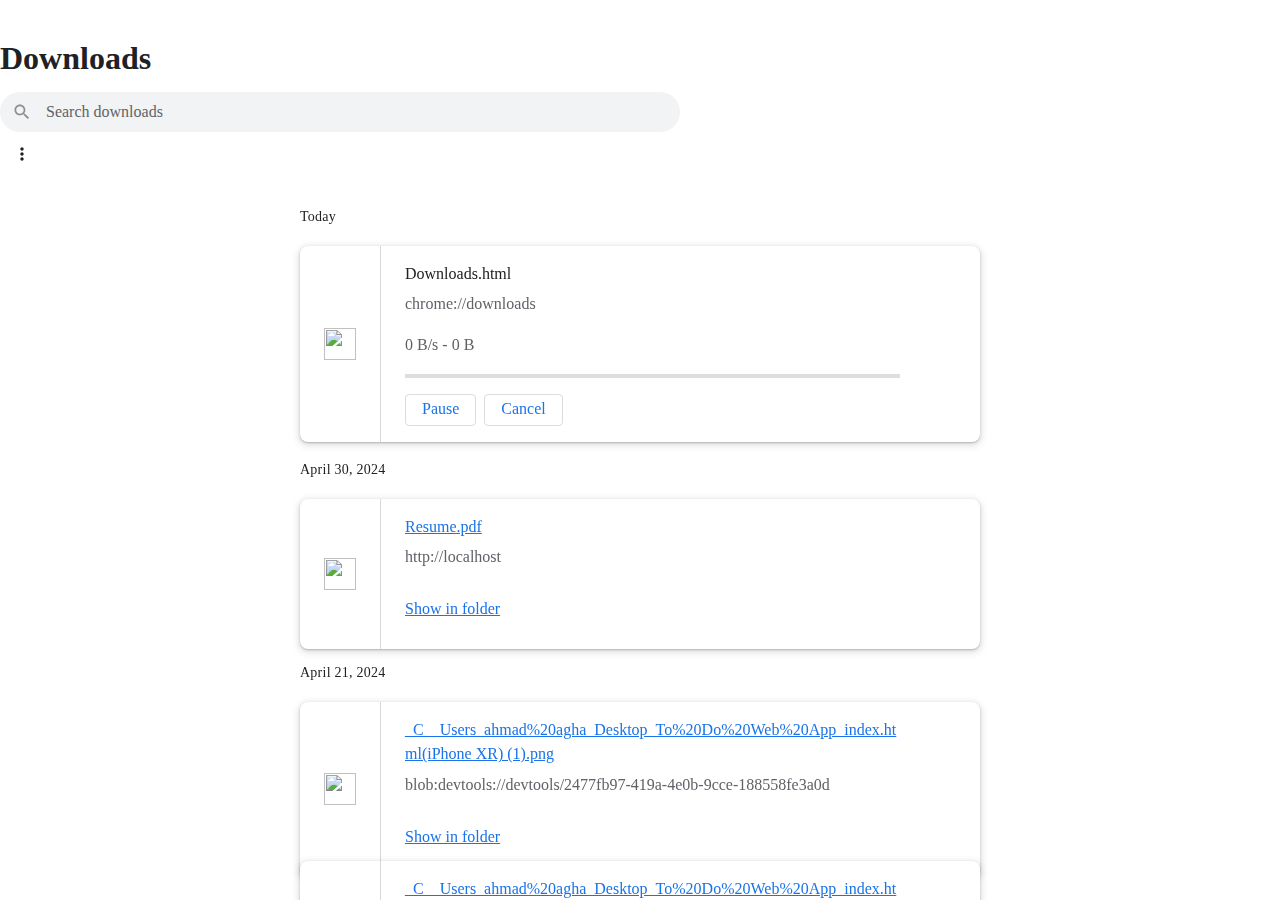
<file: src/assets/Downloads.html>
<!DOCTYPE html>
<!-- saved from url=(0019)chrome://downloads/ -->
<html dir="ltr" lang="en" class=""><head><meta http-equiv="Content-Type" content="text/html; charset=UTF-8">
  
  <meta name="color-scheme" content="light dark">
  <!--<base href="chrome://downloads">--><base href=".">
  <title>Downloads</title>
  <link rel="stylesheet" href="chrome://resources/css/md_colors.css">
  <style>
    html {
      /* Remove 300ms delay for 'click' event, when using touch interface. */
      touch-action: manipulation;
    }

    @media (prefers-color-scheme: dark) {
      html {
        background: var(--md-background-color);
      }
    }

    html.loading::before {
      background-color: var(--md-toolbar-color);
      border-bottom: var(--md-toolbar-border);
      box-sizing: border-box;
      content: '';
      display: block;
      height: var(--md-toolbar-height);
    }

    html:not(.loading),
    body {
      height: 100%;
    }

    body {
      display: flex;
      margin: 0;
    }
  </style>

<custom-style>
  <style is="custom-style">
    html {

      /* Material Design color palette for Google products */

      --google-red-100-rgb: 244, 199, 195;  /* #f4c7c3 */
      --google-red-100: rgb(var(--google-red-100-rgb));
      --google-red-300-rgb: 230, 124, 115;  /* #e67c73 */
      --google-red-300: rgb(var(--google-red-300-rgb));
      --google-red-500-rgb: 219, 68, 55;  /* #db4437 */
      --google-red-500: rgb(var(--google-red-500-rgb));
      --google-red-700-rgb: 197, 57, 41;  /* #c53929 */
      --google-red-700: rgb(var(--google-red-700-rgb));

      --google-blue-100-rgb: 198, 218, 252;  /* #c6dafc */
      --google-blue-100: rgb(var(--google-blue-100-rgb));
      --google-blue-300-rgb: 123, 170, 247;  /* #7baaf7 */
      --google-blue-300: rgb(var(--google-blue-300-rgb));
      --google-blue-500-rgb: 66, 133, 244;  /* #4285f4 */
      --google-blue-500: rgb(var(--google-blue-500-rgb));
      --google-blue-700-rgb: 51, 103, 214;  /* #3367d6 */
      --google-blue-700: rgb(var(--google-blue-700-rgb));

      --google-green-100-rgb: 183, 225, 205;  /* #b7e1cd */
      --google-green-100: rgb(var(--google-green-100-rgb));
      --google-green-300-rgb: 87, 187, 138;  /* #57bb8a */
      --google-green-300: rgb(var(--google-green-300-rgb));
      --google-green-500-rgb: 15, 157, 88;  /* #0f9d58 */
      --google-green-500: rgb(var(--google-green-500-rgb));
      --google-green-700-rgb: 11, 128, 67;  /* #0b8043 */
      --google-green-700: rgb(var(--google-green-700-rgb));

      --google-yellow-100-rgb: 252, 232, 178;  /* #fce8b2 */
      --google-yellow-100: rgb(var(--google-yellow-100-rgb));
      --google-yellow-300-rgb: 247, 203, 77;  /* #f7cb4d */
      --google-yellow-300: rgb(var(--google-yellow-300-rgb));
      --google-yellow-500-rgb: 244, 180, 0;  /* #f4b400 */
      --google-yellow-500: rgb(var(--google-yellow-500-rgb));
      --google-yellow-700-rgb: 240, 147, 0;  /* #f09300 */
      --google-yellow-700: rgb(var(--google-yellow-700-rgb));

      --google-grey-100-rgb: 245, 245, 245;  /* #f5f5f5 */
      --google-grey-100: rgb(var(--google-grey-100-rgb));
      --google-grey-300-rgb: 224, 224, 224;  /* #e0e0e0 */
      --google-grey-300: rgb(var(--google-grey-300-rgb));
      --google-grey-500-rgb: 158, 158, 158;  /* #9e9e9e */
      --google-grey-500: rgb(var(--google-grey-500-rgb));
      --google-grey-700-rgb: 97, 97, 97;  /* #616161 */
      --google-grey-700: rgb(var(--google-grey-700-rgb));

      /* Material Design color palette from online spec document */

      --paper-red-50: #ffebee;
      --paper-red-100: #ffcdd2;
      --paper-red-200: #ef9a9a;
      --paper-red-300: #e57373;
      --paper-red-400: #ef5350;
      --paper-red-500: #f44336;
      --paper-red-600: #e53935;
      --paper-red-700: #d32f2f;
      --paper-red-800: #c62828;
      --paper-red-900: #b71c1c;
      --paper-red-a100: #ff8a80;
      --paper-red-a200: #ff5252;
      --paper-red-a400: #ff1744;
      --paper-red-a700: #d50000;

      --paper-light-blue-50: #e1f5fe;
      --paper-light-blue-100: #b3e5fc;
      --paper-light-blue-200: #81d4fa;
      --paper-light-blue-300: #4fc3f7;
      --paper-light-blue-400: #29b6f6;
      --paper-light-blue-500: #03a9f4;
      --paper-light-blue-600: #039be5;
      --paper-light-blue-700: #0288d1;
      --paper-light-blue-800: #0277bd;
      --paper-light-blue-900: #01579b;
      --paper-light-blue-a100: #80d8ff;
      --paper-light-blue-a200: #40c4ff;
      --paper-light-blue-a400: #00b0ff;
      --paper-light-blue-a700: #0091ea;

      --paper-yellow-50: #fffde7;
      --paper-yellow-100: #fff9c4;
      --paper-yellow-200: #fff59d;
      --paper-yellow-300: #fff176;
      --paper-yellow-400: #ffee58;
      --paper-yellow-500: #ffeb3b;
      --paper-yellow-600: #fdd835;
      --paper-yellow-700: #fbc02d;
      --paper-yellow-800: #f9a825;
      --paper-yellow-900: #f57f17;
      --paper-yellow-a100: #ffff8d;
      --paper-yellow-a200: #ffff00;
      --paper-yellow-a400: #ffea00;
      --paper-yellow-a700: #ffd600;

      --paper-orange-50: #fff3e0;
      --paper-orange-100: #ffe0b2;
      --paper-orange-200: #ffcc80;
      --paper-orange-300: #ffb74d;
      --paper-orange-400: #ffa726;
      --paper-orange-500: #ff9800;
      --paper-orange-600: #fb8c00;
      --paper-orange-700: #f57c00;
      --paper-orange-800: #ef6c00;
      --paper-orange-900: #e65100;
      --paper-orange-a100: #ffd180;
      --paper-orange-a200: #ffab40;
      --paper-orange-a400: #ff9100;
      --paper-orange-a700: #ff6500;

      --paper-grey-50: #fafafa;
      --paper-grey-100: #f5f5f5;
      --paper-grey-200: #eeeeee;
      --paper-grey-300: #e0e0e0;
      --paper-grey-400: #bdbdbd;
      --paper-grey-500: #9e9e9e;
      --paper-grey-600: #757575;
      --paper-grey-700: #616161;
      --paper-grey-800: #424242;
      --paper-grey-900: #212121;

      --paper-blue-grey-50: #eceff1;
      --paper-blue-grey-100: #cfd8dc;
      --paper-blue-grey-200: #b0bec5;
      --paper-blue-grey-300: #90a4ae;
      --paper-blue-grey-400: #78909c;
      --paper-blue-grey-500: #607d8b;
      --paper-blue-grey-600: #546e7a;
      --paper-blue-grey-700: #455a64;
      --paper-blue-grey-800: #37474f;
      --paper-blue-grey-900: #263238;

      /* opacity for dark text on a light background */
      --dark-divider-opacity: 0.12;
      --dark-disabled-opacity: 0.38; /* or hint text or icon */
      --dark-secondary-opacity: 0.54;
      --dark-primary-opacity: 0.87;

      /* opacity for light text on a dark background */
      --light-divider-opacity: 0.12;
      --light-disabled-opacity: 0.3; /* or hint text or icon */
      --light-secondary-opacity: 0.7;
      --light-primary-opacity: 1.0;

    }

  </style>
</custom-style>

<style>
html{--google-blue-50-rgb:232,240,254;--google-blue-50:rgb(var(--google-blue-50-rgb));--google-blue-100-rgb:210,227,252;--google-blue-100:rgb(var(--google-blue-100-rgb));--google-blue-200-rgb:174,203,250;--google-blue-200:rgb(var(--google-blue-200-rgb));--google-blue-300-rgb:138,180,248;--google-blue-300:rgb(var(--google-blue-300-rgb));--google-blue-400-rgb:102,157,246;--google-blue-400:rgb(var(--google-blue-400-rgb));--google-blue-500-rgb:66,133,244;--google-blue-500:rgb(var(--google-blue-500-rgb));--google-blue-600-rgb:26,115,232;--google-blue-600:rgb(var(--google-blue-600-rgb));--google-blue-700-rgb:25,103,210;--google-blue-700:rgb(var(--google-blue-700-rgb));--google-blue-800-rgb:24,90,188;--google-blue-800:rgb(var(--google-blue-800-rgb));--google-blue-900-rgb:23,78,166;--google-blue-900:rgb(var(--google-blue-900-rgb));--google-green-50-rgb:230,244,234;--google-green-50:rgb(var(--google-green-50-rgb));--google-green-200-rgb:168,218,181;--google-green-200:rgb(var(--google-green-200-rgb));--google-green-300-rgb:129,201,149;--google-green-300:rgb(var(--google-green-300-rgb));--google-green-400-rgb:91,185,116;--google-green-400:rgb(var(--google-green-400-rgb));--google-green-500-rgb:52,168,83;--google-green-500:rgb(var(--google-green-500-rgb));--google-green-600-rgb:30,142,62;--google-green-600:rgb(var(--google-green-600-rgb));--google-green-700-rgb:24,128,56;--google-green-700:rgb(var(--google-green-700-rgb));--google-green-800-rgb:19,115,51;--google-green-800:rgb(var(--google-green-800-rgb));--google-green-900-rgb:13,101,45;--google-green-900:rgb(var(--google-green-900-rgb));--google-grey-50-rgb:248,249,250;--google-grey-50:rgb(var(--google-grey-50-rgb));--google-grey-100-rgb:241,243,244;--google-grey-100:rgb(var(--google-grey-100-rgb));--google-grey-200-rgb:232,234,237;--google-grey-200:rgb(var(--google-grey-200-rgb));--google-grey-300-rgb:218,220,224;--google-grey-300:rgb(var(--google-grey-300-rgb));--google-grey-400-rgb:189,193,198;--google-grey-400:rgb(var(--google-grey-400-rgb));--google-grey-500-rgb:154,160,166;--google-grey-500:rgb(var(--google-grey-500-rgb));--google-grey-600-rgb:128,134,139;--google-grey-600:rgb(var(--google-grey-600-rgb));--google-grey-700-rgb:95,99,104;--google-grey-700:rgb(var(--google-grey-700-rgb));--google-grey-800-rgb:60,64,67;--google-grey-800:rgb(var(--google-grey-800-rgb));--google-grey-900-rgb:32,33,36;--google-grey-900:rgb(var(--google-grey-900-rgb));--google-grey-900-white-4-percent:#292a2d;--google-purple-200-rgb:215,174,251;--google-purple-200:rgb(var(--google-purple-200-rgb));--google-purple-900-rgb:104,29,168;--google-purple-900:rgb(var(--google-purple-900-rgb));--google-red-300-rgb:242,139,130;--google-red-300:rgb(var(--google-red-300-rgb));--google-red-500-rgb:234,67,53;--google-red-500:rgb(var(--google-red-500-rgb));--google-red-600-rgb:217,48,37;--google-red-600:rgb(var(--google-red-600-rgb));--google-yellow-50-rgb:254,247,224;--google-yellow-50:rgb(var(--google-yellow-50-rgb));--google-yellow-100-rgb:254,239,195;--google-yellow-100:rgb(var(--google-yellow-100-rgb));--google-yellow-200-rgb:253,226,147;--google-yellow-200:rgb(var(--google-yellow-200-rgb));--google-yellow-300-rgb:253,214,51;--google-yellow-300:rgb(var(--google-yellow-300-rgb));--google-yellow-400-rgb:252,201,52;--google-yellow-400:rgb(var(--google-yellow-400-rgb));--google-yellow-500-rgb:251,188,4;--google-yellow-500:rgb(var(--google-yellow-500-rgb));--cr-primary-text-color:var(--google-grey-900);--cr-secondary-text-color:var(--google-grey-700);--cr-card-background-color:white;--cr-shadow-color:var(--google-grey-800);--cr-shadow-key-color_:color-mix(in srgb, var(--cr-shadow-color) 30%, transparent);--cr-shadow-ambient-color_:color-mix(in srgb, var(--cr-shadow-color) 15%, transparent);--cr-elevation-1:var(--cr-shadow-key-color_) 0 1px 2px 0,var(--cr-shadow-ambient-color_) 0 1px 3px 1px;--cr-elevation-2:var(--cr-shadow-key-color_) 0 1px 2px 0,var(--cr-shadow-ambient-color_) 0 2px 6px 2px;--cr-elevation-3:var(--cr-shadow-key-color_) 0 1px 3px 0,var(--cr-shadow-ambient-color_) 0 4px 8px 3px;--cr-elevation-4:var(--cr-shadow-key-color_) 0 2px 3px 0,var(--cr-shadow-ambient-color_) 0 6px 10px 4px;--cr-elevation-5:var(--cr-shadow-key-color_) 0 4px 4px 0,var(--cr-shadow-ambient-color_) 0 8px 12px 6px;--cr-card-shadow:var(--cr-elevation-2);--cr-checked-color:var(--google-blue-600);--cr-focused-item-color:var(--google-grey-300);--cr-form-field-label-color:var(--google-grey-700);--cr-hairline-rgb:0,0,0;--cr-iph-anchor-highlight-color:rgba(var(--google-blue-600-rgb), 0.1);--cr-link-color:var(--google-blue-700);--cr-menu-background-color:white;--cr-menu-background-focus-color:var(--google-grey-400);--cr-menu-shadow:0 2px 6px var(--paper-grey-500);--cr-separator-color:rgba(0, 0, 0, .06);--cr-title-text-color:rgb(90, 90, 90);--cr-toolbar-background-color:white;--cr-hover-background-color:rgba(var(--google-grey-900-rgb), .1);--cr-active-background-color:rgba(var(--google-grey-900-rgb), .16);--cr-focus-outline-color:rgba(var(--google-blue-600-rgb), .4)}@media (prefers-color-scheme:dark){html{--cr-primary-text-color:var(--google-grey-200);--cr-secondary-text-color:var(--google-grey-500);--cr-card-background-color:var(--google-grey-900-white-4-percent);--cr-card-shadow-color-rgb:0,0,0;--cr-checked-color:var(--google-blue-300);--cr-focused-item-color:var(--google-grey-800);--cr-form-field-label-color:var(--dark-secondary-color);--cr-hairline-rgb:255,255,255;--cr-iph-anchor-highlight-color:rgba(var(--google-grey-100-rgb), 0.1);--cr-link-color:var(--google-blue-300);--cr-menu-background-color:var(--google-grey-900);--cr-menu-background-focus-color:var(--google-grey-700);--cr-menu-background-sheen:rgba(255, 255, 255, .06);--cr-menu-shadow:rgba(0, 0, 0, .3) 0 1px 2px 0,rgba(0, 0, 0, .15) 0 3px 6px 2px;--cr-separator-color:rgba(255, 255, 255, .1);--cr-title-text-color:var(--cr-primary-text-color);--cr-toolbar-background-color:var(--google-grey-900-white-4-percent);--cr-hover-background-color:rgba(255, 255, 255, .1);--cr-active-background-color:rgba(var(--google-grey-200-rgb), .16);--cr-focus-outline-color:rgba(var(--google-blue-300-rgb), .4)}}@media (forced-colors:active){html{--cr-focus-outline-hcm:2px solid transparent;--cr-border-hcm:2px solid transparent}}html{--cr-button-edge-spacing:12px;--cr-button-height:32px;--cr-controlled-by-spacing:24px;--cr-default-input-max-width:264px;--cr-icon-ripple-size:36px;--cr-icon-ripple-padding:8px;--cr-icon-size:20px;--cr-icon-button-margin-start:16px;--cr-icon-ripple-margin:calc(var(--cr-icon-ripple-padding) * -1);--cr-section-min-height:48px;--cr-section-two-line-min-height:64px;--cr-section-padding:20px;--cr-section-vertical-padding:12px;--cr-section-indent-width:40px;--cr-section-indent-padding:calc(
      var(--cr-section-padding) + var(--cr-section-indent-width));--cr-section-vertical-margin:21px;--cr-centered-card-max-width:680px;--cr-centered-card-width-percentage:0.96;--cr-hairline:1px solid rgba(var(--cr-hairline-rgb), .14);--cr-separator-height:1px;--cr-separator-line:var(--cr-separator-height) solid var(--cr-separator-color);--cr-toolbar-overlay-animation-duration:150ms;--cr-toolbar-height:56px;--cr-container-shadow-height:6px;--cr-container-shadow-margin:calc(-1 * var(--cr-container-shadow-height));--cr-container-shadow-max-opacity:1;--cr-card-border-radius:8px;--cr-disabled-opacity:.38;--cr-form-field-bottom-spacing:16px;--cr-form-field-label-font-size:.625rem;--cr-form-field-label-height:1em;--cr-form-field-label-line-height:1}html[chrome-refresh-2023]{--cr-fallback-color-outline:rgb(116, 119, 117);--cr-fallback-color-primary:rgb(11, 87, 208);--cr-fallback-color-on-primary:rgb(255, 255, 255);--cr-fallback-color-primary-container:rgb(211, 227, 253);--cr-fallback-color-on-primary-container:rgb(4, 30, 73);--cr-fallback-color-secondary-container:rgb(194, 231, 255);--cr-fallback-color-on-secondary-container:rgb(0, 29, 53);--cr-fallback-color-neutral-container:rgb(242, 242, 242);--cr-fallback-color-neutral-outline:rgb(199, 199, 199);--cr-fallback-color-surface:rgb(255, 255, 255);--cr-fallback-color-on-surface-rgb:31,31,31;--cr-fallback-color-on-surface:rgb(var(--cr-fallback-color-on-surface-rgb));--cr-fallback-color-surface-variant:rgb(225, 227, 225);--cr-fallback-color-on-surface-variant:rgb(68, 71, 70);--cr-fallback-color-on-surface-subtle:rgb(71, 71, 71);--cr-fallback-color-inverse-primary:rgb(168, 199, 250);--cr-fallback-color-inverse-surface:rgb(48, 48, 48);--cr-fallback-color-inverse-on-surface:rgb(242, 242, 242);--cr-fallback-color-tonal-container:rgb(211, 227, 253);--cr-fallback-color-on-tonal-container:rgb(4, 30, 73);--cr-fallback-color-tonal-outline:rgb(168, 199, 250);--cr-fallback-color-error:rgb(179, 38, 30);--cr-fallback-color-divider:rgb(211, 227, 253);--cr-fallback-color-state-hover-on-prominent_:rgba(253, 252, 251, .1);--cr-fallback-color-state-on-subtle-rgb_:31,31,31;--cr-fallback-color-state-hover-on-subtle_:rgba(
      var(--cr-fallback-color-state-on-subtle-rgb_), .06);--cr-fallback-color-state-ripple-neutral-on-subtle_:rgba(
      var(--cr-fallback-color-state-on-subtle-rgb_), .08);--cr-fallback-color-state-ripple-primary-rgb_:124,172,248;--cr-fallback-color-state-ripple-primary_:rgba(
      var(--cr-fallback-color-state-ripple-primary-rgb_), 0.32);--cr-fallback-color-base-container:rgba(105, 145, 214, .12);--cr-fallback-color-disabled-background:rgba(
      var(--cr-fallback-color-on-surface-rgb), .12);--cr-fallback-color-disabled-foreground:rgba(
      var(--cr-fallback-color-on-surface-rgb), var(--cr-disabled-opacity));--cr-hover-background-color:var(--color-sys-state-hover,
      rgba(var(--cr-fallback-color-on-surface-rgb), .08));--cr-hover-on-prominent-background-color:var(
      --color-sys-state-hover-on-prominent,
      var(--cr-fallback-color-state-hover-on-prominent_));--cr-hover-on-subtle-background-color:var(
      --color-sys-state-hover-on-subtle,
      var(--cr-fallback-color-state-hover-on-subtle_));--cr-active-background-color:var(--color-sys-state-pressed,
      rgba(var(--cr-fallback-color-on-surface-rgb), .12));--cr-active-on-primary-background-color:var(
      --color-sys-state-ripple-primary,
      var(--cr-fallback-color-state-ripple-primary_));--cr-active-neutral-on-subtle-background-color:var(
      --color-sys-state-ripple-neutral-on-subtle,
      var(--cr-fallback-color-state-ripple-neutral-on-subtle_));--cr-focus-outline-color:var(--color-sys-state-focus-ring,
      var(--cr-fallback-color-primary));--cr-primary-text-color:var(--color-primary-foreground,
      var(--cr-fallback-color-on-surface));--cr-secondary-text-color:var(--color-secondary-foreground,
      var(--cr-fallback-color-on-surface-variant));--cr-link-color:var(--color-link-foreground-default,
      var(--cr-fallback-color-primary));--cr-button-height:36px;--cr-shadow-color:var(--color-sys-shadow, rgb(0, 0, 0))}@media (prefers-color-scheme:dark){html[chrome-refresh-2023]{--cr-fallback-color-outline:rgb(142, 145, 143);--cr-fallback-color-primary:rgb(168, 199, 250);--cr-fallback-color-on-primary:rgb(6, 46, 111);--cr-fallback-color-primary-container:rgb(8, 66, 160);--cr-fallback-color-on-primary-container:rgb(211, 227, 253);--cr-fallback-color-secondary-container:rgb(0, 74, 119);--cr-fallback-color-on-secondary-container:rgb(194, 231, 255);--cr-fallback-color-neutral-container:rgb(42, 42, 42);--cr-fallback-color-neutral-outline:rgb(117, 117, 117);--cr-fallback-color-surface:rgb(26, 27, 30);--cr-fallback-color-on-surface-rgb:227,227,227;--cr-fallback-color-surface-variant:rgb(68, 71, 70);--cr-fallback-color-on-surface-variant:rgb(196, 199, 197);--cr-fallback-color-on-surface-subtle:rgb(199, 199, 199);--cr-fallback-color-inverse-primary:rgb(11, 87, 208);--cr-fallback-color-inverse-surface:rgb(227, 227, 227);--cr-fallback-color-inverse-on-surface:rgb(31, 31, 31);--cr-fallback-color-tonal-container:rgb(0, 74, 119);--cr-fallback-color-on-tonal-container:rgb(194, 231, 255);--cr-fallback-color-tonal-outline:rgb(0, 99, 155);--cr-fallback-color-error:rgb(242, 184, 181);--cr-fallback-color-divider:rgb(71, 71, 71);--cr-fallback-color-state-hover-on-prominent_:rgba(31, 31, 31, .06);--cr-fallback-color-state-on-subtle-rgb_:253,252,251;--cr-fallback-color-state-hover-on-subtle_:rgba(
        var(--cr-fallback-color-state-on-subtle-rgb_), .10);--cr-fallback-color-state-ripple-neutral-on-subtle_:rgba(
        var(--cr-fallback-color-state-on-subtle-rgb_), .16);--cr-fallback-color-state-ripple-primary-rgb_:76,141,246;--cr-fallback-color-base-container:rgba(40, 40, 40, 1)}}@media (forced-colors:active){html[chrome-refresh-2023]{--cr-fallback-color-disabled-background:Canvas;--cr-fallback-color-disabled-foreground:GrayText}}
</style>
<iron-iconset-svg name="downloads" size="24" style="display: none;">
  <svg>
    <defs>
      
      <g id="dangerous">
        <path d="M 8.25 21 L 3 15.75 L 3 8.25 L 8.25 3 L 15.75 3 L 21 8.25 L 21 15.75 L 15.75 21 Z M 9.148438 16.25 L 12 13.398438 L 14.851562 16.25 L 16.25 14.851562 L 13.398438 12 L 16.25 9.148438 L 14.851562 7.75 L 12 10.601562 L 9.148438 7.75 L 7.75 9.148438 L 10.601562 12 L 7.75 14.851562 Z M 9.148438 16.25">
        </path>
      </g>
    </defs>
  </svg>
</iron-iconset-svg>

<iron-iconset-svg name="cr20" size="20" style="display: none;">
  <svg>
    <defs>
      
      <g id="block">
        <path fill-rule="evenodd" clip-rule="evenodd" d="M10 0C4.48 0 0 4.48 0 10C0 15.52 4.48 20 10 20C15.52 20 20 15.52 20 10C20 4.48 15.52 0 10 0ZM2 10C2 5.58 5.58 2 10 2C11.85 2 13.55 2.63 14.9 3.69L3.69 14.9C2.63 13.55 2 11.85 2 10ZM5.1 16.31C6.45 17.37 8.15 18 10 18C14.42 18 18 14.42 18 10C18 8.15 17.37 6.45 16.31 5.1L5.1 16.31Z">
        </path>
      </g>
      <g id="cloud-off">
        <path d="M16 18.125L13.875 16H5C3.88889 16 2.94444 15.6111 2.16667 14.8333C1.38889 14.0556 1 13.1111 1 12C1 10.9444 1.36111 10.0347 2.08333 9.27083C2.80556 8.50694 3.6875 8.09028 4.72917 8.02083C4.77083 7.86805 4.8125 7.72222 4.85417 7.58333C4.90972 7.44444 4.97222 7.30555 5.04167 7.16667L1.875 4L2.9375 2.9375L17.0625 17.0625L16 18.125ZM5 14.5H12.375L6.20833 8.33333C6.15278 8.51389 6.09722 8.70139 6.04167 8.89583C6 9.07639 5.95139 9.25694 5.89583 9.4375L4.83333 9.52083C4.16667 9.57639 3.61111 9.84028 3.16667 10.3125C2.72222 10.7708 2.5 11.3333 2.5 12C2.5 12.6944 2.74306 13.2847 3.22917 13.7708C3.71528 14.2569 4.30556 14.5 5 14.5ZM17.5 15.375L16.3958 14.2917C16.7153 14.125 16.9792 13.8819 17.1875 13.5625C17.3958 13.2431 17.5 12.8889 17.5 12.5C17.5 11.9444 17.3056 11.4722 16.9167 11.0833C16.5278 10.6944 16.0556 10.5 15.5 10.5H14.125L14 9.14583C13.9028 8.11806 13.4722 7.25694 12.7083 6.5625C11.9444 5.85417 11.0417 5.5 10 5.5C9.65278 5.5 9.31944 5.54167 9 5.625C8.69444 5.70833 8.39583 5.82639 8.10417 5.97917L7.02083 4.89583C7.46528 4.61806 7.93056 4.40278 8.41667 4.25C8.91667 4.08333 9.44444 4 10 4C11.4306 4 12.6736 4.48611 13.7292 5.45833C14.7847 6.41667 15.375 7.59722 15.5 9C16.4722 9 17.2986 9.34028 17.9792 10.0208C18.6597 10.7014 19 11.5278 19 12.5C19 13.0972 18.8611 13.6458 18.5833 14.1458C18.3194 14.6458 17.9583 15.0556 17.5 15.375Z">
        </path>
      </g>
      <g id="domain">
        <path d="M2,3 L2,17 L11.8267655,17 L13.7904799,17 L18,17 L18,7 L12,7 L12,3 L2,3 Z M8,13 L10,13 L10,15 L8,15 L8,13 Z M4,13 L6,13 L6,15 L4,15 L4,13 Z M8,9 L10,9 L10,11 L8,11 L8,9 Z M4,9 L6,9 L6,11 L4,11 L4,9 Z M12,9 L16,9 L16,15 L12,15 L12,9 Z M12,11 L14,11 L14,13 L12,13 L12,11 Z M8,5 L10,5 L10,7 L8,7 L8,5 Z M4,5 L6,5 L6,7 L4,7 L4,5 Z">
        </path>
      </g>
      <g id="kite">
        <path fill-rule="evenodd" clip-rule="evenodd" d="M4.6327 8.00094L10.3199 2L16 8.00094L10.1848 16.8673C10.0995 16.9873 10.0071 17.1074 9.90047 17.2199C9.42417 17.7225 8.79147 18 8.11611 18C7.44076 18 6.80806 17.7225 6.33175 17.2199C5.85545 16.7173 5.59242 16.0497 5.59242 15.3371C5.59242 14.977 5.46445 14.647 5.22275 14.3919C4.98104 14.1369 4.66825 14.0019 4.32701 14.0019H4V12.6667H4.32701C5.00237 12.6667 5.63507 12.9442 6.11137 13.4468C6.58768 13.9494 6.85071 14.617 6.85071 15.3296C6.85071 15.6896 6.97867 16.0197 7.22038 16.2747C7.46209 16.5298 7.77488 16.6648 8.11611 16.6648C8.45735 16.6648 8.77014 16.5223 9.01185 16.2747C9.02396 16.2601 9.03607 16.246 9.04808 16.2319C9.08541 16.1883 9.12176 16.1458 9.15403 16.0947L9.55213 15.4946L4.6327 8.00094ZM10.3199 13.9371L6.53802 8.17116L10.3199 4.1814L14.0963 8.17103L10.3199 13.9371Z">
        </path>
      </g>
      <g id="menu">
        <path d="M2 4h16v2H2zM2 9h16v2H2zM2 14h16v2H2z"></path>
      </g>
      <g id="password">
        <path d="M5.833 11.667c.458 0 .847-.16 1.167-.479.333-.333.5-.729.5-1.188s-.167-.847-.5-1.167a1.555 1.555 0 0 0-1.167-.5c-.458 0-.854.167-1.188.5A1.588 1.588 0 0 0 4.166 10c0 .458.16.854.479 1.188.333.319.729.479 1.188.479Zm0 3.333c-1.389 0-2.569-.486-3.542-1.458C1.319 12.569.833 11.389.833 10c0-1.389.486-2.569 1.458-3.542C3.264 5.486 4.444 5 5.833 5c.944 0 1.813.243 2.604.729a4.752 4.752 0 0 1 1.833 1.979h7.23c.458 0 .847.167 1.167.5.333.319.5.708.5 1.167v3.958c0 .458-.167.854-.5 1.188A1.588 1.588 0 0 1 17.5 15h-3.75a1.658 1.658 0 0 1-1.188-.479 1.658 1.658 0 0 1-.479-1.188v-1.042H10.27a4.59 4.59 0 0 1-1.813 2A5.1 5.1 0 0 1 5.833 15Zm3.292-4.375h4.625v2.708H15v-1.042a.592.592 0 0 1 .167-.438.623.623 0 0 1 .458-.188c.181 0 .327.063.438.188a.558.558 0 0 1 .188.438v1.042H17.5V9.375H9.125a3.312 3.312 0 0 0-1.167-1.938 3.203 3.203 0 0 0-2.125-.77 3.21 3.21 0 0 0-2.354.979C2.827 8.298 2.5 9.083 2.5 10s.327 1.702.979 2.354a3.21 3.21 0 0 0 2.354.979c.806 0 1.514-.25 2.125-.75.611-.514 1-1.167 1.167-1.958Z"></path>
      </g>
      
  </defs></svg>
</iron-iconset-svg>


<iron-iconset-svg name="cr" size="24" style="display: none;">
  <svg>
    <defs>
      
      <g id="account-child-invert" viewBox="0 0 48 48">
        <path d="M24 4c3.31 0 6 2.69 6 6s-2.69 6-6 6-6-2.69-6-6 2.69-6 6-6z"></path>
        <path fill="none" d="M0 0h48v48H0V0z"></path>
        <circle fill="none" cx="24" cy="26" r="4"></circle>
        <path d="M24 18c-6.16 0-13 3.12-13 7.23v11.54c0 2.32 2.19 4.33 5.2 5.63 2.32 1 5.12 1.59 7.8 1.59.66 0 1.33-.06 2-.14v-5.2c-.67.08-1.34.14-2 .14-2.63 0-5.39-.57-7.68-1.55.67-2.12 4.34-3.65 7.68-3.65.86 0 1.75.11 2.6.29 2.79.62 5.2 2.15 5.2 4.04v4.47c3.01-1.31 5.2-3.31 5.2-5.63V25.23C37 21.12 30.16 18 24 18zm0 12c-2.21 0-4-1.79-4-4s1.79-4 4-4 4 1.79 4 4-1.79 4-4 4z">
        </path>
      </g>
      <g id="add">
        <path d="M19 13h-6v6h-2v-6H5v-2h6V5h2v6h6v2z"></path>
      </g>
      <g id="arrow-back">
        <path d="M20 11H7.83l5.59-5.59L12 4l-8 8 8 8 1.41-1.41L7.83 13H20v-2z">
        </path>
      </g>
      <g id="arrow-drop-up">
        <path d="M7 14l5-5 5 5z"></path>
      </g>
      <g id="arrow-drop-down">
        <path d="M7 10l5 5 5-5z"></path>
      </g>
      <g id="arrow-forward">
        <path d="M12 4l-1.41 1.41L16.17 11H4v2h12.17l-5.58 5.59L12 20l8-8z">
        </path>
      </g>
      <g id="arrow-right">
        <path d="M10 7l5 5-5 5z"></path>
      </g>
      
      <g id="cancel">
        <path d="M12 2C6.47 2 2 6.47 2 12s4.47 10 10 10 10-4.47 10-10S17.53 2 12 2zm5 13.59L15.59 17 12 13.41 8.41 17 7 15.59 10.59 12 7 8.41 8.41 7 12 10.59 15.59 7 17 8.41 13.41 12 17 15.59z">
        </path>
      </g>
      <g id="check">
        <path d="M9 16.17L4.83 12l-1.42 1.41L9 19 21 7l-1.41-1.41z"></path>
      </g>
      <g id="check-circle">
        <path d="M12 2C6.48 2 2 6.48 2 12s4.48 10 10 10 10-4.48 10-10S17.52 2 12 2zm-2 15l-5-5 1.41-1.41L10 14.17l7.59-7.59L19 8l-9 9z">
        </path>
      </g>
      <g id="chevron-left">
        <path d="M15.41 7.41L14 6l-6 6 6 6 1.41-1.41L10.83 12z"></path>
      </g>
      <g id="chevron-right">
        <path d="M10 6L8.59 7.41 13.17 12l-4.58 4.59L10 18l6-6z"></path>
      </g>
      <g id="clear">
        <path d="M19 6.41L17.59 5 12 10.59 6.41 5 5 6.41 10.59 12 5 17.59 6.41 19 12 13.41 17.59 19 19 17.59 13.41 12z">
        </path>
      </g>
      <g id="close">
        <path d="M19 6.41L17.59 5 12 10.59 6.41 5 5 6.41 10.59 12 5 17.59 6.41 19 12 13.41 17.59 19 19 17.59 13.41 12z">
        </path>
      </g>
      <g id="computer">
        <path d="M20 18c1.1 0 1.99-.9 1.99-2L22 6c0-1.1-.9-2-2-2H4c-1.1 0-2 .9-2 2v10c0 1.1.9 2 2 2H0v2h24v-2h-4zM4 6h16v10H4V6z">
        </path>
      </g>
      <g id="create">
        <path d="M3 17.25V21h3.75L17.81 9.94l-3.75-3.75L3 17.25zM20.71 7.04c.39-.39.39-1.02 0-1.41l-2.34-2.34c-.39-.39-1.02-.39-1.41 0l-1.83 1.83 3.75 3.75 1.83-1.83z">
        </path>
      </g>
      <g id="delete">
        <path d="M6 19c0 1.1.9 2 2 2h8c1.1 0 2-.9 2-2V7H6v12zM19 4h-3.5l-1-1h-5l-1 1H5v2h14V4z">
        </path>
      </g>
      <g id="domain">
        <path d="M12 7V3H2v18h20V7H12zM6 19H4v-2h2v2zm0-4H4v-2h2v2zm0-4H4V9h2v2zm0-4H4V5h2v2zm4 12H8v-2h2v2zm0-4H8v-2h2v2zm0-4H8V9h2v2zm0-4H8V5h2v2zm10 12h-8v-2h2v-2h-2v-2h2v-2h-2V9h8v10zm-2-8h-2v2h2v-2zm0 4h-2v2h2v-2z">
        </path>
      </g>
      <g id="error">
        <path d="M12 2C6.48 2 2 6.48 2 12s4.48 10 10 10 10-4.48 10-10S17.52 2 12 2zm1 15h-2v-2h2v2zm0-4h-2V7h2v6z">
        </path>
      </g>
      <g id="error-outline">
        <path d="M11 15h2v2h-2zm0-8h2v6h-2zm.99-5C6.47 2 2 6.48 2 12s4.47 10 9.99 10C17.52 22 22 17.52 22 12S17.52 2 11.99 2zM12 20c-4.42 0-8-3.58-8-8s3.58-8 8-8 8 3.58 8 8-3.58 8-8 8z">
        </path>
      </g>
      <g id="expand-less">
        <path d="M12 8l-6 6 1.41 1.41L12 10.83l4.59 4.58L18 14z"></path>
      </g>
      <g id="expand-more">
        <path d="M16.59 8.59L12 13.17 7.41 8.59 6 10l6 6 6-6z"></path>
      </g>
      <g id="extension">
        <path d="M20.5 11H19V7c0-1.1-.9-2-2-2h-4V3.5C13 2.12 11.88 1 10.5 1S8 2.12 8 3.5V5H4c-1.1 0-1.99.9-1.99 2v3.8H3.5c1.49 0 2.7 1.21 2.7 2.7s-1.21 2.7-2.7 2.7H2V20c0 1.1.9 2 2 2h3.8v-1.5c0-1.49 1.21-2.7 2.7-2.7 1.49 0 2.7 1.21 2.7 2.7V22H17c1.1 0 2-.9 2-2v-4h1.5c1.38 0 2.5-1.12 2.5-2.5S21.88 11 20.5 11z">
        </path>
      </g>
      <g id="file-download">
        <path d="M19 9h-4V3H9v6H5l7 7 7-7zM5 18v2h14v-2H5z"></path>
      </g>
      
      <g id="fullscreen">
        <path d="M7 14H5v5h5v-2H7v-3zm-2-4h2V7h3V5H5v5zm12 7h-3v2h5v-5h-2v3zM14 5v2h3v3h2V5h-5z">
        </path>
      </g>
      <g id="group">
        <path d="M16 11c1.66 0 2.99-1.34 2.99-3S17.66 5 16 5c-1.66 0-3 1.34-3 3s1.34 3 3 3zm-8 0c1.66 0 2.99-1.34 2.99-3S9.66 5 8 5C6.34 5 5 6.34 5 8s1.34 3 3 3zm0 2c-2.33 0-7 1.17-7 3.5V19h14v-2.5c0-2.33-4.67-3.5-7-3.5zm8 0c-.29 0-.62.02-.97.05 1.16.84 1.97 1.97 1.97 3.45V19h6v-2.5c0-2.33-4.67-3.5-7-3.5z">
        </path>
      </g>
      <g id="help-outline">
        <path d="M11 18h2v-2h-2v2zm1-16C6.48 2 2 6.48 2 12s4.48 10 10 10 10-4.48 10-10S17.52 2 12 2zm0 18c-4.41 0-8-3.59-8-8s3.59-8 8-8 8 3.59 8 8-3.59 8-8 8zm0-14c-2.21 0-4 1.79-4 4h2c0-1.1.9-2 2-2s2 .9 2 2c0 2-3 1.75-3 5h2c0-2.25 3-2.5 3-5 0-2.21-1.79-4-4-4z">
        </path>
      </g>
      <g id="history">
        <path d="M12.945312 22.75 C 10.320312 22.75 8.074219 21.839844 6.207031 20.019531 C 4.335938 18.199219 3.359375 15.972656 3.269531 13.34375 L 5.089844 13.34375 C 5.175781 15.472656 5.972656 17.273438 7.480469 18.742188 C 8.988281 20.210938 10.808594 20.945312 12.945312 20.945312 C 15.179688 20.945312 17.070312 20.164062 18.621094 18.601562 C 20.167969 17.039062 20.945312 15.144531 20.945312 12.910156 C 20.945312 10.714844 20.164062 8.855469 18.601562 7.335938 C 17.039062 5.816406 15.15625 5.054688 12.945312 5.054688 C 11.710938 5.054688 10.554688 5.339844 9.480469 5.902344 C 8.402344 6.46875 7.476562 7.226562 6.699219 8.179688 L 9.585938 8.179688 L 9.585938 9.984375 L 3.648438 9.984375 L 3.648438 4.0625 L 5.453125 4.0625 L 5.453125 6.824219 C 6.386719 5.707031 7.503906 4.828125 8.804688 4.199219 C 10.109375 3.566406 11.488281 3.25 12.945312 3.25 C 14.300781 3.25 15.570312 3.503906 16.761719 4.011719 C 17.949219 4.519531 18.988281 5.214844 19.875 6.089844 C 20.761719 6.964844 21.464844 7.992188 21.976562 9.167969 C 22.492188 10.34375 22.75 11.609375 22.75 12.964844 C 22.75 14.316406 22.492188 15.589844 21.976562 16.777344 C 21.464844 17.964844 20.761719 19.003906 19.875 19.882812 C 18.988281 20.765625 17.949219 21.464844 16.761719 21.976562 C 15.570312 22.492188 14.300781 22.75 12.945312 22.75 Z M 16.269531 17.460938 L 12.117188 13.34375 L 12.117188 7.527344 L 13.921875 7.527344 L 13.921875 12.601562 L 17.550781 16.179688 Z M 16.269531 17.460938">
        </path>
      </g>
      <g id="info">
        <path d="M12 2C6.48 2 2 6.48 2 12s4.48 10 10 10 10-4.48 10-10S17.52 2 12 2zm1 15h-2v-6h2v6zm0-8h-2V7h2v2z">
        </path>
      </g>
      <g id="info-outline">
        <path d="M11 17h2v-6h-2v6zm1-15C6.48 2 2 6.48 2 12s4.48 10 10 10 10-4.48 10-10S17.52 2 12 2zm0 18c-4.41 0-8-3.59-8-8s3.59-8 8-8 8 3.59 8 8-3.59 8-8 8zM11 9h2V7h-2v2z">
        </path>
      </g>
      <g id="insert-drive-file">
        <path d="M6 2c-1.1 0-1.99.9-1.99 2L4 20c0 1.1.89 2 1.99 2H18c1.1 0 2-.9 2-2V8l-6-6H6zm7 7V3.5L18.5 9H13z">
        </path>
      </g>
      <g id="location-on">
        <path d="M12 2C8.13 2 5 5.13 5 9c0 5.25 7 13 7 13s7-7.75 7-13c0-3.87-3.13-7-7-7zm0 9.5c-1.38 0-2.5-1.12-2.5-2.5s1.12-2.5 2.5-2.5 2.5 1.12 2.5 2.5-1.12 2.5-2.5 2.5z">
        </path>
      </g>
      <g id="mic">
        <path d="M12 14c1.66 0 2.99-1.34 2.99-3L15 5c0-1.66-1.34-3-3-3S9 3.34 9 5v6c0 1.66 1.34 3 3 3zm5.3-3c0 3-2.54 5.1-5.3 5.1S6.7 14 6.7 11H5c0 3.41 2.72 6.23 6 6.72V21h2v-3.28c3.28-.48 6-3.3 6-6.72h-1.7z">
        </path>
      </g>
      <g id="more-vert">
        <path d="M12 8c1.1 0 2-.9 2-2s-.9-2-2-2-2 .9-2 2 .9 2 2 2zm0 2c-1.1 0-2 .9-2 2s.9 2 2 2 2-.9 2-2-.9-2-2-2zm0 6c-1.1 0-2 .9-2 2s.9 2 2 2 2-.9 2-2-.9-2-2-2z">
        </path>
      </g>
      <g id="open-in-new">
        <path d="M19 19H5V5h7V3H5c-1.11 0-2 .9-2 2v14c0 1.1.89 2 2 2h14c1.1 0 2-.9 2-2v-7h-2v7zM14 3v2h3.59l-9.83 9.83 1.41 1.41L19 6.41V10h2V3h-7z">
        </path>
      </g>
      <g id="person">
        <path d="M12 12c2.21 0 4-1.79 4-4s-1.79-4-4-4-4 1.79-4 4 1.79 4 4 4zm0 2c-2.67 0-8 1.34-8 4v2h16v-2c0-2.66-5.33-4-8-4z">
        </path>
      </g>
      <g id="phonelink">
        <path d="M4 6h18V4H4c-1.1 0-2 .9-2 2v11H0v3h14v-3H4V6zm19 2h-6c-.55 0-1 .45-1 1v10c0 .55.45 1 1 1h6c.55 0 1-.45 1-1V9c0-.55-.45-1-1-1zm-1 9h-4v-7h4v7z">
        </path>
      </g>
      <g id="print">
        <path d="M19 8H5c-1.66 0-3 1.34-3 3v6h4v4h12v-4h4v-6c0-1.66-1.34-3-3-3zm-3 11H8v-5h8v5zm3-7c-.55 0-1-.45-1-1s.45-1 1-1 1 .45 1 1-.45 1-1 1zm-1-9H6v4h12V3z">
        </path>
      </g>
      <g id="schedule">
        <path d="M11.99 2C6.47 2 2 6.48 2 12s4.47 10 9.99 10C17.52 22 22 17.52 22 12S17.52 2 11.99 2zM12 20c-4.42 0-8-3.58-8-8s3.58-8 8-8 8 3.58 8 8-3.58 8-8 8zm.5-13H11v6l5.25 3.15.75-1.23-4.5-2.67z">
        </path>
      </g>
      <g id="search">
        <path d="M15.5 14h-.79l-.28-.27C15.41 12.59 16 11.11 16 9.5 16 5.91 13.09 3 9.5 3S3 5.91 3 9.5 5.91 16 9.5 16c1.61 0 3.09-.59 4.23-1.57l.27.28v.79l5 4.99L20.49 19l-4.99-5zm-6 0C7.01 14 5 11.99 5 9.5S7.01 5 9.5 5 14 7.01 14 9.5 11.99 14 9.5 14z">
        </path>
      </g>
      <g id="security">
        <path d="M12 1L3 5v6c0 5.55 3.84 10.74 9 12 5.16-1.26 9-6.45 9-12V5l-9-4zm0 10.99h7c-.53 4.12-3.28 7.79-7 8.94V12H5V6.3l7-3.11v8.8z">
        </path>
      </g>
      
      
      <g id="settings_icon">
        <path d="M19.43 12.98c.04-.32.07-.64.07-.98s-.03-.66-.07-.98l2.11-1.65c.19-.15.24-.42.12-.64l-2-3.46c-.12-.22-.39-.3-.61-.22l-2.49 1c-.52-.4-1.08-.73-1.69-.98l-.38-2.65C14.46 2.18 14.25 2 14 2h-4c-.25 0-.46.18-.49.42l-.38 2.65c-.61.25-1.17.59-1.69.98l-2.49-1c-.23-.09-.49 0-.61.22l-2 3.46c-.13.22-.07.49.12.64l2.11 1.65c-.04.32-.07.65-.07.98s.03.66.07.98l-2.11 1.65c-.19.15-.24.42-.12.64l2 3.46c.12.22.39.3.61.22l2.49-1c.52.4 1.08.73 1.69.98l.38 2.65c.03.24.24.42.49.42h4c.25 0 .46-.18.49-.42l.38-2.65c.61-.25 1.17-.59 1.69-.98l2.49 1c.23.09.49 0 .61-.22l2-3.46c.12-.22.07-.49-.12-.64l-2.11-1.65zM12 15.5c-1.93 0-3.5-1.57-3.5-3.5s1.57-3.5 3.5-3.5 3.5 1.57 3.5 3.5-1.57 3.5-3.5 3.5z">
        </path>
      </g>
      <g id="star">
        <path d="M12 17.27L18.18 21l-1.64-7.03L22 9.24l-7.19-.61L12 2 9.19 8.63 2 9.24l5.46 4.73L5.82 21z">
        </path>
      </g>
      <g id="sync">
        <path d="M12 4V1L8 5l4 4V6c3.31 0 6 2.69 6 6 0 1.01-.25 1.97-.7 2.8l1.46 1.46C19.54 15.03 20 13.57 20 12c0-4.42-3.58-8-8-8zm0 14c-3.31 0-6-2.69-6-6 0-1.01.25-1.97.7-2.8L5.24 7.74C4.46 8.97 4 10.43 4 12c0 4.42 3.58 8 8 8v3l4-4-4-4v3z">
        </path>
      </g>
      <g id="thumbs-down">
        <path d="M6 3h11v13l-7 7-1.25-1.25a1.454 1.454 0 0 1-.3-.475c-.067-.2-.1-.392-.1-.575v-.35L9.45 16H3c-.533 0-1-.2-1.4-.6-.4-.4-.6-.867-.6-1.4v-2c0-.117.017-.242.05-.375s.067-.258.1-.375l3-7.05c.15-.333.4-.617.75-.85C5.25 3.117 5.617 3 6 3Zm9 2H6l-3 7v2h9l-1.35 5.5L15 15.15V5Zm0 10.15V5v10.15Zm2 .85v-2h3V5h-3V3h5v13h-5Z">
        </path>
      </g>
      <g id="thumbs-down-filled">
        <path d="M6 3h10v13l-7 7-1.25-1.25a1.336 1.336 0 0 1-.29-.477 1.66 1.66 0 0 1-.108-.574v-.347L8.449 16H3c-.535 0-1-.2-1.398-.602C1.199 15 1 14.535 1 14v-2c0-.117.012-.242.04-.375.022-.133.062-.258.108-.375l3-7.05c.153-.333.403-.618.75-.848A1.957 1.957 0 0 1 6 3Zm12 13V3h4v13Zm0 0">
        </path>
      </g>
      <g id="thumbs-up">
        <path d="M18 21H7V8l7-7 1.25 1.25c.117.117.208.275.275.475.083.2.125.392.125.575v.35L14.55 8H21c.533 0 1 .2 1.4.6.4.4.6.867.6 1.4v2c0 .117-.017.242-.05.375s-.067.258-.1.375l-3 7.05c-.15.333-.4.617-.75.85-.35.233-.717.35-1.1.35Zm-9-2h9l3-7v-2h-9l1.35-5.5L9 8.85V19ZM9 8.85V19 8.85ZM7 8v2H4v9h3v2H2V8h5Z">
        </path>
      </g>
      <g id="thumbs-up-filled">
        <path d="M18 21H8V8l7-7 1.25 1.25c.117.117.21.273.29.477.073.199.108.39.108.574v.347L15.551 8H21c.535 0 1 .2 1.398.602C22.801 9 23 9.465 23 10v2c0 .117-.012.242-.04.375a1.897 1.897 0 0 1-.108.375l-3 7.05a2.037 2.037 0 0 1-.75.848A1.957 1.957 0 0 1 18 21ZM6 8v13H2V8Zm0 0">
      </path></g>
      <g id="videocam">
        <path d="M17 10.5V7c0-.55-.45-1-1-1H4c-.55 0-1 .45-1 1v10c0 .55.45 1 1 1h12c.55 0 1-.45 1-1v-3.5l4 4v-11l-4 4z">
        </path>
      </g>
      <g id="warning">
        <path d="M1 21h22L12 2 1 21zm12-3h-2v-2h2v2zm0-4h-2v-4h2v4z"></path>
      </g>
    </defs>
  </svg>
</iron-iconset-svg>
<dom-module id="paper-spinner-styles">
  <template></template>
</dom-module></head>
<body>
  <downloads-manager><template shadowrootmode="open"><!--_html_template_start_--><style>
:host{color:var(--cr-primary-text-color);line-height:154%;overflow:hidden;user-select:text}
    </style><style>
:host([hidden]),[hidden]{display:none!important}
    </style><style>
.icon-arrow-back{--cr-icon-image:url('chrome://resources/images/icon_arrow_back.svg')}.icon-arrow-dropdown{--cr-icon-image:url('chrome://resources/images/icon_arrow_dropdown.svg')}.icon-arrow-drop-down-cr23{--cr-icon-image:url('chrome://resources/images/icon_arrow_drop_down_cr23.svg')}.icon-arrow-drop-up-cr23{--cr-icon-image:url('chrome://resources/images/icon_arrow_drop_up_cr23.svg')}.icon-cancel{--cr-icon-image:url('chrome://resources/images/icon_cancel.svg')}.icon-clear{--cr-icon-image:url('chrome://resources/images/icon_clear.svg')}.icon-copy-content{--cr-icon-image:url('chrome://resources/images/icon_copy_content.svg')}.icon-delete-gray{--cr-icon-image:url('chrome://resources/images/icon_delete_gray.svg')}.icon-edit{--cr-icon-image:url('chrome://resources/images/icon_edit.svg')}.icon-file{--cr-icon-image:url('chrome://resources/images/icon_filetype_generic.svg')}.icon-folder-open{--cr-icon-image:url('chrome://resources/images/icon_folder_open.svg')}.icon-picture-delete{--cr-icon-image:url('chrome://resources/images/icon_picture_delete.svg')}.icon-expand-less{--cr-icon-image:url('chrome://resources/images/icon_expand_less.svg')}.icon-expand-more{--cr-icon-image:url('chrome://resources/images/icon_expand_more.svg')}.icon-external{--cr-icon-image:url('chrome://resources/images/open_in_new.svg')}.icon-more-vert{--cr-icon-image:url('chrome://resources/images/icon_more_vert.svg')}.icon-refresh{--cr-icon-image:url('chrome://resources/images/icon_refresh.svg')}.icon-search{--cr-icon-image:url('chrome://resources/images/icon_search.svg')}.icon-settings{--cr-icon-image:url('chrome://resources/images/icon_settings.svg')}.icon-visibility{--cr-icon-image:url('chrome://resources/images/icon_visibility.svg')}.icon-visibility-off{--cr-icon-image:url('chrome://resources/images/icon_visibility_off.svg')}.subpage-arrow{--cr-icon-image:url('chrome://resources/images/arrow_right.svg')}.cr-icon{-webkit-mask-image:var(--cr-icon-image);-webkit-mask-position:center;-webkit-mask-repeat:no-repeat;-webkit-mask-size:var(--cr-icon-size);background-color:var(--cr-icon-color,var(--google-grey-700));flex-shrink:0;height:var(--cr-icon-ripple-size);margin-inline-end:var(--cr-icon-ripple-margin);margin-inline-start:var(--cr-icon-button-margin-start);user-select:none;width:var(--cr-icon-ripple-size)}:host-context([dir=rtl]) .cr-icon{transform:scaleX(-1)}.cr-icon.no-overlap{margin-inline-end:0;margin-inline-start:0}@media (prefers-color-scheme:dark){.cr-icon{background-color:var(--cr-icon-color,var(--google-grey-500))}}
    </style><style include="cr-hidden-style cr-icons">
:host,html{--scrollable-border-color:var(--google-grey-300)}@media (prefers-color-scheme:dark){:host,html{--scrollable-border-color:var(--google-grey-700)}}[actionable]{cursor:pointer}.hr{border-top:var(--cr-separator-line)}iron-list.cr-separators>:not([first]){border-top:var(--cr-separator-line)}[scrollable]{border-color:transparent;border-style:solid;border-width:1px 0;overflow-y:auto}[scrollable].is-scrolled{border-top-color:var(--scrollable-border-color)}[scrollable].can-scroll:not(.scrolled-to-bottom){border-bottom-color:var(--scrollable-border-color)}[scrollable] iron-list>:not(.no-outline):focus,[selectable]:focus,[selectable]>:focus{background-color:var(--cr-focused-item-color);outline:0}.scroll-container{display:flex;flex-direction:column;min-height:1px}[selectable]>*{cursor:pointer}.cr-centered-card-container{box-sizing:border-box;display:block;height:inherit;margin:0 auto;max-width:var(--cr-centered-card-max-width);min-width:550px;position:relative;width:calc(100% * var(--cr-centered-card-width-percentage))}.cr-container-shadow{box-shadow:inset 0 5px 6px -3px rgba(0,0,0,.4);height:var(--cr-container-shadow-height);left:0;margin:0 0 var(--cr-container-shadow-margin);opacity:0;pointer-events:none;position:relative;right:0;top:0;transition:opacity .5s;z-index:1}#cr-container-shadow-bottom{margin-bottom:0;margin-top:var(--cr-container-shadow-margin);transform:scaleY(-1)}#cr-container-shadow-bottom.has-shadow,#cr-container-shadow-top.has-shadow{opacity:var(--cr-container-shadow-max-opacity)}.cr-row{align-items:center;border-top:var(--cr-separator-line);display:flex;min-height:var(--cr-section-min-height);padding:0 var(--cr-section-padding)}.cr-row.continuation,.cr-row.first{border-top:none}.cr-row-gap{padding-inline-start:16px}.cr-button-gap{margin-inline-start:8px}paper-tooltip::part(tooltip){border-radius:var(--paper-tooltip-border-radius,2px);font-size:92.31%;font-weight:500;max-width:330px;min-width:var(--paper-tooltip-min-width,200px);padding:var(--paper-tooltip-padding,10px 8px)}.cr-padded-text{padding-block-end:var(--cr-section-vertical-padding);padding-block-start:var(--cr-section-vertical-padding)}.cr-title-text{color:var(--cr-title-text-color);font-size:107.6923%;font-weight:500}.cr-secondary-text{color:var(--cr-secondary-text-color);font-weight:400}.cr-form-field-label{color:var(--cr-form-field-label-color);display:block;font-size:var(--cr-form-field-label-font-size);font-weight:500;letter-spacing:.4px;line-height:var(--cr-form-field-label-line-height);margin-bottom:8px}.cr-vertical-tab{align-items:center;display:flex}.cr-vertical-tab::before{border-radius:0 3px 3px 0;content:'';display:block;flex-shrink:0;height:var(--cr-vertical-tab-height,100%);width:4px}.cr-vertical-tab.selected::before{background:var(--cr-vertical-tab-selected-color,var(--cr-checked-color))}:host-context([dir=rtl]) .cr-vertical-tab::before{transform:scaleX(-1)}.iph-anchor-highlight{background-color:var(--cr-iph-anchor-highlight-color)}
    </style><style include="cr-page-host-style cr-shared-style cr-hidden-style">:host{display:flex;flex:1 0;flex-direction:column;height:100%;overflow:hidden;z-index:0}@media (prefers-color-scheme:dark){:host{color:var(--cr-secondary-text-color)}}#toolbar{z-index:1}:host([has-shadow_]) #drop-shadow{opacity:var(--cr-container-shadow-max-opacity)}#downloadsList,cr-toast-manager,downloads-item{--downloads-card-margin:24px;--downloads-card-width:clamp(550px, 80%, 680px);--cr-toast-max-width:var(--downloads-card-width)}#downloadsList{min-width:calc(var(--downloads-card-width) + 2 * var(--downloads-card-margin))}#downloadsList,#no-downloads{flex:1}:host([loading]) #downloadsList,:host([loading]) #no-downloads{display:none}#no-downloads{align-items:center;color:#6e6e6e;display:flex;font-size:123.1%;font-weight:500;justify-content:center;min-height:min-content}@media (prefers-color-scheme:dark){#no-downloads{color:var(--cr-secondary-text-color)}}#no-downloads .illustration{background:url('chrome://downloads/images/no_downloads.svg') no-repeat center center;background-size:contain;height:144px;margin-bottom:32px}#mainContainer{display:flex;flex:1;flex-direction:column;height:100%;overflow-y:overlay}managed-footnote{border-top:none;margin-bottom:calc(-21px - 8px);min-width:calc(var(--downloads-card-width) + 2 * var(--downloads-card-margin));padding-bottom:12px;padding-top:12px;z-index:1}</style><downloads-toolbar id="toolbar" role="none"><template shadowrootmode="open"><!--_html_template_start_--><style>
:host([hidden]),[hidden]{display:none!important}
    </style><style include="cr-hidden-style">:host{align-items:center;display:flex;min-height:56px}#toolbar{flex:1;min-width:0}cr-icon-button{justify-content:flex-end;margin:4px}@media (prefers-color-scheme:light){cr-icon-button{--cr-icon-button-fill-color:currentColor;--cr-icon-button-focus-outline-color:var(--cr-focus-outline-color)}}</style><cr-toolbar id="toolbar" page-name="Downloads" autofocus="" always-show-logo="" search-prompt="Search downloads" clear-label="Clear search"><template shadowrootmode="open"><!----><!--_html_template_start_-->
<div id="leftContent">
  <div id="leftSpacer">
    <!--?lit$025295684$-->
    <slot name="product-logo">
      <picture>
        <source media="(prefers-color-scheme: dark)" srcset="//resources/images/chrome_logo_dark.svg">
        <img id="product-logo" srcset="chrome://theme/current-channel-logo@1x, chrome://theme/current-channel-logo@2x 2x" role="presentation">
      </picture>
    </slot>
    <h1><!--?lit$025295684$-->Downloads</h1>
  </div>
</div>

<div id="centeredContent">
  <cr-toolbar-search-field id="search" label="Search downloads" clear-label="Clear search" autofocus=""><template shadowrootmode="open"><!--_html_template_start_--><style>
:host([hidden]),[hidden]{display:none!important}
    </style><style>
.icon-arrow-back{--cr-icon-image:url('chrome://resources/images/icon_arrow_back.svg')}.icon-arrow-dropdown{--cr-icon-image:url('chrome://resources/images/icon_arrow_dropdown.svg')}.icon-arrow-drop-down-cr23{--cr-icon-image:url('chrome://resources/images/icon_arrow_drop_down_cr23.svg')}.icon-arrow-drop-up-cr23{--cr-icon-image:url('chrome://resources/images/icon_arrow_drop_up_cr23.svg')}.icon-cancel{--cr-icon-image:url('chrome://resources/images/icon_cancel.svg')}.icon-clear{--cr-icon-image:url('chrome://resources/images/icon_clear.svg')}.icon-copy-content{--cr-icon-image:url('chrome://resources/images/icon_copy_content.svg')}.icon-delete-gray{--cr-icon-image:url('chrome://resources/images/icon_delete_gray.svg')}.icon-edit{--cr-icon-image:url('chrome://resources/images/icon_edit.svg')}.icon-file{--cr-icon-image:url('chrome://resources/images/icon_filetype_generic.svg')}.icon-folder-open{--cr-icon-image:url('chrome://resources/images/icon_folder_open.svg')}.icon-picture-delete{--cr-icon-image:url('chrome://resources/images/icon_picture_delete.svg')}.icon-expand-less{--cr-icon-image:url('chrome://resources/images/icon_expand_less.svg')}.icon-expand-more{--cr-icon-image:url('chrome://resources/images/icon_expand_more.svg')}.icon-external{--cr-icon-image:url('chrome://resources/images/open_in_new.svg')}.icon-more-vert{--cr-icon-image:url('chrome://resources/images/icon_more_vert.svg')}.icon-refresh{--cr-icon-image:url('chrome://resources/images/icon_refresh.svg')}.icon-search{--cr-icon-image:url('chrome://resources/images/icon_search.svg')}.icon-settings{--cr-icon-image:url('chrome://resources/images/icon_settings.svg')}.icon-visibility{--cr-icon-image:url('chrome://resources/images/icon_visibility.svg')}.icon-visibility-off{--cr-icon-image:url('chrome://resources/images/icon_visibility_off.svg')}.subpage-arrow{--cr-icon-image:url('chrome://resources/images/arrow_right.svg')}.cr-icon{-webkit-mask-image:var(--cr-icon-image);-webkit-mask-position:center;-webkit-mask-repeat:no-repeat;-webkit-mask-size:var(--cr-icon-size);background-color:var(--cr-icon-color,var(--google-grey-700));flex-shrink:0;height:var(--cr-icon-ripple-size);margin-inline-end:var(--cr-icon-ripple-margin);margin-inline-start:var(--cr-icon-button-margin-start);user-select:none;width:var(--cr-icon-ripple-size)}:host-context([dir=rtl]) .cr-icon{transform:scaleX(-1)}.cr-icon.no-overlap{margin-inline-end:0;margin-inline-start:0}@media (prefers-color-scheme:dark){.cr-icon{background-color:var(--cr-icon-color,var(--google-grey-500))}}
    </style><style include="cr-hidden-style cr-icons">
:host,html{--scrollable-border-color:var(--google-grey-300)}@media (prefers-color-scheme:dark){:host,html{--scrollable-border-color:var(--google-grey-700)}}[actionable]{cursor:pointer}.hr{border-top:var(--cr-separator-line)}iron-list.cr-separators>:not([first]){border-top:var(--cr-separator-line)}[scrollable]{border-color:transparent;border-style:solid;border-width:1px 0;overflow-y:auto}[scrollable].is-scrolled{border-top-color:var(--scrollable-border-color)}[scrollable].can-scroll:not(.scrolled-to-bottom){border-bottom-color:var(--scrollable-border-color)}[scrollable] iron-list>:not(.no-outline):focus,[selectable]:focus,[selectable]>:focus{background-color:var(--cr-focused-item-color);outline:0}.scroll-container{display:flex;flex-direction:column;min-height:1px}[selectable]>*{cursor:pointer}.cr-centered-card-container{box-sizing:border-box;display:block;height:inherit;margin:0 auto;max-width:var(--cr-centered-card-max-width);min-width:550px;position:relative;width:calc(100% * var(--cr-centered-card-width-percentage))}.cr-container-shadow{box-shadow:inset 0 5px 6px -3px rgba(0,0,0,.4);height:var(--cr-container-shadow-height);left:0;margin:0 0 var(--cr-container-shadow-margin);opacity:0;pointer-events:none;position:relative;right:0;top:0;transition:opacity .5s;z-index:1}#cr-container-shadow-bottom{margin-bottom:0;margin-top:var(--cr-container-shadow-margin);transform:scaleY(-1)}#cr-container-shadow-bottom.has-shadow,#cr-container-shadow-top.has-shadow{opacity:var(--cr-container-shadow-max-opacity)}.cr-row{align-items:center;border-top:var(--cr-separator-line);display:flex;min-height:var(--cr-section-min-height);padding:0 var(--cr-section-padding)}.cr-row.continuation,.cr-row.first{border-top:none}.cr-row-gap{padding-inline-start:16px}.cr-button-gap{margin-inline-start:8px}paper-tooltip::part(tooltip){border-radius:var(--paper-tooltip-border-radius,2px);font-size:92.31%;font-weight:500;max-width:330px;min-width:var(--paper-tooltip-min-width,200px);padding:var(--paper-tooltip-padding,10px 8px)}.cr-padded-text{padding-block-end:var(--cr-section-vertical-padding);padding-block-start:var(--cr-section-vertical-padding)}.cr-title-text{color:var(--cr-title-text-color);font-size:107.6923%;font-weight:500}.cr-secondary-text{color:var(--cr-secondary-text-color);font-weight:400}.cr-form-field-label{color:var(--cr-form-field-label-color);display:block;font-size:var(--cr-form-field-label-font-size);font-weight:500;letter-spacing:.4px;line-height:var(--cr-form-field-label-line-height);margin-bottom:8px}.cr-vertical-tab{align-items:center;display:flex}.cr-vertical-tab::before{border-radius:0 3px 3px 0;content:'';display:block;flex-shrink:0;height:var(--cr-vertical-tab-height,100%);width:4px}.cr-vertical-tab.selected::before{background:var(--cr-vertical-tab-selected-color,var(--cr-checked-color))}:host-context([dir=rtl]) .cr-vertical-tab::before{transform:scaleX(-1)}.iph-anchor-highlight{background-color:var(--cr-iph-anchor-highlight-color)}
    </style><style include="cr-shared-style cr-icons">:host{display:block;height:40px;transition:background-color 150ms cubic-bezier(.4,0,.2,1),width 150ms cubic-bezier(.4,0,.2,1);width:44px}:host-context([chrome-refresh-2023]):host{--cr-toolbar-search-field-hover-background:var(--color-toolbar-search-field-background-hover,
                var(--cr-hover-background-color));isolation:isolate}:host([disabled]){opacity:var(--cr-disabled-opacity)}[hidden]{display:none!important}cr-icon-button{--cr-icon-button-size:var(--cr-toolbar-icon-container-size, 32px);margin:var(--cr-toolbar-icon-margin,6px)}:host-context([chrome-refresh-2023]) cr-icon-button{--cr-icon-button-fill-color:var(--cr-toolbar-search-field-icon-color,
            var(--color-toolbar-search-field-icon,
            var(--cr-secondary-text-color)));--cr-icon-button-size:var(--cr-toolbar-icon-container-size, 28px);--cr-icon-button-icon-size:20px;margin:var(--cr-toolbar-icon-margin,0)}@media (prefers-color-scheme:light){cr-icon-button{--cr-icon-button-fill-color:var(
              --cr-toolbar-search-field-input-icon-color,
              var(--google-grey-700));--cr-icon-button-focus-outline-color:var(
              --cr-toolbar-icon-button-focus-outline-color,
              var(--cr-focus-outline-color))}}@media (prefers-color-scheme:dark){cr-icon-button{--cr-icon-button-fill-color:var(
              --cr-toolbar-search-field-input-icon-color,
              var(--google-grey-500))}}#icon{transition:margin 150ms,opacity .2s}#prompt{color:var(--cr-toolbar-search-field-prompt-color,var(--google-grey-700));opacity:0}@media (prefers-color-scheme:dark){#prompt{color:var(--cr-toolbar-search-field-prompt-color,#fff)}}@media (prefers-color-scheme:dark){#prompt{--cr-toolbar-search-field-prompt-opacity:1;color:var(--cr-secondary-text-color,#fff)}}:host-context([chrome-refresh-2023]) #prompt{color:var(--cr-toolbar-search-field-prompt-color,var(--color-toolbar-search-field-foreground-placeholder,var(--cr-secondary-text-color)))}paper-spinner-lite{--paper-spinner-color:var(--cr-toolbar-search-field-input-icon-color,
                var(--google-grey-700));height:var(--cr-icon-size);margin:var(--cr-toolbar-search-field-paper-spinner-margin,0 6px);opacity:0;padding:6px;position:absolute;width:var(--cr-icon-size)}@media (prefers-color-scheme:dark){paper-spinner-lite{--paper-spinner-color:var(
              --cr-toolbar-search-field-input-icon-color, white)}}:host-context([chrome-refresh-2023]) paper-spinner-lite{margin:0;padding:2px}paper-spinner-lite[active]{opacity:1}#prompt,paper-spinner-lite{transition:opacity .2s}#searchTerm{-webkit-font-smoothing:antialiased;flex:1;line-height:185%;margin:var(--cr-toolbar-search-field-term-margin,0 2px);position:relative}:host-context([chrome-refresh-2023]) #searchTerm{font-size:12px;font-weight:500;margin:var(--cr-toolbar-search-field-term-margin,0)}label{bottom:0;cursor:var(--cr-toolbar-search-field-cursor,text);left:0;overflow:hidden;position:absolute;right:0;top:0;white-space:nowrap}:host([has-search-text]) label{visibility:hidden}input{-webkit-appearance:none;background:0 0;border:none;caret-color:var(--cr-toolbar-search-field-input-caret-color,var(--google-blue-700));color:var(--cr-toolbar-search-field-input-text-color,var(--google-grey-900));cursor:var(--cr-toolbar-search-field-cursor,text);font:inherit;outline:0;padding:0;position:relative;width:100%}@media (prefers-color-scheme:dark){input{color:var(--cr-toolbar-search-field-input-text-color,#fff)}}:host-context([chrome-refresh-2023]) input{caret-color:var(--cr-toolbar-search-field-input-caret-color,currentColor);color:var(--cr-toolbar-search-field-input-text-color,var(--color-toolbar-search-field-foreground,var(--cr-fallback-color-on-surface)));font-size:12px;font-weight:500}input[type=search]::-webkit-search-cancel-button{display:none}:host([narrow]){border-radius:var(--cr-toolbar-search-field-border-radius,0)}:host(:not([narrow])){background:var(--cr-toolbar-search-field-background,var(--google-grey-100));border-radius:var(--cr-toolbar-search-field-border-radius,46px);cursor:var(--cr-toolbar-search-field-cursor,text);max-width:var(--cr-toolbar-field-max-width,none);padding-inline-end:0;width:var(--cr-toolbar-field-width,680px)}@media (prefers-color-scheme:dark){:host(:not([narrow])){background:var(--cr-toolbar-search-field-background,rgba(0,0,0,.22))}}:host-context([chrome-refresh-2023]):host(:not([narrow])){--cr-toolbar-search-field-border-radius:100px;background:0 0;height:36px;overflow:hidden;padding:0 6px;position:relative}#background,#stateBackground{display:none}:host-context([chrome-refresh-2023]):host(:not([narrow])) #background{background:var(--cr-toolbar-search-field-background,var(--color-toolbar-search-field-background,var(--cr-fallback-color-base-container)));border-radius:inherit;display:block;inset:0;pointer-events:none;position:absolute;z-index:0}:host-context([chrome-refresh-2023]):host([search-focused_]:not([narrow])){outline:2px solid var(--cr-focus-outline-color);outline-offset:2px}:host-context([chrome-refresh-2023]):host(:not([narrow])) #stateBackground{display:block;inset:0;pointer-events:none;position:absolute}:host-context([chrome-refresh-2023]):host(:hover:not([search-focused_],[narrow])) #stateBackground{background:var(--cr-toolbar-search-field-hover-background);z-index:1}:host(:not([narrow]):not([showing-search])) #icon{opacity:var(--cr-toolbar-search-field-icon-opacity,.7)}:host-context([chrome-refresh-2023]):host(:not([narrow]):not([showing-search])) #icon{opacity:var(--cr-toolbar-search-field-icon-opacity,1)}:host(:not([narrow])) #prompt{opacity:var(--cr-toolbar-search-field-prompt-opacity,1)}:host([narrow]) #prompt{opacity:var(--cr-toolbar-search-field-narrow-mode-prompt-opacity,0)}:host([narrow]:not([showing-search])) #searchTerm{display:none}:host([showing-search][spinner-active]) #icon{opacity:0}:host([narrow][showing-search]){width:100%}:host([narrow][showing-search]) #icon,:host([narrow][showing-search]) paper-spinner-lite{margin-inline-start:var(--cr-toolbar-search-icon-margin-inline-start,18px)}#content{align-items:center;display:flex;height:100%}:host-context([chrome-refresh-2023]) #content{position:relative;z-index:2}</style><div id="background"></div><div id="stateBackground"></div><div id="content"><dom-if id="spinnerTemplate" style="display: none;"><template></template></dom-if><cr-icon-button id="icon" iron-icon="cr:search" dir="ltr" title="Search downloads" aria-hidden="true" tabindex="-1" aria-disabled="false" role="button"><template shadowrootmode="open"><!--_html_template_start_--><style>:host{--cr-icon-button-fill-color:var(--google-grey-700);--cr-icon-button-icon-start-offset:0;--cr-icon-button-icon-size:20px;--cr-icon-button-size:36px;--cr-icon-button-height:var(--cr-icon-button-size);--cr-icon-button-transition:150ms ease-in-out;--cr-icon-button-width:var(--cr-icon-button-size);-webkit-tap-highlight-color:transparent;border-radius:50%;color:var(--cr-icon-button-stroke-color,var(--cr-icon-button-fill-color));cursor:pointer;display:inline-flex;flex-shrink:0;height:var(--cr-icon-button-height);margin-inline-end:var(--cr-icon-button-margin-end,var(--cr-icon-ripple-margin));margin-inline-start:var(--cr-icon-button-margin-start);outline:0;overflow:hidden;user-select:none;vertical-align:middle;width:var(--cr-icon-button-width)}:host-context([chrome-refresh-2023]):host{--cr-icon-button-fill-color:currentColor;--cr-icon-button-size:32px;position:relative}:host(:hover){background-color:var(--cr-icon-button-hover-background-color,var(--cr-hover-background-color))}:host(:focus-visible:focus){box-shadow:inset 0 0 0 2px var(--cr-icon-button-focus-outline-color,var(--cr-focus-outline-color))}@media (forced-colors:active){:host(:focus-visible:focus){outline:var(--cr-focus-outline-hcm)}}:host-context(html:not([chrome-refresh-2023])) :host(:active){background-color:var(--cr-icon-button-active-background-color,var(--cr-active-background-color))}paper-ripple{display:none}:host-context([chrome-refresh-2023]) paper-ripple{--paper-ripple-opacity:1;color:var(--cr-active-background-color);display:block}:host([disabled]){cursor:initial;opacity:var(--cr-disabled-opacity);pointer-events:none}:host(.no-overlap){--cr-icon-button-margin-end:0;--cr-icon-button-margin-start:0}:host-context([dir=rtl]):host(:not([dir=ltr]):not([multiple-icons_])){transform:scaleX(-1)}:host-context([dir=rtl]):host(:not([dir=ltr])[multiple-icons_]) iron-icon{transform:scaleX(-1)}:host(:not([iron-icon])) #maskedImage{-webkit-mask-image:var(--cr-icon-image);-webkit-mask-position:center;-webkit-mask-repeat:no-repeat;-webkit-mask-size:var(--cr-icon-button-icon-size);-webkit-transform:var(--cr-icon-image-transform,none);background-color:var(--cr-icon-button-fill-color);height:100%;transition:background-color var(--cr-icon-button-transition);width:100%}@media (forced-colors:active){:host(:not([iron-icon])) #maskedImage{background-color:ButtonText}}#icon{align-items:center;border-radius:4px;display:flex;height:100%;justify-content:center;padding-inline-start:var(--cr-icon-button-icon-start-offset);position:relative;width:100%}iron-icon{--iron-icon-fill-color:var(--cr-icon-button-fill-color);--iron-icon-stroke-color:var(--cr-icon-button-stroke-color, none);--iron-icon-height:var(--cr-icon-button-icon-size);--iron-icon-width:var(--cr-icon-button-icon-size);transition:fill var(--cr-icon-button-transition),stroke var(--cr-icon-button-transition)}@media (prefers-color-scheme:dark){:host{--cr-icon-button-fill-color:var(--google-grey-500)}}</style><div id="icon"><div id="maskedImage"></div><iron-icon><template shadowrootmode="open"><svg viewBox="0 0 24 24" preserveAspectRatio="xMidYMid meet" focusable="false" role="none" style="pointer-events: none; display: block; width: 100%; height: 100%;"><g>
        <path d="M15.5 14h-.79l-.28-.27C15.41 12.59 16 11.11 16 9.5 16 5.91 13.09 3 9.5 3S3 5.91 3 9.5 5.91 16 9.5 16c1.61 0 3.09-.59 4.23-1.57l.27.28v.79l5 4.99L20.49 19l-4.99-5zm-6 0C7.01 14 5 11.99 5 9.5S7.01 5 9.5 5 14 7.01 14 9.5 11.99 14 9.5 14z">
        </path>
      </g></svg><style>
      :host {
        align-items: center;
        display: inline-flex;
        justify-content: center;
        position: relative;

        vertical-align: middle;

        fill: var(--iron-icon-fill-color, currentcolor);
        stroke: var(--iron-icon-stroke-color, none);

        width: var(--iron-icon-width, 24px);
        height: var(--iron-icon-height, 24px);
      }

      :host([hidden]) {
        display: none;
      }
    </style></template></iron-icon></div><!--_html_template_end_--></template></cr-icon-button><div id="searchTerm"><label id="prompt" for="searchInput" aria-hidden="true">Search downloads</label><input id="searchInput" aria-labelledby="prompt" autocapitalize="off" autocomplete="off" type="search" spellcheck="false" autofocus=""></div><dom-if style="display: none;"><template></template></dom-if></div><!--_html_template_end_--></template>
  </cr-toolbar-search-field>
  <iron-media-query query="(max-width: 900px)" style="display: none;">
  </iron-media-query>
</div>

<div id="rightContent">
  <div id="rightSpacer">
    <slot></slot>
  </div>
</div>
<!--_html_template_end_--></template><cr-icon-button id="moreActions" iron-icon="cr:more-vert" class="dropdown-trigger" title="More actions" aria-haspopup="menu" aria-disabled="false" role="button" tabindex="0"><template shadowrootmode="open"><!--_html_template_start_--><style>:host{--cr-icon-button-fill-color:var(--google-grey-700);--cr-icon-button-icon-start-offset:0;--cr-icon-button-icon-size:20px;--cr-icon-button-size:36px;--cr-icon-button-height:var(--cr-icon-button-size);--cr-icon-button-transition:150ms ease-in-out;--cr-icon-button-width:var(--cr-icon-button-size);-webkit-tap-highlight-color:transparent;border-radius:50%;color:var(--cr-icon-button-stroke-color,var(--cr-icon-button-fill-color));cursor:pointer;display:inline-flex;flex-shrink:0;height:var(--cr-icon-button-height);margin-inline-end:var(--cr-icon-button-margin-end,var(--cr-icon-ripple-margin));margin-inline-start:var(--cr-icon-button-margin-start);outline:0;overflow:hidden;user-select:none;vertical-align:middle;width:var(--cr-icon-button-width)}:host-context([chrome-refresh-2023]):host{--cr-icon-button-fill-color:currentColor;--cr-icon-button-size:32px;position:relative}:host(:hover){background-color:var(--cr-icon-button-hover-background-color,var(--cr-hover-background-color))}:host(:focus-visible:focus){box-shadow:inset 0 0 0 2px var(--cr-icon-button-focus-outline-color,var(--cr-focus-outline-color))}@media (forced-colors:active){:host(:focus-visible:focus){outline:var(--cr-focus-outline-hcm)}}:host-context(html:not([chrome-refresh-2023])) :host(:active){background-color:var(--cr-icon-button-active-background-color,var(--cr-active-background-color))}paper-ripple{display:none}:host-context([chrome-refresh-2023]) paper-ripple{--paper-ripple-opacity:1;color:var(--cr-active-background-color);display:block}:host([disabled]){cursor:initial;opacity:var(--cr-disabled-opacity);pointer-events:none}:host(.no-overlap){--cr-icon-button-margin-end:0;--cr-icon-button-margin-start:0}:host-context([dir=rtl]):host(:not([dir=ltr]):not([multiple-icons_])){transform:scaleX(-1)}:host-context([dir=rtl]):host(:not([dir=ltr])[multiple-icons_]) iron-icon{transform:scaleX(-1)}:host(:not([iron-icon])) #maskedImage{-webkit-mask-image:var(--cr-icon-image);-webkit-mask-position:center;-webkit-mask-repeat:no-repeat;-webkit-mask-size:var(--cr-icon-button-icon-size);-webkit-transform:var(--cr-icon-image-transform,none);background-color:var(--cr-icon-button-fill-color);height:100%;transition:background-color var(--cr-icon-button-transition);width:100%}@media (forced-colors:active){:host(:not([iron-icon])) #maskedImage{background-color:ButtonText}}#icon{align-items:center;border-radius:4px;display:flex;height:100%;justify-content:center;padding-inline-start:var(--cr-icon-button-icon-start-offset);position:relative;width:100%}iron-icon{--iron-icon-fill-color:var(--cr-icon-button-fill-color);--iron-icon-stroke-color:var(--cr-icon-button-stroke-color, none);--iron-icon-height:var(--cr-icon-button-icon-size);--iron-icon-width:var(--cr-icon-button-icon-size);transition:fill var(--cr-icon-button-transition),stroke var(--cr-icon-button-transition)}@media (prefers-color-scheme:dark){:host{--cr-icon-button-fill-color:var(--google-grey-500)}}</style><div id="icon"><div id="maskedImage"></div><iron-icon><template shadowrootmode="open"><svg viewBox="0 0 24 24" preserveAspectRatio="xMidYMid meet" focusable="false" role="none" style="pointer-events: none; display: block; width: 100%; height: 100%;"><g>
        <path d="M12 8c1.1 0 2-.9 2-2s-.9-2-2-2-2 .9-2 2 .9 2 2 2zm0 2c-1.1 0-2 .9-2 2s.9 2 2 2 2-.9 2-2-.9-2-2-2zm0 6c-1.1 0-2 .9-2 2s.9 2 2 2 2-.9 2-2-.9-2-2-2z">
        </path>
      </g></svg><style>
      :host {
        align-items: center;
        display: inline-flex;
        justify-content: center;
        position: relative;

        vertical-align: middle;

        fill: var(--iron-icon-fill-color, currentcolor);
        stroke: var(--iron-icon-stroke-color, none);

        width: var(--iron-icon-width, 24px);
        height: var(--iron-icon-height, 24px);
      }

      :host([hidden]) {
        display: none;
      }
    </style></template></iron-icon></div><!--_html_template_end_--></template></cr-icon-button></cr-toolbar><cr-action-menu id="moreActionsMenu" role-description="Actions"><template shadowrootmode="open"><!----><!--_html_template_start_-->
<dialog id="dialog" part="dialog" role="application" aria-roledescription="Actions">
  <div id="wrapper" class="item-wrapper" role="menu" tabindex="-1">
    <slot id="contentNode"></slot>
  </div>
</dialog>
<!--_html_template_end_--></template><button class="dropdown-item clear-all" role="menuitem">
    Clear all
  </button><button class="dropdown-item" role="menuitem">
    Open downloads folder
  </button></cr-action-menu><!--_html_template_end_--></template></downloads-toolbar><div id="drop-shadow" class="cr-container-shadow"></div><div id="mainContainer"><managed-footnote managed-by-icon_=""><template shadowrootmode="open"><!--_html_template_start_--><style>:host{align-items:center;border-top:1px solid var(--cr-separator-color);color:var(--cr-secondary-text-color);display:none;font-size:.8125rem;justify-content:center;padding:0 24px}:host([is-managed_]){display:flex}a[href]{color:var(--cr-link-color)}iron-icon{align-self:flex-start;flex-shrink:0;height:20px;padding-inline-end:var(--managed-footnote-icon-padding,8px);width:20px}</style><dom-if style="display: none;"><template></template></dom-if><!--_html_template_end_--></template></managed-footnote><iron-list id="downloadsList" role="grid" scroll-target="mainContainer" preserve-focus="" aria-rowcount="21" aria-owns="frb0 frb1 frb2 frb3 frb4 frb5 frb6 frb7"><template shadowrootmode="open"><style>
      :host {
        display: block;
      }

      @media only screen and (-webkit-max-device-pixel-ratio: 1) {
        :host {
          will-change: transform;
        }
      }

      #items {
        position: relative;
      }

      :host(:not([grid])) #items > ::slotted(*) {
        width: 100%;
      }

      #items > ::slotted(*) {
        box-sizing: border-box;
        margin: 0;
        position: absolute;
        top: 0;
        will-change: transform;
      }
    </style><array-selector id="selector"></array-selector><div id="items" style="height: 3939px;"><slot></slot></div></template><template></template><downloads-item role="row" class="no-outline" tabindex="0" aria-rowindex="1" id="frb0" style="transform: translate3d(0px, 0px, 0px);"><template shadowrootmode="open"><!--_html_template_start_--><style>
[is=action-link]{cursor:pointer;display:inline-block;text-decoration:underline}[is=action-link],[is=action-link]:active,[is=action-link]:hover,[is=action-link]:visited{color:var(--cr-link-color)}[is=action-link][disabled]{color:var(--paper-grey-600);cursor:default;opacity:.65;pointer-events:none}[is=action-link].no-outline{outline:0}
    </style><style>
:host([hidden]),[hidden]{display:none!important}
    </style><style>
.icon-arrow-back{--cr-icon-image:url('chrome://resources/images/icon_arrow_back.svg')}.icon-arrow-dropdown{--cr-icon-image:url('chrome://resources/images/icon_arrow_dropdown.svg')}.icon-arrow-drop-down-cr23{--cr-icon-image:url('chrome://resources/images/icon_arrow_drop_down_cr23.svg')}.icon-arrow-drop-up-cr23{--cr-icon-image:url('chrome://resources/images/icon_arrow_drop_up_cr23.svg')}.icon-cancel{--cr-icon-image:url('chrome://resources/images/icon_cancel.svg')}.icon-clear{--cr-icon-image:url('chrome://resources/images/icon_clear.svg')}.icon-copy-content{--cr-icon-image:url('chrome://resources/images/icon_copy_content.svg')}.icon-delete-gray{--cr-icon-image:url('chrome://resources/images/icon_delete_gray.svg')}.icon-edit{--cr-icon-image:url('chrome://resources/images/icon_edit.svg')}.icon-file{--cr-icon-image:url('chrome://resources/images/icon_filetype_generic.svg')}.icon-folder-open{--cr-icon-image:url('chrome://resources/images/icon_folder_open.svg')}.icon-picture-delete{--cr-icon-image:url('chrome://resources/images/icon_picture_delete.svg')}.icon-expand-less{--cr-icon-image:url('chrome://resources/images/icon_expand_less.svg')}.icon-expand-more{--cr-icon-image:url('chrome://resources/images/icon_expand_more.svg')}.icon-external{--cr-icon-image:url('chrome://resources/images/open_in_new.svg')}.icon-more-vert{--cr-icon-image:url('chrome://resources/images/icon_more_vert.svg')}.icon-refresh{--cr-icon-image:url('chrome://resources/images/icon_refresh.svg')}.icon-search{--cr-icon-image:url('chrome://resources/images/icon_search.svg')}.icon-settings{--cr-icon-image:url('chrome://resources/images/icon_settings.svg')}.icon-visibility{--cr-icon-image:url('chrome://resources/images/icon_visibility.svg')}.icon-visibility-off{--cr-icon-image:url('chrome://resources/images/icon_visibility_off.svg')}.subpage-arrow{--cr-icon-image:url('chrome://resources/images/arrow_right.svg')}.cr-icon{-webkit-mask-image:var(--cr-icon-image);-webkit-mask-position:center;-webkit-mask-repeat:no-repeat;-webkit-mask-size:var(--cr-icon-size);background-color:var(--cr-icon-color,var(--google-grey-700));flex-shrink:0;height:var(--cr-icon-ripple-size);margin-inline-end:var(--cr-icon-ripple-margin);margin-inline-start:var(--cr-icon-button-margin-start);user-select:none;width:var(--cr-icon-ripple-size)}:host-context([dir=rtl]) .cr-icon{transform:scaleX(-1)}.cr-icon.no-overlap{margin-inline-end:0;margin-inline-start:0}@media (prefers-color-scheme:dark){.cr-icon{background-color:var(--cr-icon-color,var(--google-grey-500))}}
    </style><style include="action-link cr-hidden-style cr-icons">:host{--controlled-by-active-color:#333;--controlled-by-active-link-color:var(--google-blue-600);--controlled-by-inactive-color:#5a5a5a;display:flex;flex-direction:column;outline:0}@media (prefers-color-scheme:dark){:host{--controlled-by-active-color:inherit;--controlled-by-active-link-color:var(--cr-link-color);--controlled-by-inactive-color:inherit}}cr-button{font-weight:500;margin:0;min-width:auto}#date{font-size:.875rem;font-weight:400;letter-spacing:.25px;margin:21px auto 6px;padding-bottom:4px;padding-top:8px;width:var(--downloads-card-width)}#date:empty{display:none}#content{border-radius:var(--cr-card-border-radius);display:flex;flex:none;margin:6px auto;min-height:103px;width:var(--downloads-card-width);max-width:calc(100% - 2 * var(--downloads-card-margin))}#content.is-active{box-shadow:var(--cr-card-shadow)}@media (prefers-color-scheme:light){#content.is-active{background-color:var(--cr-card-background-color)}}#content:not(.is-active){background:rgba(255,255,255,.6);border:1px var(--google-grey-300) solid}@media (prefers-color-scheme:dark){#content:not(.is-active){background:0 0;border-color:var(--google-grey-800)}}#details{border-inline-start:1px #d8d8d8 solid;display:flex;flex:1;flex-direction:column;min-width:0;padding-bottom:16px;padding-inline-end:16px;padding-inline-start:var(--downloads-card-margin);padding-top:16px}@media (prefers-color-scheme:dark){#details{border-color:rgba(var(--google-grey-800-rgb),.8)}}#content:not(.is-active) #details{color:rgba(27,27,27,.6)}@media (prefers-color-scheme:dark){#content:not(.is-active) #details{color:rgba(var(--google-grey-500-rgb),.6)}}#content:not(.is-active) #name{text-decoration:line-through}@media (prefers-color-scheme:dark){#content:not(.is-active) :-webkit-any(#name,#tag){color:var(--google-grey-500)}}.icon-wrapper{align-self:center;flex:none;justify-content:center;margin:0 24px}#file-icon-wrapper,.icon{height:32px;width:32px}#file-icon-wrapper{overflow:hidden}#content:not(.is-active) .icon{filter:grayscale(100%);opacity:.5}#file-icon-wrapper iron-icon[icon-color=light-grey]{color:var(--google-grey-400)}#file-icon-wrapper iron-icon[icon-color=red]{color:var(--google-red-700)}#file-icon-wrapper iron-icon[icon-color=yellow]{color:var(--google-yellow-500)}@media (prefers-color-scheme:dark){#file-icon-wrapper iron-icon[icon-color=red]{color:var(--google-red-300)}}#file-icon-wrapper iron-icon[icon-color=grey]{color:var(--google-grey-700)}@media (prefers-color-scheme:dark){#file-icon-wrapper iron-icon[icon-color=grey]{color:var(--google-grey-500)}}.description[description-color=red]{color:var(--google-red-700)}@media (prefers-color-scheme:dark){.description[description-color=red]{color:var(--google-red-300)}}.description[description-color=grey]{color:var(--google-grey-700)}@media (prefers-color-scheme:dark){.description[description-color=grey]{color:var(--google-grey-500)}}#file-link,#name,#url{max-width:100%}#file-link,#name{font-weight:500;word-break:break-all}@media (prefers-color-scheme:light){.is-active :-webkit-any(#file-link,#show){color:var(--google-blue-600)}.is-active #name{color:var(--cr-primary-text-color)}}#name{margin-inline-end:12px}#tag{color:#5a5a5a;font-weight:500}#url{color:inherit;display:block;margin-top:6px;min-height:0;overflow:hidden;text-decoration:none;text-overflow:ellipsis;white-space:nowrap;direction:rtl;text-align:left}.is-active #url{color:var(--cr-secondary-text-color)}#progress,.controls,.description:not(:empty){margin-top:16px}@media (prefers-color-scheme:light){.is-active .description[description-color='']{color:#616161}}#progress{--paper-progress-active-color:var(--google-blue-600);--paper-progress-container-color:rgb(223, 222, 223);width:auto}@media (prefers-color-scheme:dark){#progress{--paper-progress-active-color:var(--google-blue-300);--paper-progress-container-color:var(--google-grey-800)}}#show{margin:.7em 0}#controlled-by,#controlled-by a{color:var(--controlled-by-inactive-color)}.is-active #controlled-by{color:var(--controlled-by-active-color)}.is-active #controlled-by a{color:var(--controlled-by-active-link-color)}.more-options{display:flex;flex-direction:column}cr-icon-button{--cr-icon-button-icon-size:20px;--cr-icon-button-margin-end:12px;margin-top:12px}#incognito{-webkit-mask-image:url('chrome://downloads/images/incognito_marker.svg');align-self:flex-end;background-color:var(--cr-secondary-text-color);height:16px;margin-block-end:20px;margin-block-start:auto;margin-inline-end:16px;width:16px}:host-context([dir=rtl]) #incognito{left:16px;right:initial}#dangerous .action-button,#deepScan,#openNow,#pauseOrResume{margin-inline-end:8px}</style><div id="date" role="heading" aria-level="2">Today</div><div id="content" focus-row-container="" class="is-active show-progress focus-row-active"><div id="file-icon-wrapper" class="icon-wrapper" role="img" aria-hidden="true" aria-label=""><img class="icon" id="file-icon" alt="" icon-color="" src="chrome://fileicon/?path=C%3A%5CUsers%5Cahmad+agha%5CDesktop%5CPortfolio+react%5Csrc%5Cassets%5CDownloads.html&amp;scale=1x"><iron-icon class="icon" icon-color="" icon="" hidden=""><template shadowrootmode="open"><style>
      :host {
        align-items: center;
        display: inline-flex;
        justify-content: center;
        position: relative;

        vertical-align: middle;

        fill: var(--iron-icon-fill-color, currentcolor);
        stroke: var(--iron-icon-stroke-color, none);

        width: var(--iron-icon-width, 24px);
        height: var(--iron-icon-height, 24px);
      }

      :host([hidden]) {
        display: none;
      }
    </style></template></iron-icon></div><div id="details"><div id="title-area" role="gridcell"><a is="action-link" id="file-link" focus-row-control="" focus-type="fileLink" tabindex="0" role="link" href="chrome://downloads/" class="" hidden="">Downloads.html</a><span id="name">Downloads.html</span><span id="tag"></span></div><div role="gridcell"><a id="url" target="_blank" focus-row-control="" focus-type="url" href="chrome://downloads/" tabindex="0">chrome://downloads</a></div><div class="description" role="gridcell" description-color="">
      0 B/s - 0 B
    </div><div class="description" role="gridcell" hidden="">
      Scanning for malware…
    </div><div role="gridcell"><paper-progress id="progress" role="progressbar" value="0" aria-valuemin="0" aria-valuemax="100" aria-disabled="false"><template shadowrootmode="open"><style>
      :host {
        display: block;
        width: 200px;
        position: relative;
        overflow: hidden;
      }

      :host([hidden]), [hidden] {
        display: none !important;
      }

      #progressContainer {
        position: relative;
      }

      #progressContainer,
      /* the stripe for the indeterminate animation*/
      .indeterminate::after {
        height: var(--paper-progress-height, 4px);
      }

      #primaryProgress,
      #secondaryProgress,
      .indeterminate::after {
        position: absolute;
        top: 0;
        right: 0;
        bottom: 0;
        left: 0;
      }

      #progressContainer,
      .indeterminate::after {
        background: var(--paper-progress-container-color, var(--google-grey-300));
      }

      :host(.transiting) #primaryProgress,
      :host(.transiting) #secondaryProgress {
        transition-property: transform;

        /* Duration */
        transition-duration: var(--paper-progress-transition-duration, 0.08s);

        /* Timing function */
        transition-timing-function: var(--paper-progress-transition-timing-function, ease);

        /* Delay */
        transition-delay: var(--paper-progress-transition-delay, 0s);
      }

      #primaryProgress,
      #secondaryProgress {
        transform-origin: left center;
        transform: scaleX(0);
        will-change: transform;
      }

      #primaryProgress {
        background: var(--paper-progress-active-color, var(--google-green-500));
      }

      #secondaryProgress {
        background: var(--paper-progress-secondary-color, var(--google-green-100));
      }

      :host([disabled]) #primaryProgress {
        background: var(--paper-progress-disabled-active-color, var(--google-grey-500));
      }

      :host([disabled]) #secondaryProgress {
        background: var(--paper-progress-disabled-secondary-color, var(--google-grey-300));
      }

      :host(:not([disabled])) #primaryProgress.indeterminate {
        transform-origin: right center;
        animation: indeterminate-bar var(--paper-progress-indeterminate-cycle-duration, 2s) linear infinite;
      }

      :host(:not([disabled])) #primaryProgress.indeterminate::after {
        content: "";
        transform-origin: center center;

        animation: indeterminate-splitter var(--paper-progress-indeterminate-cycle-duration, 2s) linear infinite;
      }

      @-webkit-keyframes indeterminate-bar {
        0% {
        }
        50% {
        }
        75% {
        }
        100% {
        }
      }

      @-webkit-keyframes indeterminate-splitter {
        0% {
        }
        30% {
        }
        90% {
        }
        100% {
        }
      }

      @keyframes indeterminate-bar {
        0% {
          transform: scaleX(1) translateX(-100%);
        }
        50% {
          transform: scaleX(1) translateX(0%);
        }
        75% {
          transform: scaleX(1) translateX(0%);
          animation-timing-function: cubic-bezier(.28,.62,.37,.91);
        }
        100% {
          transform: scaleX(0) translateX(0%);
        }
      }

      @keyframes indeterminate-splitter {
        0% {
          transform: scaleX(.75) translateX(-125%);
        }
        30% {
          transform: scaleX(.75) translateX(-125%);
          animation-timing-function: cubic-bezier(.42,0,.6,.8);
        }
        90% {
          transform: scaleX(.75) translateX(125%);
        }
        100% {
          transform: scaleX(.75) translateX(125%);
        }
      }
    </style><div id="progressContainer"><div id="secondaryProgress" hidden="" style="transform: scaleX(0);"></div><div id="primaryProgress" class="indeterminate" style="transform: scaleX(0);"></div></div></template></paper-progress></div><dom-if style="display: none;"><template></template></dom-if><div id="safe" class="controls"><span role="gridcell" hidden=""><a is="action-link" id="show" focus-row-control="" focus-type="show" title="C:\Users\ahmad agha\Desktop\Portfolio react\src\assets\Downloads.html" tabindex="0" role="link">
            Show in folder
          </a></span><dom-if style="display: none;"><template></template></dom-if><span role="gridcell"><cr-button id="pauseOrResume" focus-row-control="" focus-type="pauseOrResume" role="button" tabindex="0" aria-disabled="false"><template shadowrootmode="open"><!--_html_template_start_--><style>
:host([hidden]),[hidden]{display:none!important}
    </style><style include="cr-hidden-style">:host{--active-shadow-rgb:var(--google-grey-800-rgb);--active-shadow-action-rgb:var(--google-blue-500-rgb);--bg-action:var(--google-blue-600);--border-color:var(--google-grey-300);--disabled-bg-action:var(--google-grey-100);--disabled-bg:white;--disabled-border-color:var(--google-grey-100);--disabled-text-color:var(--google-grey-600);--focus-shadow-color:rgba(var(--google-blue-600-rgb), .4);--hover-bg-action:rgba(var(--google-blue-600-rgb), .9);--hover-bg-color:rgba(var(--google-blue-500-rgb), .04);--hover-border-color:var(--google-blue-100);--hover-shadow-action-rgb:var(--google-blue-500-rgb);--ink-color-action:white;--ink-color:var(--google-blue-600);--ripple-opacity-action:.32;--ripple-opacity:.1;--text-color-action:white;--text-color:var(--google-blue-600)}@media (prefers-color-scheme:dark){:host{--active-bg:black linear-gradient(rgba(255, 255, 255, .06),
                                             rgba(255, 255, 255, .06));--active-shadow-rgb:0,0,0;--active-shadow-action-rgb:var(--google-blue-500-rgb);--bg-action:var(--google-blue-300);--border-color:var(--google-grey-700);--disabled-bg-action:var(--google-grey-800);--disabled-bg:transparent;--disabled-border-color:var(--google-grey-800);--disabled-text-color:var(--google-grey-500);--focus-shadow-color:rgba(var(--google-blue-300-rgb), .5);--hover-bg-action:var(--bg-action) linear-gradient(rgba(0, 0, 0, .08), rgba(0, 0, 0, .08));--hover-bg-color:rgba(var(--google-blue-300-rgb), .08);--ink-color-action:black;--ink-color:var(--google-blue-300);--ripple-opacity-action:.16;--ripple-opacity:.16;--text-color-action:var(--google-grey-900);--text-color:var(--google-blue-300)}}:host{--paper-ripple-opacity:var(--ripple-opacity);-webkit-tap-highlight-color:transparent;align-items:center;border:1px solid var(--border-color);border-radius:4px;box-sizing:border-box;color:var(--text-color);cursor:pointer;display:inline-flex;flex-shrink:0;font-weight:500;height:var(--cr-button-height);justify-content:center;min-width:5.14em;outline-width:0;overflow:hidden;padding:8px 16px;position:relative;user-select:none}:host-context([chrome-refresh-2023]):host{--border-color:var(--color-button-border,
            var(--cr-fallback-color-tonal-outline));--text-color:var(--color-button-foreground,
            var(--cr-fallback-color-primary));--hover-bg-color:transparent;--hover-border-color:var(--border-color);--active-bg:transparent;--active-shadow:none;--ink-color:var(--cr-active-background-color);--ripple-opacity:1;--disabled-bg:transparent;--disabled-border-color:var(--color-button-border-disabled,
            var(--cr-fallback-color-disabled-background));--disabled-text-color:var(--color-button-foreground-disabled,
            var(--cr-fallback-color-disabled-foreground));--bg-action:var(--color-button-background-prominent,
            var(--cr-fallback-color-primary));--text-color-action:var(--color-button-foreground-prominent,
            var(--cr-fallback-color-on-primary));--hover-bg-action:var(--bg-action);--active-shadow-action:none;--ink-color-action:var(--cr-active-background-color);--ripple-opacity-action:1;--disabled-bg-action:var(--color-button-background-prominent-disabled,
            var(--cr-fallback-color-disabled-background));background:0 0;border-radius:100px;isolation:isolate;line-height:20px}:host([has-prefix-icon_]),:host([has-suffix-icon_]){--iron-icon-height:16px;--iron-icon-width:16px;gap:8px;padding:8px}:host-context([chrome-refresh-2023]):host([has-prefix-icon_]),:host-context([chrome-refresh-2023]):host([has-suffix-icon_]){--iron-icon-height:20px;--iron-icon-width:20px;--icon-block-padding-large:16px;--icon-block-padding-small:12px;padding-block-end:8px;padding-block-start:8px}:host-context([chrome-refresh-2023]):host([has-prefix-icon_]){padding-inline-end:var(--icon-block-padding-large);padding-inline-start:var(--icon-block-padding-small)}:host-context([chrome-refresh-2023]):host([has-suffix-icon_]){padding-inline-end:var(--icon-block-padding-small);padding-inline-start:var(--icon-block-padding-large)}:host-context(.focus-outline-visible):host(:focus){box-shadow:0 0 0 2px var(--focus-shadow-color)}@media (forced-colors:active){:host-context(.focus-outline-visible):host(:focus){outline:var(--cr-focus-outline-hcm)}:host-context([chrome-refresh-2023]):host{forced-color-adjust:none}}:host-context([chrome-refresh-2023].focus-outline-visible):host(:focus){box-shadow:none;outline:2px solid var(--cr-focus-outline-color);outline-offset:2px}:host(:active){background:var(--active-bg);box-shadow:var(--active-shadow,0 1px 2px 0 rgba(var(--active-shadow-rgb),.3),0 3px 6px 2px rgba(var(--active-shadow-rgb),.15))}:host(:hover){background-color:var(--hover-bg-color)}@media (prefers-color-scheme:light){:host(:hover){border-color:var(--hover-border-color)}}#background{border-radius:inherit;inset:0;pointer-events:none;position:absolute;z-index:0}:host-context([chrome-refresh-2023]):host(:hover) #background{background-color:var(--hover-bg-color)}:host-context([chrome-refresh-2023].focus-outline-visible):host(:focus) #background{background-clip:padding-box}:host-context([chrome-refresh-2023]):host(.action-button) #background{background-color:var(--bg-action)}:host-context([chrome-refresh-2023]):host([disabled]) #background{background-color:var(--disabled-bg)}:host-context([chrome-refresh-2023]):host(.action-button[disabled]) #background{background-color:var(--disabled-bg-action)}:host-context([chrome-refresh-2023]):host(.floating-button) #background,:host-context([chrome-refresh-2023]):host(.tonal-button) #background{background-color:var(--color-button-background-tonal,var(--cr-fallback-color-secondary-container))}:host-context([chrome-refresh-2023]):host([disabled].floating-button) #background,:host-context([chrome-refresh-2023]):host([disabled].tonal-button) #background{background-color:var(--color-button-background-tonal-disabled,var(--cr-fallback-color-disabled-background))}#content{display:contents}:host-context([chrome-refresh-2023]) #content{display:inline;z-index:2}:host-context([chrome-refresh-2023]) ::slotted(*){z-index:2}#hoverBackground{content:'';display:none;inset:0;pointer-events:none;position:absolute;z-index:1}:host-context([chrome-refresh-2023]):host(:hover) #hoverBackground{background:var(--cr-hover-background-color);display:block}:host-context([chrome-refresh-2023]):host(.action-button:hover) #hoverBackground{background:var(--cr-hover-on-prominent-background-color)}:host(.action-button){--ink-color:var(--ink-color-action);--paper-ripple-opacity:var(--ripple-opacity-action);background-color:var(--bg-action);border:none;color:var(--text-color-action)}:host-context([chrome-refresh-2023]):host(.action-button){--ink-color:var(--cr-active-on-primary-background-color);background-color:transparent}:host(.action-button:active){box-shadow:var(--active-shadow-action,0 1px 2px 0 rgba(var(--active-shadow-action-rgb),.3),0 3px 6px 2px rgba(var(--active-shadow-action-rgb),.15))}:host(.action-button:hover){background:var(--hover-bg-action)}@media (prefers-color-scheme:light){:host(.action-button:not(:active):hover){box-shadow:0 1px 2px 0 rgba(var(--hover-shadow-action-rgb),.3),0 1px 3px 1px rgba(var(--hover-shadow-action-rgb),.15)}:host-context([chrome-refresh-2023]):host(.action-button:not(:active):hover){box-shadow:none}}:host([disabled]){background-color:var(--disabled-bg);border-color:var(--disabled-border-color);color:var(--disabled-text-color);cursor:auto;pointer-events:none}:host(.action-button[disabled]){background-color:var(--disabled-bg-action);border-color:transparent}:host(.cancel-button){margin-inline-end:8px}:host(.action-button),:host(.cancel-button){line-height:154%}:host-context([chrome-refresh-2023]):host(.floating-button),:host-context([chrome-refresh-2023]):host(.tonal-button){border:none;color:var(--color-button-foreground-tonal,var(--cr-fallback-color-on-tonal-container))}:host-context([chrome-refresh-2023]):host(.floating-button[disabled]),:host-context([chrome-refresh-2023]):host(.tonal-button[disabled]){border:none;color:var(--disabled-text-color)}:host-context([chrome-refresh-2023]):host(.floating-button){border-radius:8px;height:40px;transition:box-shadow 80ms linear}:host-context([chrome-refresh-2023]):host(.floating-button:hover){box-shadow:var(--cr-elevation-3)}paper-ripple{color:var(--ink-color);height:var(--paper-ripple-height);left:var(--paper-ripple-left,0);top:var(--paper-ripple-top,0);width:var(--paper-ripple-width)}:host-context([chrome-refresh-2023]) paper-ripple{z-index:1}</style><div id="background"></div><slot id="prefixIcon" name="prefix-icon"></slot><span id="content"><slot></slot></span><slot id="suffixIcon" name="suffix-icon"></slot><div id="hoverBackground" part="hoverBackground"></div><!--_html_template_end_--></template>
              Pause
            </cr-button></span><dom-if style="display: none;"><template></template></dom-if><dom-if restamp="" style="display: none;"><template></template></dom-if><span role="gridcell"><cr-button focus-row-control="" focus-type="cancel" role="button" tabindex="0" aria-disabled="false"><template shadowrootmode="open"><!--_html_template_start_--><style>
:host([hidden]),[hidden]{display:none!important}
    </style><style include="cr-hidden-style">:host{--active-shadow-rgb:var(--google-grey-800-rgb);--active-shadow-action-rgb:var(--google-blue-500-rgb);--bg-action:var(--google-blue-600);--border-color:var(--google-grey-300);--disabled-bg-action:var(--google-grey-100);--disabled-bg:white;--disabled-border-color:var(--google-grey-100);--disabled-text-color:var(--google-grey-600);--focus-shadow-color:rgba(var(--google-blue-600-rgb), .4);--hover-bg-action:rgba(var(--google-blue-600-rgb), .9);--hover-bg-color:rgba(var(--google-blue-500-rgb), .04);--hover-border-color:var(--google-blue-100);--hover-shadow-action-rgb:var(--google-blue-500-rgb);--ink-color-action:white;--ink-color:var(--google-blue-600);--ripple-opacity-action:.32;--ripple-opacity:.1;--text-color-action:white;--text-color:var(--google-blue-600)}@media (prefers-color-scheme:dark){:host{--active-bg:black linear-gradient(rgba(255, 255, 255, .06),
                                             rgba(255, 255, 255, .06));--active-shadow-rgb:0,0,0;--active-shadow-action-rgb:var(--google-blue-500-rgb);--bg-action:var(--google-blue-300);--border-color:var(--google-grey-700);--disabled-bg-action:var(--google-grey-800);--disabled-bg:transparent;--disabled-border-color:var(--google-grey-800);--disabled-text-color:var(--google-grey-500);--focus-shadow-color:rgba(var(--google-blue-300-rgb), .5);--hover-bg-action:var(--bg-action) linear-gradient(rgba(0, 0, 0, .08), rgba(0, 0, 0, .08));--hover-bg-color:rgba(var(--google-blue-300-rgb), .08);--ink-color-action:black;--ink-color:var(--google-blue-300);--ripple-opacity-action:.16;--ripple-opacity:.16;--text-color-action:var(--google-grey-900);--text-color:var(--google-blue-300)}}:host{--paper-ripple-opacity:var(--ripple-opacity);-webkit-tap-highlight-color:transparent;align-items:center;border:1px solid var(--border-color);border-radius:4px;box-sizing:border-box;color:var(--text-color);cursor:pointer;display:inline-flex;flex-shrink:0;font-weight:500;height:var(--cr-button-height);justify-content:center;min-width:5.14em;outline-width:0;overflow:hidden;padding:8px 16px;position:relative;user-select:none}:host-context([chrome-refresh-2023]):host{--border-color:var(--color-button-border,
            var(--cr-fallback-color-tonal-outline));--text-color:var(--color-button-foreground,
            var(--cr-fallback-color-primary));--hover-bg-color:transparent;--hover-border-color:var(--border-color);--active-bg:transparent;--active-shadow:none;--ink-color:var(--cr-active-background-color);--ripple-opacity:1;--disabled-bg:transparent;--disabled-border-color:var(--color-button-border-disabled,
            var(--cr-fallback-color-disabled-background));--disabled-text-color:var(--color-button-foreground-disabled,
            var(--cr-fallback-color-disabled-foreground));--bg-action:var(--color-button-background-prominent,
            var(--cr-fallback-color-primary));--text-color-action:var(--color-button-foreground-prominent,
            var(--cr-fallback-color-on-primary));--hover-bg-action:var(--bg-action);--active-shadow-action:none;--ink-color-action:var(--cr-active-background-color);--ripple-opacity-action:1;--disabled-bg-action:var(--color-button-background-prominent-disabled,
            var(--cr-fallback-color-disabled-background));background:0 0;border-radius:100px;isolation:isolate;line-height:20px}:host([has-prefix-icon_]),:host([has-suffix-icon_]){--iron-icon-height:16px;--iron-icon-width:16px;gap:8px;padding:8px}:host-context([chrome-refresh-2023]):host([has-prefix-icon_]),:host-context([chrome-refresh-2023]):host([has-suffix-icon_]){--iron-icon-height:20px;--iron-icon-width:20px;--icon-block-padding-large:16px;--icon-block-padding-small:12px;padding-block-end:8px;padding-block-start:8px}:host-context([chrome-refresh-2023]):host([has-prefix-icon_]){padding-inline-end:var(--icon-block-padding-large);padding-inline-start:var(--icon-block-padding-small)}:host-context([chrome-refresh-2023]):host([has-suffix-icon_]){padding-inline-end:var(--icon-block-padding-small);padding-inline-start:var(--icon-block-padding-large)}:host-context(.focus-outline-visible):host(:focus){box-shadow:0 0 0 2px var(--focus-shadow-color)}@media (forced-colors:active){:host-context(.focus-outline-visible):host(:focus){outline:var(--cr-focus-outline-hcm)}:host-context([chrome-refresh-2023]):host{forced-color-adjust:none}}:host-context([chrome-refresh-2023].focus-outline-visible):host(:focus){box-shadow:none;outline:2px solid var(--cr-focus-outline-color);outline-offset:2px}:host(:active){background:var(--active-bg);box-shadow:var(--active-shadow,0 1px 2px 0 rgba(var(--active-shadow-rgb),.3),0 3px 6px 2px rgba(var(--active-shadow-rgb),.15))}:host(:hover){background-color:var(--hover-bg-color)}@media (prefers-color-scheme:light){:host(:hover){border-color:var(--hover-border-color)}}#background{border-radius:inherit;inset:0;pointer-events:none;position:absolute;z-index:0}:host-context([chrome-refresh-2023]):host(:hover) #background{background-color:var(--hover-bg-color)}:host-context([chrome-refresh-2023].focus-outline-visible):host(:focus) #background{background-clip:padding-box}:host-context([chrome-refresh-2023]):host(.action-button) #background{background-color:var(--bg-action)}:host-context([chrome-refresh-2023]):host([disabled]) #background{background-color:var(--disabled-bg)}:host-context([chrome-refresh-2023]):host(.action-button[disabled]) #background{background-color:var(--disabled-bg-action)}:host-context([chrome-refresh-2023]):host(.floating-button) #background,:host-context([chrome-refresh-2023]):host(.tonal-button) #background{background-color:var(--color-button-background-tonal,var(--cr-fallback-color-secondary-container))}:host-context([chrome-refresh-2023]):host([disabled].floating-button) #background,:host-context([chrome-refresh-2023]):host([disabled].tonal-button) #background{background-color:var(--color-button-background-tonal-disabled,var(--cr-fallback-color-disabled-background))}#content{display:contents}:host-context([chrome-refresh-2023]) #content{display:inline;z-index:2}:host-context([chrome-refresh-2023]) ::slotted(*){z-index:2}#hoverBackground{content:'';display:none;inset:0;pointer-events:none;position:absolute;z-index:1}:host-context([chrome-refresh-2023]):host(:hover) #hoverBackground{background:var(--cr-hover-background-color);display:block}:host-context([chrome-refresh-2023]):host(.action-button:hover) #hoverBackground{background:var(--cr-hover-on-prominent-background-color)}:host(.action-button){--ink-color:var(--ink-color-action);--paper-ripple-opacity:var(--ripple-opacity-action);background-color:var(--bg-action);border:none;color:var(--text-color-action)}:host-context([chrome-refresh-2023]):host(.action-button){--ink-color:var(--cr-active-on-primary-background-color);background-color:transparent}:host(.action-button:active){box-shadow:var(--active-shadow-action,0 1px 2px 0 rgba(var(--active-shadow-action-rgb),.3),0 3px 6px 2px rgba(var(--active-shadow-action-rgb),.15))}:host(.action-button:hover){background:var(--hover-bg-action)}@media (prefers-color-scheme:light){:host(.action-button:not(:active):hover){box-shadow:0 1px 2px 0 rgba(var(--hover-shadow-action-rgb),.3),0 1px 3px 1px rgba(var(--hover-shadow-action-rgb),.15)}:host-context([chrome-refresh-2023]):host(.action-button:not(:active):hover){box-shadow:none}}:host([disabled]){background-color:var(--disabled-bg);border-color:var(--disabled-border-color);color:var(--disabled-text-color);cursor:auto;pointer-events:none}:host(.action-button[disabled]){background-color:var(--disabled-bg-action);border-color:transparent}:host(.cancel-button){margin-inline-end:8px}:host(.action-button),:host(.cancel-button){line-height:154%}:host-context([chrome-refresh-2023]):host(.floating-button),:host-context([chrome-refresh-2023]):host(.tonal-button){border:none;color:var(--color-button-foreground-tonal,var(--cr-fallback-color-on-tonal-container))}:host-context([chrome-refresh-2023]):host(.floating-button[disabled]),:host-context([chrome-refresh-2023]):host(.tonal-button[disabled]){border:none;color:var(--disabled-text-color)}:host-context([chrome-refresh-2023]):host(.floating-button){border-radius:8px;height:40px;transition:box-shadow 80ms linear}:host-context([chrome-refresh-2023]):host(.floating-button:hover){box-shadow:var(--cr-elevation-3)}paper-ripple{color:var(--ink-color);height:var(--paper-ripple-height);left:var(--paper-ripple-left,0);top:var(--paper-ripple-top,0);width:var(--paper-ripple-width)}:host-context([chrome-refresh-2023]) paper-ripple{z-index:1}</style><div id="background"></div><slot id="prefixIcon" name="prefix-icon"></slot><span id="content"><slot></slot></span><slot id="suffixIcon" name="suffix-icon"></slot><div id="hoverBackground" part="hoverBackground"></div><!--_html_template_end_--></template>
              Cancel
            </cr-button></span><dom-if style="display: none;"><template></template></dom-if><dom-if style="display: none;"><template></template></dom-if></div><dom-if style="display: none;"><template></template></dom-if><dom-if style="display: none;"><template></template></dom-if><div id="controlled-by"></div><dom-if style="display: none;"><template></template></dom-if></div><div class="more-options"><div role="gridcell"><cr-icon-button class="icon-clear" id="remove-old" title="Remove from list" focus-row-control="" focus-type="remove" aria-label="Remove Downloads.html from list" style="visibility: hidden" aria-disabled="false" role="button" tabindex="0"><template shadowrootmode="open"><!--_html_template_start_--><style>:host{--cr-icon-button-fill-color:var(--google-grey-700);--cr-icon-button-icon-start-offset:0;--cr-icon-button-icon-size:20px;--cr-icon-button-size:36px;--cr-icon-button-height:var(--cr-icon-button-size);--cr-icon-button-transition:150ms ease-in-out;--cr-icon-button-width:var(--cr-icon-button-size);-webkit-tap-highlight-color:transparent;border-radius:50%;color:var(--cr-icon-button-stroke-color,var(--cr-icon-button-fill-color));cursor:pointer;display:inline-flex;flex-shrink:0;height:var(--cr-icon-button-height);margin-inline-end:var(--cr-icon-button-margin-end,var(--cr-icon-ripple-margin));margin-inline-start:var(--cr-icon-button-margin-start);outline:0;overflow:hidden;user-select:none;vertical-align:middle;width:var(--cr-icon-button-width)}:host-context([chrome-refresh-2023]):host{--cr-icon-button-fill-color:currentColor;--cr-icon-button-size:32px;position:relative}:host(:hover){background-color:var(--cr-icon-button-hover-background-color,var(--cr-hover-background-color))}:host(:focus-visible:focus){box-shadow:inset 0 0 0 2px var(--cr-icon-button-focus-outline-color,var(--cr-focus-outline-color))}@media (forced-colors:active){:host(:focus-visible:focus){outline:var(--cr-focus-outline-hcm)}}:host-context(html:not([chrome-refresh-2023])) :host(:active){background-color:var(--cr-icon-button-active-background-color,var(--cr-active-background-color))}paper-ripple{display:none}:host-context([chrome-refresh-2023]) paper-ripple{--paper-ripple-opacity:1;color:var(--cr-active-background-color);display:block}:host([disabled]){cursor:initial;opacity:var(--cr-disabled-opacity);pointer-events:none}:host(.no-overlap){--cr-icon-button-margin-end:0;--cr-icon-button-margin-start:0}:host-context([dir=rtl]):host(:not([dir=ltr]):not([multiple-icons_])){transform:scaleX(-1)}:host-context([dir=rtl]):host(:not([dir=ltr])[multiple-icons_]) iron-icon{transform:scaleX(-1)}:host(:not([iron-icon])) #maskedImage{-webkit-mask-image:var(--cr-icon-image);-webkit-mask-position:center;-webkit-mask-repeat:no-repeat;-webkit-mask-size:var(--cr-icon-button-icon-size);-webkit-transform:var(--cr-icon-image-transform,none);background-color:var(--cr-icon-button-fill-color);height:100%;transition:background-color var(--cr-icon-button-transition);width:100%}@media (forced-colors:active){:host(:not([iron-icon])) #maskedImage{background-color:ButtonText}}#icon{align-items:center;border-radius:4px;display:flex;height:100%;justify-content:center;padding-inline-start:var(--cr-icon-button-icon-start-offset);position:relative;width:100%}iron-icon{--iron-icon-fill-color:var(--cr-icon-button-fill-color);--iron-icon-stroke-color:var(--cr-icon-button-stroke-color, none);--iron-icon-height:var(--cr-icon-button-icon-size);--iron-icon-width:var(--cr-icon-button-icon-size);transition:fill var(--cr-icon-button-transition),stroke var(--cr-icon-button-transition)}@media (prefers-color-scheme:dark){:host{--cr-icon-button-fill-color:var(--google-grey-500)}}</style><div id="icon"><div id="maskedImage"></div></div><!--_html_template_end_--></template></cr-icon-button></div><dom-if style="display: none;"><template></template></dom-if><dom-if style="display: none;"><template></template></dom-if><div id="incognito" title="Downloaded in Incognito" hidden=""></div></div></div><!--_html_template_end_--></template></downloads-item><downloads-item role="row" class="no-outline" tabindex="-1" aria-rowindex="2" id="frb1" style="transform: translate3d(0px, 253px, 0px);"><template shadowrootmode="open"><!--_html_template_start_--><style>
[is=action-link]{cursor:pointer;display:inline-block;text-decoration:underline}[is=action-link],[is=action-link]:active,[is=action-link]:hover,[is=action-link]:visited{color:var(--cr-link-color)}[is=action-link][disabled]{color:var(--paper-grey-600);cursor:default;opacity:.65;pointer-events:none}[is=action-link].no-outline{outline:0}
    </style><style>
:host([hidden]),[hidden]{display:none!important}
    </style><style>
.icon-arrow-back{--cr-icon-image:url('chrome://resources/images/icon_arrow_back.svg')}.icon-arrow-dropdown{--cr-icon-image:url('chrome://resources/images/icon_arrow_dropdown.svg')}.icon-arrow-drop-down-cr23{--cr-icon-image:url('chrome://resources/images/icon_arrow_drop_down_cr23.svg')}.icon-arrow-drop-up-cr23{--cr-icon-image:url('chrome://resources/images/icon_arrow_drop_up_cr23.svg')}.icon-cancel{--cr-icon-image:url('chrome://resources/images/icon_cancel.svg')}.icon-clear{--cr-icon-image:url('chrome://resources/images/icon_clear.svg')}.icon-copy-content{--cr-icon-image:url('chrome://resources/images/icon_copy_content.svg')}.icon-delete-gray{--cr-icon-image:url('chrome://resources/images/icon_delete_gray.svg')}.icon-edit{--cr-icon-image:url('chrome://resources/images/icon_edit.svg')}.icon-file{--cr-icon-image:url('chrome://resources/images/icon_filetype_generic.svg')}.icon-folder-open{--cr-icon-image:url('chrome://resources/images/icon_folder_open.svg')}.icon-picture-delete{--cr-icon-image:url('chrome://resources/images/icon_picture_delete.svg')}.icon-expand-less{--cr-icon-image:url('chrome://resources/images/icon_expand_less.svg')}.icon-expand-more{--cr-icon-image:url('chrome://resources/images/icon_expand_more.svg')}.icon-external{--cr-icon-image:url('chrome://resources/images/open_in_new.svg')}.icon-more-vert{--cr-icon-image:url('chrome://resources/images/icon_more_vert.svg')}.icon-refresh{--cr-icon-image:url('chrome://resources/images/icon_refresh.svg')}.icon-search{--cr-icon-image:url('chrome://resources/images/icon_search.svg')}.icon-settings{--cr-icon-image:url('chrome://resources/images/icon_settings.svg')}.icon-visibility{--cr-icon-image:url('chrome://resources/images/icon_visibility.svg')}.icon-visibility-off{--cr-icon-image:url('chrome://resources/images/icon_visibility_off.svg')}.subpage-arrow{--cr-icon-image:url('chrome://resources/images/arrow_right.svg')}.cr-icon{-webkit-mask-image:var(--cr-icon-image);-webkit-mask-position:center;-webkit-mask-repeat:no-repeat;-webkit-mask-size:var(--cr-icon-size);background-color:var(--cr-icon-color,var(--google-grey-700));flex-shrink:0;height:var(--cr-icon-ripple-size);margin-inline-end:var(--cr-icon-ripple-margin);margin-inline-start:var(--cr-icon-button-margin-start);user-select:none;width:var(--cr-icon-ripple-size)}:host-context([dir=rtl]) .cr-icon{transform:scaleX(-1)}.cr-icon.no-overlap{margin-inline-end:0;margin-inline-start:0}@media (prefers-color-scheme:dark){.cr-icon{background-color:var(--cr-icon-color,var(--google-grey-500))}}
    </style><style include="action-link cr-hidden-style cr-icons">:host{--controlled-by-active-color:#333;--controlled-by-active-link-color:var(--google-blue-600);--controlled-by-inactive-color:#5a5a5a;display:flex;flex-direction:column;outline:0}@media (prefers-color-scheme:dark){:host{--controlled-by-active-color:inherit;--controlled-by-active-link-color:var(--cr-link-color);--controlled-by-inactive-color:inherit}}cr-button{font-weight:500;margin:0;min-width:auto}#date{font-size:.875rem;font-weight:400;letter-spacing:.25px;margin:21px auto 6px;padding-bottom:4px;padding-top:8px;width:var(--downloads-card-width)}#date:empty{display:none}#content{border-radius:var(--cr-card-border-radius);display:flex;flex:none;margin:6px auto;min-height:103px;width:var(--downloads-card-width);max-width:calc(100% - 2 * var(--downloads-card-margin))}#content.is-active{box-shadow:var(--cr-card-shadow)}@media (prefers-color-scheme:light){#content.is-active{background-color:var(--cr-card-background-color)}}#content:not(.is-active){background:rgba(255,255,255,.6);border:1px var(--google-grey-300) solid}@media (prefers-color-scheme:dark){#content:not(.is-active){background:0 0;border-color:var(--google-grey-800)}}#details{border-inline-start:1px #d8d8d8 solid;display:flex;flex:1;flex-direction:column;min-width:0;padding-bottom:16px;padding-inline-end:16px;padding-inline-start:var(--downloads-card-margin);padding-top:16px}@media (prefers-color-scheme:dark){#details{border-color:rgba(var(--google-grey-800-rgb),.8)}}#content:not(.is-active) #details{color:rgba(27,27,27,.6)}@media (prefers-color-scheme:dark){#content:not(.is-active) #details{color:rgba(var(--google-grey-500-rgb),.6)}}#content:not(.is-active) #name{text-decoration:line-through}@media (prefers-color-scheme:dark){#content:not(.is-active) :-webkit-any(#name,#tag){color:var(--google-grey-500)}}.icon-wrapper{align-self:center;flex:none;justify-content:center;margin:0 24px}#file-icon-wrapper,.icon{height:32px;width:32px}#file-icon-wrapper{overflow:hidden}#content:not(.is-active) .icon{filter:grayscale(100%);opacity:.5}#file-icon-wrapper iron-icon[icon-color=light-grey]{color:var(--google-grey-400)}#file-icon-wrapper iron-icon[icon-color=red]{color:var(--google-red-700)}#file-icon-wrapper iron-icon[icon-color=yellow]{color:var(--google-yellow-500)}@media (prefers-color-scheme:dark){#file-icon-wrapper iron-icon[icon-color=red]{color:var(--google-red-300)}}#file-icon-wrapper iron-icon[icon-color=grey]{color:var(--google-grey-700)}@media (prefers-color-scheme:dark){#file-icon-wrapper iron-icon[icon-color=grey]{color:var(--google-grey-500)}}.description[description-color=red]{color:var(--google-red-700)}@media (prefers-color-scheme:dark){.description[description-color=red]{color:var(--google-red-300)}}.description[description-color=grey]{color:var(--google-grey-700)}@media (prefers-color-scheme:dark){.description[description-color=grey]{color:var(--google-grey-500)}}#file-link,#name,#url{max-width:100%}#file-link,#name{font-weight:500;word-break:break-all}@media (prefers-color-scheme:light){.is-active :-webkit-any(#file-link,#show){color:var(--google-blue-600)}.is-active #name{color:var(--cr-primary-text-color)}}#name{margin-inline-end:12px}#tag{color:#5a5a5a;font-weight:500}#url{color:inherit;display:block;margin-top:6px;min-height:0;overflow:hidden;text-decoration:none;text-overflow:ellipsis;white-space:nowrap;direction:rtl;text-align:left}.is-active #url{color:var(--cr-secondary-text-color)}#progress,.controls,.description:not(:empty){margin-top:16px}@media (prefers-color-scheme:light){.is-active .description[description-color='']{color:#616161}}#progress{--paper-progress-active-color:var(--google-blue-600);--paper-progress-container-color:rgb(223, 222, 223);width:auto}@media (prefers-color-scheme:dark){#progress{--paper-progress-active-color:var(--google-blue-300);--paper-progress-container-color:var(--google-grey-800)}}#show{margin:.7em 0}#controlled-by,#controlled-by a{color:var(--controlled-by-inactive-color)}.is-active #controlled-by{color:var(--controlled-by-active-color)}.is-active #controlled-by a{color:var(--controlled-by-active-link-color)}.more-options{display:flex;flex-direction:column}cr-icon-button{--cr-icon-button-icon-size:20px;--cr-icon-button-margin-end:12px;margin-top:12px}#incognito{-webkit-mask-image:url('chrome://downloads/images/incognito_marker.svg');align-self:flex-end;background-color:var(--cr-secondary-text-color);height:16px;margin-block-end:20px;margin-block-start:auto;margin-inline-end:16px;width:16px}:host-context([dir=rtl]) #incognito{left:16px;right:initial}#dangerous .action-button,#deepScan,#openNow,#pauseOrResume{margin-inline-end:8px}</style><div id="date" role="heading" aria-level="2">April 30, 2024</div><div id="content" focus-row-container="" class="is-active"><div id="file-icon-wrapper" class="icon-wrapper" role="img" aria-hidden="true" aria-label=""><img class="icon" id="file-icon" alt="" icon-color="" src="chrome://fileicon/?path=C%3A%5CUsers%5Cahmad+agha%5CDownloads%5CResume.pdf&amp;scale=1x"><iron-icon class="icon" icon-color="" icon="" hidden=""><template shadowrootmode="open"><style>
      :host {
        align-items: center;
        display: inline-flex;
        justify-content: center;
        position: relative;

        vertical-align: middle;

        fill: var(--iron-icon-fill-color, currentcolor);
        stroke: var(--iron-icon-stroke-color, none);

        width: var(--iron-icon-width, 24px);
        height: var(--iron-icon-height, 24px);
      }

      :host([hidden]) {
        display: none;
      }
    </style></template></iron-icon></div><div id="details"><div id="title-area" role="gridcell"><a is="action-link" id="file-link" focus-row-control="" focus-type="fileLink" tabindex="-1" role="link" href="http://localhost/Portfolio/images/Resume.pdf">Resume.pdf</a><span id="name" hidden="">Resume.pdf</span><span id="tag"></span></div><div role="gridcell"><a id="url" target="_blank" focus-row-control="" focus-type="url" href="http://localhost/Portfolio/images/Resume.pdf" tabindex="-1">http://localhost</a></div><div class="description" role="gridcell" hidden="" description-color="">
      
    </div><div class="description" role="gridcell" hidden="">
      Scanning for malware…
    </div><dom-if style="display: none;"><template></template></dom-if><div id="safe" class="controls"><span role="gridcell"><a is="action-link" id="show" focus-row-control="" focus-type="show" title="C:\Users\ahmad agha\Downloads\Resume.pdf" tabindex="-1" role="link">
            Show in folder
          </a></span><dom-if style="display: none;"><template></template></dom-if><dom-if style="display: none;"><template></template></dom-if><dom-if restamp="" style="display: none;"><template></template></dom-if><dom-if style="display: none;"><template></template></dom-if><dom-if style="display: none;"><template></template></dom-if></div><dom-if style="display: none;"><template></template></dom-if><dom-if style="display: none;"><template></template></dom-if><div id="controlled-by"></div><dom-if style="display: none;"><template></template></dom-if></div><div class="more-options"><div role="gridcell"><cr-icon-button class="icon-clear" id="remove-old" title="Remove from list" focus-row-control="" focus-type="remove" aria-label="Remove Resume.pdf from list" style="" aria-disabled="false" role="button" tabindex="-1"><template shadowrootmode="open"><!--_html_template_start_--><style>:host{--cr-icon-button-fill-color:var(--google-grey-700);--cr-icon-button-icon-start-offset:0;--cr-icon-button-icon-size:20px;--cr-icon-button-size:36px;--cr-icon-button-height:var(--cr-icon-button-size);--cr-icon-button-transition:150ms ease-in-out;--cr-icon-button-width:var(--cr-icon-button-size);-webkit-tap-highlight-color:transparent;border-radius:50%;color:var(--cr-icon-button-stroke-color,var(--cr-icon-button-fill-color));cursor:pointer;display:inline-flex;flex-shrink:0;height:var(--cr-icon-button-height);margin-inline-end:var(--cr-icon-button-margin-end,var(--cr-icon-ripple-margin));margin-inline-start:var(--cr-icon-button-margin-start);outline:0;overflow:hidden;user-select:none;vertical-align:middle;width:var(--cr-icon-button-width)}:host-context([chrome-refresh-2023]):host{--cr-icon-button-fill-color:currentColor;--cr-icon-button-size:32px;position:relative}:host(:hover){background-color:var(--cr-icon-button-hover-background-color,var(--cr-hover-background-color))}:host(:focus-visible:focus){box-shadow:inset 0 0 0 2px var(--cr-icon-button-focus-outline-color,var(--cr-focus-outline-color))}@media (forced-colors:active){:host(:focus-visible:focus){outline:var(--cr-focus-outline-hcm)}}:host-context(html:not([chrome-refresh-2023])) :host(:active){background-color:var(--cr-icon-button-active-background-color,var(--cr-active-background-color))}paper-ripple{display:none}:host-context([chrome-refresh-2023]) paper-ripple{--paper-ripple-opacity:1;color:var(--cr-active-background-color);display:block}:host([disabled]){cursor:initial;opacity:var(--cr-disabled-opacity);pointer-events:none}:host(.no-overlap){--cr-icon-button-margin-end:0;--cr-icon-button-margin-start:0}:host-context([dir=rtl]):host(:not([dir=ltr]):not([multiple-icons_])){transform:scaleX(-1)}:host-context([dir=rtl]):host(:not([dir=ltr])[multiple-icons_]) iron-icon{transform:scaleX(-1)}:host(:not([iron-icon])) #maskedImage{-webkit-mask-image:var(--cr-icon-image);-webkit-mask-position:center;-webkit-mask-repeat:no-repeat;-webkit-mask-size:var(--cr-icon-button-icon-size);-webkit-transform:var(--cr-icon-image-transform,none);background-color:var(--cr-icon-button-fill-color);height:100%;transition:background-color var(--cr-icon-button-transition);width:100%}@media (forced-colors:active){:host(:not([iron-icon])) #maskedImage{background-color:ButtonText}}#icon{align-items:center;border-radius:4px;display:flex;height:100%;justify-content:center;padding-inline-start:var(--cr-icon-button-icon-start-offset);position:relative;width:100%}iron-icon{--iron-icon-fill-color:var(--cr-icon-button-fill-color);--iron-icon-stroke-color:var(--cr-icon-button-stroke-color, none);--iron-icon-height:var(--cr-icon-button-icon-size);--iron-icon-width:var(--cr-icon-button-icon-size);transition:fill var(--cr-icon-button-transition),stroke var(--cr-icon-button-transition)}@media (prefers-color-scheme:dark){:host{--cr-icon-button-fill-color:var(--google-grey-500)}}</style><div id="icon"><div id="maskedImage"></div></div><!--_html_template_end_--></template></cr-icon-button></div><dom-if style="display: none;"><template></template></dom-if><dom-if style="display: none;"><template></template></dom-if><div id="incognito" title="Downloaded in Incognito" hidden=""></div></div></div><!--_html_template_end_--></template></downloads-item><downloads-item role="row" class="no-outline" tabindex="-1" aria-rowindex="3" id="frb2" style="transform: translate3d(0px, 456px, 0px);"><template shadowrootmode="open"><!--_html_template_start_--><style>
[is=action-link]{cursor:pointer;display:inline-block;text-decoration:underline}[is=action-link],[is=action-link]:active,[is=action-link]:hover,[is=action-link]:visited{color:var(--cr-link-color)}[is=action-link][disabled]{color:var(--paper-grey-600);cursor:default;opacity:.65;pointer-events:none}[is=action-link].no-outline{outline:0}
    </style><style>
:host([hidden]),[hidden]{display:none!important}
    </style><style>
.icon-arrow-back{--cr-icon-image:url('chrome://resources/images/icon_arrow_back.svg')}.icon-arrow-dropdown{--cr-icon-image:url('chrome://resources/images/icon_arrow_dropdown.svg')}.icon-arrow-drop-down-cr23{--cr-icon-image:url('chrome://resources/images/icon_arrow_drop_down_cr23.svg')}.icon-arrow-drop-up-cr23{--cr-icon-image:url('chrome://resources/images/icon_arrow_drop_up_cr23.svg')}.icon-cancel{--cr-icon-image:url('chrome://resources/images/icon_cancel.svg')}.icon-clear{--cr-icon-image:url('chrome://resources/images/icon_clear.svg')}.icon-copy-content{--cr-icon-image:url('chrome://resources/images/icon_copy_content.svg')}.icon-delete-gray{--cr-icon-image:url('chrome://resources/images/icon_delete_gray.svg')}.icon-edit{--cr-icon-image:url('chrome://resources/images/icon_edit.svg')}.icon-file{--cr-icon-image:url('chrome://resources/images/icon_filetype_generic.svg')}.icon-folder-open{--cr-icon-image:url('chrome://resources/images/icon_folder_open.svg')}.icon-picture-delete{--cr-icon-image:url('chrome://resources/images/icon_picture_delete.svg')}.icon-expand-less{--cr-icon-image:url('chrome://resources/images/icon_expand_less.svg')}.icon-expand-more{--cr-icon-image:url('chrome://resources/images/icon_expand_more.svg')}.icon-external{--cr-icon-image:url('chrome://resources/images/open_in_new.svg')}.icon-more-vert{--cr-icon-image:url('chrome://resources/images/icon_more_vert.svg')}.icon-refresh{--cr-icon-image:url('chrome://resources/images/icon_refresh.svg')}.icon-search{--cr-icon-image:url('chrome://resources/images/icon_search.svg')}.icon-settings{--cr-icon-image:url('chrome://resources/images/icon_settings.svg')}.icon-visibility{--cr-icon-image:url('chrome://resources/images/icon_visibility.svg')}.icon-visibility-off{--cr-icon-image:url('chrome://resources/images/icon_visibility_off.svg')}.subpage-arrow{--cr-icon-image:url('chrome://resources/images/arrow_right.svg')}.cr-icon{-webkit-mask-image:var(--cr-icon-image);-webkit-mask-position:center;-webkit-mask-repeat:no-repeat;-webkit-mask-size:var(--cr-icon-size);background-color:var(--cr-icon-color,var(--google-grey-700));flex-shrink:0;height:var(--cr-icon-ripple-size);margin-inline-end:var(--cr-icon-ripple-margin);margin-inline-start:var(--cr-icon-button-margin-start);user-select:none;width:var(--cr-icon-ripple-size)}:host-context([dir=rtl]) .cr-icon{transform:scaleX(-1)}.cr-icon.no-overlap{margin-inline-end:0;margin-inline-start:0}@media (prefers-color-scheme:dark){.cr-icon{background-color:var(--cr-icon-color,var(--google-grey-500))}}
    </style><style include="action-link cr-hidden-style cr-icons">:host{--controlled-by-active-color:#333;--controlled-by-active-link-color:var(--google-blue-600);--controlled-by-inactive-color:#5a5a5a;display:flex;flex-direction:column;outline:0}@media (prefers-color-scheme:dark){:host{--controlled-by-active-color:inherit;--controlled-by-active-link-color:var(--cr-link-color);--controlled-by-inactive-color:inherit}}cr-button{font-weight:500;margin:0;min-width:auto}#date{font-size:.875rem;font-weight:400;letter-spacing:.25px;margin:21px auto 6px;padding-bottom:4px;padding-top:8px;width:var(--downloads-card-width)}#date:empty{display:none}#content{border-radius:var(--cr-card-border-radius);display:flex;flex:none;margin:6px auto;min-height:103px;width:var(--downloads-card-width);max-width:calc(100% - 2 * var(--downloads-card-margin))}#content.is-active{box-shadow:var(--cr-card-shadow)}@media (prefers-color-scheme:light){#content.is-active{background-color:var(--cr-card-background-color)}}#content:not(.is-active){background:rgba(255,255,255,.6);border:1px var(--google-grey-300) solid}@media (prefers-color-scheme:dark){#content:not(.is-active){background:0 0;border-color:var(--google-grey-800)}}#details{border-inline-start:1px #d8d8d8 solid;display:flex;flex:1;flex-direction:column;min-width:0;padding-bottom:16px;padding-inline-end:16px;padding-inline-start:var(--downloads-card-margin);padding-top:16px}@media (prefers-color-scheme:dark){#details{border-color:rgba(var(--google-grey-800-rgb),.8)}}#content:not(.is-active) #details{color:rgba(27,27,27,.6)}@media (prefers-color-scheme:dark){#content:not(.is-active) #details{color:rgba(var(--google-grey-500-rgb),.6)}}#content:not(.is-active) #name{text-decoration:line-through}@media (prefers-color-scheme:dark){#content:not(.is-active) :-webkit-any(#name,#tag){color:var(--google-grey-500)}}.icon-wrapper{align-self:center;flex:none;justify-content:center;margin:0 24px}#file-icon-wrapper,.icon{height:32px;width:32px}#file-icon-wrapper{overflow:hidden}#content:not(.is-active) .icon{filter:grayscale(100%);opacity:.5}#file-icon-wrapper iron-icon[icon-color=light-grey]{color:var(--google-grey-400)}#file-icon-wrapper iron-icon[icon-color=red]{color:var(--google-red-700)}#file-icon-wrapper iron-icon[icon-color=yellow]{color:var(--google-yellow-500)}@media (prefers-color-scheme:dark){#file-icon-wrapper iron-icon[icon-color=red]{color:var(--google-red-300)}}#file-icon-wrapper iron-icon[icon-color=grey]{color:var(--google-grey-700)}@media (prefers-color-scheme:dark){#file-icon-wrapper iron-icon[icon-color=grey]{color:var(--google-grey-500)}}.description[description-color=red]{color:var(--google-red-700)}@media (prefers-color-scheme:dark){.description[description-color=red]{color:var(--google-red-300)}}.description[description-color=grey]{color:var(--google-grey-700)}@media (prefers-color-scheme:dark){.description[description-color=grey]{color:var(--google-grey-500)}}#file-link,#name,#url{max-width:100%}#file-link,#name{font-weight:500;word-break:break-all}@media (prefers-color-scheme:light){.is-active :-webkit-any(#file-link,#show){color:var(--google-blue-600)}.is-active #name{color:var(--cr-primary-text-color)}}#name{margin-inline-end:12px}#tag{color:#5a5a5a;font-weight:500}#url{color:inherit;display:block;margin-top:6px;min-height:0;overflow:hidden;text-decoration:none;text-overflow:ellipsis;white-space:nowrap;direction:rtl;text-align:left}.is-active #url{color:var(--cr-secondary-text-color)}#progress,.controls,.description:not(:empty){margin-top:16px}@media (prefers-color-scheme:light){.is-active .description[description-color='']{color:#616161}}#progress{--paper-progress-active-color:var(--google-blue-600);--paper-progress-container-color:rgb(223, 222, 223);width:auto}@media (prefers-color-scheme:dark){#progress{--paper-progress-active-color:var(--google-blue-300);--paper-progress-container-color:var(--google-grey-800)}}#show{margin:.7em 0}#controlled-by,#controlled-by a{color:var(--controlled-by-inactive-color)}.is-active #controlled-by{color:var(--controlled-by-active-color)}.is-active #controlled-by a{color:var(--controlled-by-active-link-color)}.more-options{display:flex;flex-direction:column}cr-icon-button{--cr-icon-button-icon-size:20px;--cr-icon-button-margin-end:12px;margin-top:12px}#incognito{-webkit-mask-image:url('chrome://downloads/images/incognito_marker.svg');align-self:flex-end;background-color:var(--cr-secondary-text-color);height:16px;margin-block-end:20px;margin-block-start:auto;margin-inline-end:16px;width:16px}:host-context([dir=rtl]) #incognito{left:16px;right:initial}#dangerous .action-button,#deepScan,#openNow,#pauseOrResume{margin-inline-end:8px}</style><div id="date" role="heading" aria-level="2">April 21, 2024</div><div id="content" focus-row-container="" class="is-active"><div id="file-icon-wrapper" class="icon-wrapper" role="img" aria-hidden="true" aria-label=""><img class="icon" id="file-icon" alt="" icon-color="" src="chrome://fileicon/?path=C%3A%5CUsers%5Cahmad+agha%5CDownloads%5C_C__Users_ahmad%2520agha_Desktop_To%2520Do%2520Web%2520App_index.html%28iPhone+XR%29+%281%29.png&amp;scale=1x"><iron-icon class="icon" icon-color="" icon="" hidden=""><template shadowrootmode="open"><style>
      :host {
        align-items: center;
        display: inline-flex;
        justify-content: center;
        position: relative;

        vertical-align: middle;

        fill: var(--iron-icon-fill-color, currentcolor);
        stroke: var(--iron-icon-stroke-color, none);

        width: var(--iron-icon-width, 24px);
        height: var(--iron-icon-height, 24px);
      }

      :host([hidden]) {
        display: none;
      }
    </style></template></iron-icon></div><div id="details"><div id="title-area" role="gridcell"><a is="action-link" id="file-link" focus-row-control="" focus-type="fileLink" tabindex="-1" role="link" href="blob:devtools://devtools/2477fb97-419a-4e0b-9cce-188558fe3a0d">_C__Users_ahmad%20agha_Desktop_To%20Do%20Web%20App_index.html(iPhone XR) (1).png</a><span id="name" hidden="">_C__Users_ahmad%20agha_Desktop_To%20Do%20Web%20App_index.html(iPhone XR) (1).png</span><span id="tag"></span></div><div role="gridcell"><a id="url" target="_blank" focus-row-control="" focus-type="url" href="blob:devtools://devtools/2477fb97-419a-4e0b-9cce-188558fe3a0d" tabindex="-1">blob:devtools://devtools/2477fb97-419a-4e0b-9cce-188558fe3a0d</a></div><div class="description" role="gridcell" hidden="" description-color="">
      
    </div><div class="description" role="gridcell" hidden="">
      Scanning for malware…
    </div><dom-if style="display: none;"><template></template></dom-if><div id="safe" class="controls"><span role="gridcell"><a is="action-link" id="show" focus-row-control="" focus-type="show" title="C:\Users\ahmad agha\Downloads\_C__Users_ahmad%20agha_Desktop_To%20Do%20Web%20App_index.html(iPhone XR) (1).png" tabindex="-1" role="link">
            Show in folder
          </a></span><dom-if style="display: none;"><template></template></dom-if><dom-if style="display: none;"><template></template></dom-if><dom-if restamp="" style="display: none;"><template></template></dom-if><dom-if style="display: none;"><template></template></dom-if><dom-if style="display: none;"><template></template></dom-if></div><dom-if style="display: none;"><template></template></dom-if><dom-if style="display: none;"><template></template></dom-if><div id="controlled-by"></div><dom-if style="display: none;"><template></template></dom-if></div><div class="more-options"><div role="gridcell"><cr-icon-button class="icon-clear" id="remove-old" title="Remove from list" focus-row-control="" focus-type="remove" aria-label="Remove _C__Users_ahmad%20agha_Desktop_To%20Do%20Web%20App_index.html(iPhone XR) (1).png from list" style="" aria-disabled="false" role="button" tabindex="-1"><template shadowrootmode="open"><!--_html_template_start_--><style>:host{--cr-icon-button-fill-color:var(--google-grey-700);--cr-icon-button-icon-start-offset:0;--cr-icon-button-icon-size:20px;--cr-icon-button-size:36px;--cr-icon-button-height:var(--cr-icon-button-size);--cr-icon-button-transition:150ms ease-in-out;--cr-icon-button-width:var(--cr-icon-button-size);-webkit-tap-highlight-color:transparent;border-radius:50%;color:var(--cr-icon-button-stroke-color,var(--cr-icon-button-fill-color));cursor:pointer;display:inline-flex;flex-shrink:0;height:var(--cr-icon-button-height);margin-inline-end:var(--cr-icon-button-margin-end,var(--cr-icon-ripple-margin));margin-inline-start:var(--cr-icon-button-margin-start);outline:0;overflow:hidden;user-select:none;vertical-align:middle;width:var(--cr-icon-button-width)}:host-context([chrome-refresh-2023]):host{--cr-icon-button-fill-color:currentColor;--cr-icon-button-size:32px;position:relative}:host(:hover){background-color:var(--cr-icon-button-hover-background-color,var(--cr-hover-background-color))}:host(:focus-visible:focus){box-shadow:inset 0 0 0 2px var(--cr-icon-button-focus-outline-color,var(--cr-focus-outline-color))}@media (forced-colors:active){:host(:focus-visible:focus){outline:var(--cr-focus-outline-hcm)}}:host-context(html:not([chrome-refresh-2023])) :host(:active){background-color:var(--cr-icon-button-active-background-color,var(--cr-active-background-color))}paper-ripple{display:none}:host-context([chrome-refresh-2023]) paper-ripple{--paper-ripple-opacity:1;color:var(--cr-active-background-color);display:block}:host([disabled]){cursor:initial;opacity:var(--cr-disabled-opacity);pointer-events:none}:host(.no-overlap){--cr-icon-button-margin-end:0;--cr-icon-button-margin-start:0}:host-context([dir=rtl]):host(:not([dir=ltr]):not([multiple-icons_])){transform:scaleX(-1)}:host-context([dir=rtl]):host(:not([dir=ltr])[multiple-icons_]) iron-icon{transform:scaleX(-1)}:host(:not([iron-icon])) #maskedImage{-webkit-mask-image:var(--cr-icon-image);-webkit-mask-position:center;-webkit-mask-repeat:no-repeat;-webkit-mask-size:var(--cr-icon-button-icon-size);-webkit-transform:var(--cr-icon-image-transform,none);background-color:var(--cr-icon-button-fill-color);height:100%;transition:background-color var(--cr-icon-button-transition);width:100%}@media (forced-colors:active){:host(:not([iron-icon])) #maskedImage{background-color:ButtonText}}#icon{align-items:center;border-radius:4px;display:flex;height:100%;justify-content:center;padding-inline-start:var(--cr-icon-button-icon-start-offset);position:relative;width:100%}iron-icon{--iron-icon-fill-color:var(--cr-icon-button-fill-color);--iron-icon-stroke-color:var(--cr-icon-button-stroke-color, none);--iron-icon-height:var(--cr-icon-button-icon-size);--iron-icon-width:var(--cr-icon-button-icon-size);transition:fill var(--cr-icon-button-transition),stroke var(--cr-icon-button-transition)}@media (prefers-color-scheme:dark){:host{--cr-icon-button-fill-color:var(--google-grey-500)}}</style><div id="icon"><div id="maskedImage"></div></div><!--_html_template_end_--></template></cr-icon-button></div><dom-if style="display: none;"><template></template></dom-if><dom-if style="display: none;"><template></template></dom-if><div id="incognito" title="Downloaded in Incognito" hidden=""></div></div></div><!--_html_template_end_--></template></downloads-item><downloads-item role="row" class="no-outline" tabindex="-1" aria-rowindex="4" id="frb3" style="transform: translate3d(0px, 679px, 0px);"><template shadowrootmode="open"><!--_html_template_start_--><style>
[is=action-link]{cursor:pointer;display:inline-block;text-decoration:underline}[is=action-link],[is=action-link]:active,[is=action-link]:hover,[is=action-link]:visited{color:var(--cr-link-color)}[is=action-link][disabled]{color:var(--paper-grey-600);cursor:default;opacity:.65;pointer-events:none}[is=action-link].no-outline{outline:0}
    </style><style>
:host([hidden]),[hidden]{display:none!important}
    </style><style>
.icon-arrow-back{--cr-icon-image:url('chrome://resources/images/icon_arrow_back.svg')}.icon-arrow-dropdown{--cr-icon-image:url('chrome://resources/images/icon_arrow_dropdown.svg')}.icon-arrow-drop-down-cr23{--cr-icon-image:url('chrome://resources/images/icon_arrow_drop_down_cr23.svg')}.icon-arrow-drop-up-cr23{--cr-icon-image:url('chrome://resources/images/icon_arrow_drop_up_cr23.svg')}.icon-cancel{--cr-icon-image:url('chrome://resources/images/icon_cancel.svg')}.icon-clear{--cr-icon-image:url('chrome://resources/images/icon_clear.svg')}.icon-copy-content{--cr-icon-image:url('chrome://resources/images/icon_copy_content.svg')}.icon-delete-gray{--cr-icon-image:url('chrome://resources/images/icon_delete_gray.svg')}.icon-edit{--cr-icon-image:url('chrome://resources/images/icon_edit.svg')}.icon-file{--cr-icon-image:url('chrome://resources/images/icon_filetype_generic.svg')}.icon-folder-open{--cr-icon-image:url('chrome://resources/images/icon_folder_open.svg')}.icon-picture-delete{--cr-icon-image:url('chrome://resources/images/icon_picture_delete.svg')}.icon-expand-less{--cr-icon-image:url('chrome://resources/images/icon_expand_less.svg')}.icon-expand-more{--cr-icon-image:url('chrome://resources/images/icon_expand_more.svg')}.icon-external{--cr-icon-image:url('chrome://resources/images/open_in_new.svg')}.icon-more-vert{--cr-icon-image:url('chrome://resources/images/icon_more_vert.svg')}.icon-refresh{--cr-icon-image:url('chrome://resources/images/icon_refresh.svg')}.icon-search{--cr-icon-image:url('chrome://resources/images/icon_search.svg')}.icon-settings{--cr-icon-image:url('chrome://resources/images/icon_settings.svg')}.icon-visibility{--cr-icon-image:url('chrome://resources/images/icon_visibility.svg')}.icon-visibility-off{--cr-icon-image:url('chrome://resources/images/icon_visibility_off.svg')}.subpage-arrow{--cr-icon-image:url('chrome://resources/images/arrow_right.svg')}.cr-icon{-webkit-mask-image:var(--cr-icon-image);-webkit-mask-position:center;-webkit-mask-repeat:no-repeat;-webkit-mask-size:var(--cr-icon-size);background-color:var(--cr-icon-color,var(--google-grey-700));flex-shrink:0;height:var(--cr-icon-ripple-size);margin-inline-end:var(--cr-icon-ripple-margin);margin-inline-start:var(--cr-icon-button-margin-start);user-select:none;width:var(--cr-icon-ripple-size)}:host-context([dir=rtl]) .cr-icon{transform:scaleX(-1)}.cr-icon.no-overlap{margin-inline-end:0;margin-inline-start:0}@media (prefers-color-scheme:dark){.cr-icon{background-color:var(--cr-icon-color,var(--google-grey-500))}}
    </style><style include="action-link cr-hidden-style cr-icons">:host{--controlled-by-active-color:#333;--controlled-by-active-link-color:var(--google-blue-600);--controlled-by-inactive-color:#5a5a5a;display:flex;flex-direction:column;outline:0}@media (prefers-color-scheme:dark){:host{--controlled-by-active-color:inherit;--controlled-by-active-link-color:var(--cr-link-color);--controlled-by-inactive-color:inherit}}cr-button{font-weight:500;margin:0;min-width:auto}#date{font-size:.875rem;font-weight:400;letter-spacing:.25px;margin:21px auto 6px;padding-bottom:4px;padding-top:8px;width:var(--downloads-card-width)}#date:empty{display:none}#content{border-radius:var(--cr-card-border-radius);display:flex;flex:none;margin:6px auto;min-height:103px;width:var(--downloads-card-width);max-width:calc(100% - 2 * var(--downloads-card-margin))}#content.is-active{box-shadow:var(--cr-card-shadow)}@media (prefers-color-scheme:light){#content.is-active{background-color:var(--cr-card-background-color)}}#content:not(.is-active){background:rgba(255,255,255,.6);border:1px var(--google-grey-300) solid}@media (prefers-color-scheme:dark){#content:not(.is-active){background:0 0;border-color:var(--google-grey-800)}}#details{border-inline-start:1px #d8d8d8 solid;display:flex;flex:1;flex-direction:column;min-width:0;padding-bottom:16px;padding-inline-end:16px;padding-inline-start:var(--downloads-card-margin);padding-top:16px}@media (prefers-color-scheme:dark){#details{border-color:rgba(var(--google-grey-800-rgb),.8)}}#content:not(.is-active) #details{color:rgba(27,27,27,.6)}@media (prefers-color-scheme:dark){#content:not(.is-active) #details{color:rgba(var(--google-grey-500-rgb),.6)}}#content:not(.is-active) #name{text-decoration:line-through}@media (prefers-color-scheme:dark){#content:not(.is-active) :-webkit-any(#name,#tag){color:var(--google-grey-500)}}.icon-wrapper{align-self:center;flex:none;justify-content:center;margin:0 24px}#file-icon-wrapper,.icon{height:32px;width:32px}#file-icon-wrapper{overflow:hidden}#content:not(.is-active) .icon{filter:grayscale(100%);opacity:.5}#file-icon-wrapper iron-icon[icon-color=light-grey]{color:var(--google-grey-400)}#file-icon-wrapper iron-icon[icon-color=red]{color:var(--google-red-700)}#file-icon-wrapper iron-icon[icon-color=yellow]{color:var(--google-yellow-500)}@media (prefers-color-scheme:dark){#file-icon-wrapper iron-icon[icon-color=red]{color:var(--google-red-300)}}#file-icon-wrapper iron-icon[icon-color=grey]{color:var(--google-grey-700)}@media (prefers-color-scheme:dark){#file-icon-wrapper iron-icon[icon-color=grey]{color:var(--google-grey-500)}}.description[description-color=red]{color:var(--google-red-700)}@media (prefers-color-scheme:dark){.description[description-color=red]{color:var(--google-red-300)}}.description[description-color=grey]{color:var(--google-grey-700)}@media (prefers-color-scheme:dark){.description[description-color=grey]{color:var(--google-grey-500)}}#file-link,#name,#url{max-width:100%}#file-link,#name{font-weight:500;word-break:break-all}@media (prefers-color-scheme:light){.is-active :-webkit-any(#file-link,#show){color:var(--google-blue-600)}.is-active #name{color:var(--cr-primary-text-color)}}#name{margin-inline-end:12px}#tag{color:#5a5a5a;font-weight:500}#url{color:inherit;display:block;margin-top:6px;min-height:0;overflow:hidden;text-decoration:none;text-overflow:ellipsis;white-space:nowrap;direction:rtl;text-align:left}.is-active #url{color:var(--cr-secondary-text-color)}#progress,.controls,.description:not(:empty){margin-top:16px}@media (prefers-color-scheme:light){.is-active .description[description-color='']{color:#616161}}#progress{--paper-progress-active-color:var(--google-blue-600);--paper-progress-container-color:rgb(223, 222, 223);width:auto}@media (prefers-color-scheme:dark){#progress{--paper-progress-active-color:var(--google-blue-300);--paper-progress-container-color:var(--google-grey-800)}}#show{margin:.7em 0}#controlled-by,#controlled-by a{color:var(--controlled-by-inactive-color)}.is-active #controlled-by{color:var(--controlled-by-active-color)}.is-active #controlled-by a{color:var(--controlled-by-active-link-color)}.more-options{display:flex;flex-direction:column}cr-icon-button{--cr-icon-button-icon-size:20px;--cr-icon-button-margin-end:12px;margin-top:12px}#incognito{-webkit-mask-image:url('chrome://downloads/images/incognito_marker.svg');align-self:flex-end;background-color:var(--cr-secondary-text-color);height:16px;margin-block-end:20px;margin-block-start:auto;margin-inline-end:16px;width:16px}:host-context([dir=rtl]) #incognito{left:16px;right:initial}#dangerous .action-button,#deepScan,#openNow,#pauseOrResume{margin-inline-end:8px}</style><div id="date" role="heading" aria-level="2"></div><div id="content" focus-row-container="" class="is-active"><div id="file-icon-wrapper" class="icon-wrapper" role="img" aria-hidden="true" aria-label=""><img class="icon" id="file-icon" alt="" icon-color="" src="chrome://fileicon/?path=C%3A%5CUsers%5Cahmad+agha%5CDownloads%5C_C__Users_ahmad%2520agha_Desktop_To%2520Do%2520Web%2520App_index.html%28iPhone+XR%29.png&amp;scale=1x"><iron-icon class="icon" icon-color="" icon="" hidden=""><template shadowrootmode="open"><style>
      :host {
        align-items: center;
        display: inline-flex;
        justify-content: center;
        position: relative;

        vertical-align: middle;

        fill: var(--iron-icon-fill-color, currentcolor);
        stroke: var(--iron-icon-stroke-color, none);

        width: var(--iron-icon-width, 24px);
        height: var(--iron-icon-height, 24px);
      }

      :host([hidden]) {
        display: none;
      }
    </style></template></iron-icon></div><div id="details"><div id="title-area" role="gridcell"><a is="action-link" id="file-link" focus-row-control="" focus-type="fileLink" tabindex="-1" role="link" href="blob:devtools://devtools/54eeb976-900b-45a4-9014-fdf3cffc2a65">_C__Users_ahmad%20agha_Desktop_To%20Do%20Web%20App_index.html(iPhone XR).png</a><span id="name" hidden="">_C__Users_ahmad%20agha_Desktop_To%20Do%20Web%20App_index.html(iPhone XR).png</span><span id="tag"></span></div><div role="gridcell"><a id="url" target="_blank" focus-row-control="" focus-type="url" href="blob:devtools://devtools/54eeb976-900b-45a4-9014-fdf3cffc2a65" tabindex="-1">blob:devtools://devtools/54eeb976-900b-45a4-9014-fdf3cffc2a65</a></div><div class="description" role="gridcell" hidden="" description-color="">
      
    </div><div class="description" role="gridcell" hidden="">
      Scanning for malware…
    </div><dom-if style="display: none;"><template></template></dom-if><div id="safe" class="controls"><span role="gridcell"><a is="action-link" id="show" focus-row-control="" focus-type="show" title="C:\Users\ahmad agha\Downloads\_C__Users_ahmad%20agha_Desktop_To%20Do%20Web%20App_index.html(iPhone XR).png" tabindex="-1" role="link">
            Show in folder
          </a></span><dom-if style="display: none;"><template></template></dom-if><dom-if style="display: none;"><template></template></dom-if><dom-if restamp="" style="display: none;"><template></template></dom-if><dom-if style="display: none;"><template></template></dom-if><dom-if style="display: none;"><template></template></dom-if></div><dom-if style="display: none;"><template></template></dom-if><dom-if style="display: none;"><template></template></dom-if><div id="controlled-by"></div><dom-if style="display: none;"><template></template></dom-if></div><div class="more-options"><div role="gridcell"><cr-icon-button class="icon-clear" id="remove-old" title="Remove from list" focus-row-control="" focus-type="remove" aria-label="Remove _C__Users_ahmad%20agha_Desktop_To%20Do%20Web%20App_index.html(iPhone XR).png from list" style="" aria-disabled="false" role="button" tabindex="-1"><template shadowrootmode="open"><!--_html_template_start_--><style>:host{--cr-icon-button-fill-color:var(--google-grey-700);--cr-icon-button-icon-start-offset:0;--cr-icon-button-icon-size:20px;--cr-icon-button-size:36px;--cr-icon-button-height:var(--cr-icon-button-size);--cr-icon-button-transition:150ms ease-in-out;--cr-icon-button-width:var(--cr-icon-button-size);-webkit-tap-highlight-color:transparent;border-radius:50%;color:var(--cr-icon-button-stroke-color,var(--cr-icon-button-fill-color));cursor:pointer;display:inline-flex;flex-shrink:0;height:var(--cr-icon-button-height);margin-inline-end:var(--cr-icon-button-margin-end,var(--cr-icon-ripple-margin));margin-inline-start:var(--cr-icon-button-margin-start);outline:0;overflow:hidden;user-select:none;vertical-align:middle;width:var(--cr-icon-button-width)}:host-context([chrome-refresh-2023]):host{--cr-icon-button-fill-color:currentColor;--cr-icon-button-size:32px;position:relative}:host(:hover){background-color:var(--cr-icon-button-hover-background-color,var(--cr-hover-background-color))}:host(:focus-visible:focus){box-shadow:inset 0 0 0 2px var(--cr-icon-button-focus-outline-color,var(--cr-focus-outline-color))}@media (forced-colors:active){:host(:focus-visible:focus){outline:var(--cr-focus-outline-hcm)}}:host-context(html:not([chrome-refresh-2023])) :host(:active){background-color:var(--cr-icon-button-active-background-color,var(--cr-active-background-color))}paper-ripple{display:none}:host-context([chrome-refresh-2023]) paper-ripple{--paper-ripple-opacity:1;color:var(--cr-active-background-color);display:block}:host([disabled]){cursor:initial;opacity:var(--cr-disabled-opacity);pointer-events:none}:host(.no-overlap){--cr-icon-button-margin-end:0;--cr-icon-button-margin-start:0}:host-context([dir=rtl]):host(:not([dir=ltr]):not([multiple-icons_])){transform:scaleX(-1)}:host-context([dir=rtl]):host(:not([dir=ltr])[multiple-icons_]) iron-icon{transform:scaleX(-1)}:host(:not([iron-icon])) #maskedImage{-webkit-mask-image:var(--cr-icon-image);-webkit-mask-position:center;-webkit-mask-repeat:no-repeat;-webkit-mask-size:var(--cr-icon-button-icon-size);-webkit-transform:var(--cr-icon-image-transform,none);background-color:var(--cr-icon-button-fill-color);height:100%;transition:background-color var(--cr-icon-button-transition);width:100%}@media (forced-colors:active){:host(:not([iron-icon])) #maskedImage{background-color:ButtonText}}#icon{align-items:center;border-radius:4px;display:flex;height:100%;justify-content:center;padding-inline-start:var(--cr-icon-button-icon-start-offset);position:relative;width:100%}iron-icon{--iron-icon-fill-color:var(--cr-icon-button-fill-color);--iron-icon-stroke-color:var(--cr-icon-button-stroke-color, none);--iron-icon-height:var(--cr-icon-button-icon-size);--iron-icon-width:var(--cr-icon-button-icon-size);transition:fill var(--cr-icon-button-transition),stroke var(--cr-icon-button-transition)}@media (prefers-color-scheme:dark){:host{--cr-icon-button-fill-color:var(--google-grey-500)}}</style><div id="icon"><div id="maskedImage"></div></div><!--_html_template_end_--></template></cr-icon-button></div><dom-if style="display: none;"><template></template></dom-if><dom-if style="display: none;"><template></template></dom-if><div id="incognito" title="Downloaded in Incognito" hidden=""></div></div></div><!--_html_template_end_--></template></downloads-item><downloads-item role="row" class="no-outline" tabindex="-1" aria-rowindex="5" id="frb4" style="transform: translate3d(0px, 843px, 0px);"><template shadowrootmode="open"><!--_html_template_start_--><style>
[is=action-link]{cursor:pointer;display:inline-block;text-decoration:underline}[is=action-link],[is=action-link]:active,[is=action-link]:hover,[is=action-link]:visited{color:var(--cr-link-color)}[is=action-link][disabled]{color:var(--paper-grey-600);cursor:default;opacity:.65;pointer-events:none}[is=action-link].no-outline{outline:0}
    </style><style>
:host([hidden]),[hidden]{display:none!important}
    </style><style>
.icon-arrow-back{--cr-icon-image:url('chrome://resources/images/icon_arrow_back.svg')}.icon-arrow-dropdown{--cr-icon-image:url('chrome://resources/images/icon_arrow_dropdown.svg')}.icon-arrow-drop-down-cr23{--cr-icon-image:url('chrome://resources/images/icon_arrow_drop_down_cr23.svg')}.icon-arrow-drop-up-cr23{--cr-icon-image:url('chrome://resources/images/icon_arrow_drop_up_cr23.svg')}.icon-cancel{--cr-icon-image:url('chrome://resources/images/icon_cancel.svg')}.icon-clear{--cr-icon-image:url('chrome://resources/images/icon_clear.svg')}.icon-copy-content{--cr-icon-image:url('chrome://resources/images/icon_copy_content.svg')}.icon-delete-gray{--cr-icon-image:url('chrome://resources/images/icon_delete_gray.svg')}.icon-edit{--cr-icon-image:url('chrome://resources/images/icon_edit.svg')}.icon-file{--cr-icon-image:url('chrome://resources/images/icon_filetype_generic.svg')}.icon-folder-open{--cr-icon-image:url('chrome://resources/images/icon_folder_open.svg')}.icon-picture-delete{--cr-icon-image:url('chrome://resources/images/icon_picture_delete.svg')}.icon-expand-less{--cr-icon-image:url('chrome://resources/images/icon_expand_less.svg')}.icon-expand-more{--cr-icon-image:url('chrome://resources/images/icon_expand_more.svg')}.icon-external{--cr-icon-image:url('chrome://resources/images/open_in_new.svg')}.icon-more-vert{--cr-icon-image:url('chrome://resources/images/icon_more_vert.svg')}.icon-refresh{--cr-icon-image:url('chrome://resources/images/icon_refresh.svg')}.icon-search{--cr-icon-image:url('chrome://resources/images/icon_search.svg')}.icon-settings{--cr-icon-image:url('chrome://resources/images/icon_settings.svg')}.icon-visibility{--cr-icon-image:url('chrome://resources/images/icon_visibility.svg')}.icon-visibility-off{--cr-icon-image:url('chrome://resources/images/icon_visibility_off.svg')}.subpage-arrow{--cr-icon-image:url('chrome://resources/images/arrow_right.svg')}.cr-icon{-webkit-mask-image:var(--cr-icon-image);-webkit-mask-position:center;-webkit-mask-repeat:no-repeat;-webkit-mask-size:var(--cr-icon-size);background-color:var(--cr-icon-color,var(--google-grey-700));flex-shrink:0;height:var(--cr-icon-ripple-size);margin-inline-end:var(--cr-icon-ripple-margin);margin-inline-start:var(--cr-icon-button-margin-start);user-select:none;width:var(--cr-icon-ripple-size)}:host-context([dir=rtl]) .cr-icon{transform:scaleX(-1)}.cr-icon.no-overlap{margin-inline-end:0;margin-inline-start:0}@media (prefers-color-scheme:dark){.cr-icon{background-color:var(--cr-icon-color,var(--google-grey-500))}}
    </style><style include="action-link cr-hidden-style cr-icons">:host{--controlled-by-active-color:#333;--controlled-by-active-link-color:var(--google-blue-600);--controlled-by-inactive-color:#5a5a5a;display:flex;flex-direction:column;outline:0}@media (prefers-color-scheme:dark){:host{--controlled-by-active-color:inherit;--controlled-by-active-link-color:var(--cr-link-color);--controlled-by-inactive-color:inherit}}cr-button{font-weight:500;margin:0;min-width:auto}#date{font-size:.875rem;font-weight:400;letter-spacing:.25px;margin:21px auto 6px;padding-bottom:4px;padding-top:8px;width:var(--downloads-card-width)}#date:empty{display:none}#content{border-radius:var(--cr-card-border-radius);display:flex;flex:none;margin:6px auto;min-height:103px;width:var(--downloads-card-width);max-width:calc(100% - 2 * var(--downloads-card-margin))}#content.is-active{box-shadow:var(--cr-card-shadow)}@media (prefers-color-scheme:light){#content.is-active{background-color:var(--cr-card-background-color)}}#content:not(.is-active){background:rgba(255,255,255,.6);border:1px var(--google-grey-300) solid}@media (prefers-color-scheme:dark){#content:not(.is-active){background:0 0;border-color:var(--google-grey-800)}}#details{border-inline-start:1px #d8d8d8 solid;display:flex;flex:1;flex-direction:column;min-width:0;padding-bottom:16px;padding-inline-end:16px;padding-inline-start:var(--downloads-card-margin);padding-top:16px}@media (prefers-color-scheme:dark){#details{border-color:rgba(var(--google-grey-800-rgb),.8)}}#content:not(.is-active) #details{color:rgba(27,27,27,.6)}@media (prefers-color-scheme:dark){#content:not(.is-active) #details{color:rgba(var(--google-grey-500-rgb),.6)}}#content:not(.is-active) #name{text-decoration:line-through}@media (prefers-color-scheme:dark){#content:not(.is-active) :-webkit-any(#name,#tag){color:var(--google-grey-500)}}.icon-wrapper{align-self:center;flex:none;justify-content:center;margin:0 24px}#file-icon-wrapper,.icon{height:32px;width:32px}#file-icon-wrapper{overflow:hidden}#content:not(.is-active) .icon{filter:grayscale(100%);opacity:.5}#file-icon-wrapper iron-icon[icon-color=light-grey]{color:var(--google-grey-400)}#file-icon-wrapper iron-icon[icon-color=red]{color:var(--google-red-700)}#file-icon-wrapper iron-icon[icon-color=yellow]{color:var(--google-yellow-500)}@media (prefers-color-scheme:dark){#file-icon-wrapper iron-icon[icon-color=red]{color:var(--google-red-300)}}#file-icon-wrapper iron-icon[icon-color=grey]{color:var(--google-grey-700)}@media (prefers-color-scheme:dark){#file-icon-wrapper iron-icon[icon-color=grey]{color:var(--google-grey-500)}}.description[description-color=red]{color:var(--google-red-700)}@media (prefers-color-scheme:dark){.description[description-color=red]{color:var(--google-red-300)}}.description[description-color=grey]{color:var(--google-grey-700)}@media (prefers-color-scheme:dark){.description[description-color=grey]{color:var(--google-grey-500)}}#file-link,#name,#url{max-width:100%}#file-link,#name{font-weight:500;word-break:break-all}@media (prefers-color-scheme:light){.is-active :-webkit-any(#file-link,#show){color:var(--google-blue-600)}.is-active #name{color:var(--cr-primary-text-color)}}#name{margin-inline-end:12px}#tag{color:#5a5a5a;font-weight:500}#url{color:inherit;display:block;margin-top:6px;min-height:0;overflow:hidden;text-decoration:none;text-overflow:ellipsis;white-space:nowrap;direction:rtl;text-align:left}.is-active #url{color:var(--cr-secondary-text-color)}#progress,.controls,.description:not(:empty){margin-top:16px}@media (prefers-color-scheme:light){.is-active .description[description-color='']{color:#616161}}#progress{--paper-progress-active-color:var(--google-blue-600);--paper-progress-container-color:rgb(223, 222, 223);width:auto}@media (prefers-color-scheme:dark){#progress{--paper-progress-active-color:var(--google-blue-300);--paper-progress-container-color:var(--google-grey-800)}}#show{margin:.7em 0}#controlled-by,#controlled-by a{color:var(--controlled-by-inactive-color)}.is-active #controlled-by{color:var(--controlled-by-active-color)}.is-active #controlled-by a{color:var(--controlled-by-active-link-color)}.more-options{display:flex;flex-direction:column}cr-icon-button{--cr-icon-button-icon-size:20px;--cr-icon-button-margin-end:12px;margin-top:12px}#incognito{-webkit-mask-image:url('chrome://downloads/images/incognito_marker.svg');align-self:flex-end;background-color:var(--cr-secondary-text-color);height:16px;margin-block-end:20px;margin-block-start:auto;margin-inline-end:16px;width:16px}:host-context([dir=rtl]) #incognito{left:16px;right:initial}#dangerous .action-button,#deepScan,#openNow,#pauseOrResume{margin-inline-end:8px}</style><div id="date" role="heading" aria-level="2">April 13, 2024</div><div id="content" focus-row-container="" class="is-active"><div id="file-icon-wrapper" class="icon-wrapper" role="img" aria-hidden="true" aria-label=""><img class="icon" id="file-icon" alt="" icon-color="" src="chrome://fileicon/?path=C%3A%5CUsers%5Cahmad+agha%5CDownloads%5CDS_Store+%283%29&amp;scale=1x"><iron-icon class="icon" icon-color="" icon="" hidden=""><template shadowrootmode="open"><style>
      :host {
        align-items: center;
        display: inline-flex;
        justify-content: center;
        position: relative;

        vertical-align: middle;

        fill: var(--iron-icon-fill-color, currentcolor);
        stroke: var(--iron-icon-stroke-color, none);

        width: var(--iron-icon-width, 24px);
        height: var(--iron-icon-height, 24px);
      }

      :host([hidden]) {
        display: none;
      }
    </style></template></iron-icon></div><div id="details"><div id="title-area" role="gridcell"><a is="action-link" id="file-link" focus-row-control="" focus-type="fileLink" tabindex="-1" role="link" href="file:///C:/Users/ahmad%20agha/Desktop/Omar%20Samim/fonts/flaticon/font/.DS_Store">DS_Store (3)</a><span id="name" hidden="">DS_Store (3)</span><span id="tag"></span></div><div role="gridcell"><a id="url" target="_blank" focus-row-control="" focus-type="url" href="file:///C:/Users/ahmad%20agha/Desktop/Omar%20Samim/fonts/flaticon/font/.DS_Store" tabindex="-1">file:///C:/Users/ahmad%20agha/Desktop/Omar%20Samim/fonts/flaticon/font/.DS_Store</a></div><div class="description" role="gridcell" hidden="" description-color="">
      
    </div><div class="description" role="gridcell" hidden="">
      Scanning for malware…
    </div><dom-if style="display: none;"><template></template></dom-if><div id="safe" class="controls"><span role="gridcell"><a is="action-link" id="show" focus-row-control="" focus-type="show" title="C:\Users\ahmad agha\Downloads\DS_Store (3)" tabindex="-1" role="link">
            Show in folder
          </a></span><dom-if style="display: none;"><template></template></dom-if><span role="gridcell" style="display: none;"><cr-button id="pauseOrResume" focus-row-control="" focus-type="pauseOrResume" role="button" tabindex="-1" aria-disabled="false" class="action-button"><template shadowrootmode="open"><!--_html_template_start_--><style>
:host([hidden]),[hidden]{display:none!important}
    </style><style include="cr-hidden-style">:host{--active-shadow-rgb:var(--google-grey-800-rgb);--active-shadow-action-rgb:var(--google-blue-500-rgb);--bg-action:var(--google-blue-600);--border-color:var(--google-grey-300);--disabled-bg-action:var(--google-grey-100);--disabled-bg:white;--disabled-border-color:var(--google-grey-100);--disabled-text-color:var(--google-grey-600);--focus-shadow-color:rgba(var(--google-blue-600-rgb), .4);--hover-bg-action:rgba(var(--google-blue-600-rgb), .9);--hover-bg-color:rgba(var(--google-blue-500-rgb), .04);--hover-border-color:var(--google-blue-100);--hover-shadow-action-rgb:var(--google-blue-500-rgb);--ink-color-action:white;--ink-color:var(--google-blue-600);--ripple-opacity-action:.32;--ripple-opacity:.1;--text-color-action:white;--text-color:var(--google-blue-600)}@media (prefers-color-scheme:dark){:host{--active-bg:black linear-gradient(rgba(255, 255, 255, .06),
                                             rgba(255, 255, 255, .06));--active-shadow-rgb:0,0,0;--active-shadow-action-rgb:var(--google-blue-500-rgb);--bg-action:var(--google-blue-300);--border-color:var(--google-grey-700);--disabled-bg-action:var(--google-grey-800);--disabled-bg:transparent;--disabled-border-color:var(--google-grey-800);--disabled-text-color:var(--google-grey-500);--focus-shadow-color:rgba(var(--google-blue-300-rgb), .5);--hover-bg-action:var(--bg-action) linear-gradient(rgba(0, 0, 0, .08), rgba(0, 0, 0, .08));--hover-bg-color:rgba(var(--google-blue-300-rgb), .08);--ink-color-action:black;--ink-color:var(--google-blue-300);--ripple-opacity-action:.16;--ripple-opacity:.16;--text-color-action:var(--google-grey-900);--text-color:var(--google-blue-300)}}:host{--paper-ripple-opacity:var(--ripple-opacity);-webkit-tap-highlight-color:transparent;align-items:center;border:1px solid var(--border-color);border-radius:4px;box-sizing:border-box;color:var(--text-color);cursor:pointer;display:inline-flex;flex-shrink:0;font-weight:500;height:var(--cr-button-height);justify-content:center;min-width:5.14em;outline-width:0;overflow:hidden;padding:8px 16px;position:relative;user-select:none}:host-context([chrome-refresh-2023]):host{--border-color:var(--color-button-border,
            var(--cr-fallback-color-tonal-outline));--text-color:var(--color-button-foreground,
            var(--cr-fallback-color-primary));--hover-bg-color:transparent;--hover-border-color:var(--border-color);--active-bg:transparent;--active-shadow:none;--ink-color:var(--cr-active-background-color);--ripple-opacity:1;--disabled-bg:transparent;--disabled-border-color:var(--color-button-border-disabled,
            var(--cr-fallback-color-disabled-background));--disabled-text-color:var(--color-button-foreground-disabled,
            var(--cr-fallback-color-disabled-foreground));--bg-action:var(--color-button-background-prominent,
            var(--cr-fallback-color-primary));--text-color-action:var(--color-button-foreground-prominent,
            var(--cr-fallback-color-on-primary));--hover-bg-action:var(--bg-action);--active-shadow-action:none;--ink-color-action:var(--cr-active-background-color);--ripple-opacity-action:1;--disabled-bg-action:var(--color-button-background-prominent-disabled,
            var(--cr-fallback-color-disabled-background));background:0 0;border-radius:100px;isolation:isolate;line-height:20px}:host([has-prefix-icon_]),:host([has-suffix-icon_]){--iron-icon-height:16px;--iron-icon-width:16px;gap:8px;padding:8px}:host-context([chrome-refresh-2023]):host([has-prefix-icon_]),:host-context([chrome-refresh-2023]):host([has-suffix-icon_]){--iron-icon-height:20px;--iron-icon-width:20px;--icon-block-padding-large:16px;--icon-block-padding-small:12px;padding-block-end:8px;padding-block-start:8px}:host-context([chrome-refresh-2023]):host([has-prefix-icon_]){padding-inline-end:var(--icon-block-padding-large);padding-inline-start:var(--icon-block-padding-small)}:host-context([chrome-refresh-2023]):host([has-suffix-icon_]){padding-inline-end:var(--icon-block-padding-small);padding-inline-start:var(--icon-block-padding-large)}:host-context(.focus-outline-visible):host(:focus){box-shadow:0 0 0 2px var(--focus-shadow-color)}@media (forced-colors:active){:host-context(.focus-outline-visible):host(:focus){outline:var(--cr-focus-outline-hcm)}:host-context([chrome-refresh-2023]):host{forced-color-adjust:none}}:host-context([chrome-refresh-2023].focus-outline-visible):host(:focus){box-shadow:none;outline:2px solid var(--cr-focus-outline-color);outline-offset:2px}:host(:active){background:var(--active-bg);box-shadow:var(--active-shadow,0 1px 2px 0 rgba(var(--active-shadow-rgb),.3),0 3px 6px 2px rgba(var(--active-shadow-rgb),.15))}:host(:hover){background-color:var(--hover-bg-color)}@media (prefers-color-scheme:light){:host(:hover){border-color:var(--hover-border-color)}}#background{border-radius:inherit;inset:0;pointer-events:none;position:absolute;z-index:0}:host-context([chrome-refresh-2023]):host(:hover) #background{background-color:var(--hover-bg-color)}:host-context([chrome-refresh-2023].focus-outline-visible):host(:focus) #background{background-clip:padding-box}:host-context([chrome-refresh-2023]):host(.action-button) #background{background-color:var(--bg-action)}:host-context([chrome-refresh-2023]):host([disabled]) #background{background-color:var(--disabled-bg)}:host-context([chrome-refresh-2023]):host(.action-button[disabled]) #background{background-color:var(--disabled-bg-action)}:host-context([chrome-refresh-2023]):host(.floating-button) #background,:host-context([chrome-refresh-2023]):host(.tonal-button) #background{background-color:var(--color-button-background-tonal,var(--cr-fallback-color-secondary-container))}:host-context([chrome-refresh-2023]):host([disabled].floating-button) #background,:host-context([chrome-refresh-2023]):host([disabled].tonal-button) #background{background-color:var(--color-button-background-tonal-disabled,var(--cr-fallback-color-disabled-background))}#content{display:contents}:host-context([chrome-refresh-2023]) #content{display:inline;z-index:2}:host-context([chrome-refresh-2023]) ::slotted(*){z-index:2}#hoverBackground{content:'';display:none;inset:0;pointer-events:none;position:absolute;z-index:1}:host-context([chrome-refresh-2023]):host(:hover) #hoverBackground{background:var(--cr-hover-background-color);display:block}:host-context([chrome-refresh-2023]):host(.action-button:hover) #hoverBackground{background:var(--cr-hover-on-prominent-background-color)}:host(.action-button){--ink-color:var(--ink-color-action);--paper-ripple-opacity:var(--ripple-opacity-action);background-color:var(--bg-action);border:none;color:var(--text-color-action)}:host-context([chrome-refresh-2023]):host(.action-button){--ink-color:var(--cr-active-on-primary-background-color);background-color:transparent}:host(.action-button:active){box-shadow:var(--active-shadow-action,0 1px 2px 0 rgba(var(--active-shadow-action-rgb),.3),0 3px 6px 2px rgba(var(--active-shadow-action-rgb),.15))}:host(.action-button:hover){background:var(--hover-bg-action)}@media (prefers-color-scheme:light){:host(.action-button:not(:active):hover){box-shadow:0 1px 2px 0 rgba(var(--hover-shadow-action-rgb),.3),0 1px 3px 1px rgba(var(--hover-shadow-action-rgb),.15)}:host-context([chrome-refresh-2023]):host(.action-button:not(:active):hover){box-shadow:none}}:host([disabled]){background-color:var(--disabled-bg);border-color:var(--disabled-border-color);color:var(--disabled-text-color);cursor:auto;pointer-events:none}:host(.action-button[disabled]){background-color:var(--disabled-bg-action);border-color:transparent}:host(.cancel-button){margin-inline-end:8px}:host(.action-button),:host(.cancel-button){line-height:154%}:host-context([chrome-refresh-2023]):host(.floating-button),:host-context([chrome-refresh-2023]):host(.tonal-button){border:none;color:var(--color-button-foreground-tonal,var(--cr-fallback-color-on-tonal-container))}:host-context([chrome-refresh-2023]):host(.floating-button[disabled]),:host-context([chrome-refresh-2023]):host(.tonal-button[disabled]){border:none;color:var(--disabled-text-color)}:host-context([chrome-refresh-2023]):host(.floating-button){border-radius:8px;height:40px;transition:box-shadow 80ms linear}:host-context([chrome-refresh-2023]):host(.floating-button:hover){box-shadow:var(--cr-elevation-3)}paper-ripple{color:var(--ink-color);height:var(--paper-ripple-height);left:var(--paper-ripple-left,0);top:var(--paper-ripple-top,0);width:var(--paper-ripple-width)}:host-context([chrome-refresh-2023]) paper-ripple{z-index:1}</style><div id="background"></div><slot id="prefixIcon" name="prefix-icon"></slot><span id="content"><slot></slot></span><slot id="suffixIcon" name="suffix-icon"></slot><div id="hoverBackground" part="hoverBackground"></div><!--_html_template_end_--></template>
              Resume
            </cr-button></span><dom-if style="display: none;"><template></template></dom-if><dom-if restamp="" style="display: none;"><template></template></dom-if><dom-if style="display: none;"><template></template></dom-if><dom-if style="display: none;"><template></template></dom-if></div><dom-if style="display: none;"><template></template></dom-if><dom-if style="display: none;"><template></template></dom-if><div id="controlled-by"></div><dom-if style="display: none;"><template></template></dom-if></div><div class="more-options"><div role="gridcell"><cr-icon-button class="icon-clear" id="remove-old" title="Remove from list" focus-row-control="" focus-type="remove" aria-label="Remove DS_Store (3) from list" style="" aria-disabled="false" role="button" tabindex="-1"><template shadowrootmode="open"><!--_html_template_start_--><style>:host{--cr-icon-button-fill-color:var(--google-grey-700);--cr-icon-button-icon-start-offset:0;--cr-icon-button-icon-size:20px;--cr-icon-button-size:36px;--cr-icon-button-height:var(--cr-icon-button-size);--cr-icon-button-transition:150ms ease-in-out;--cr-icon-button-width:var(--cr-icon-button-size);-webkit-tap-highlight-color:transparent;border-radius:50%;color:var(--cr-icon-button-stroke-color,var(--cr-icon-button-fill-color));cursor:pointer;display:inline-flex;flex-shrink:0;height:var(--cr-icon-button-height);margin-inline-end:var(--cr-icon-button-margin-end,var(--cr-icon-ripple-margin));margin-inline-start:var(--cr-icon-button-margin-start);outline:0;overflow:hidden;user-select:none;vertical-align:middle;width:var(--cr-icon-button-width)}:host-context([chrome-refresh-2023]):host{--cr-icon-button-fill-color:currentColor;--cr-icon-button-size:32px;position:relative}:host(:hover){background-color:var(--cr-icon-button-hover-background-color,var(--cr-hover-background-color))}:host(:focus-visible:focus){box-shadow:inset 0 0 0 2px var(--cr-icon-button-focus-outline-color,var(--cr-focus-outline-color))}@media (forced-colors:active){:host(:focus-visible:focus){outline:var(--cr-focus-outline-hcm)}}:host-context(html:not([chrome-refresh-2023])) :host(:active){background-color:var(--cr-icon-button-active-background-color,var(--cr-active-background-color))}paper-ripple{display:none}:host-context([chrome-refresh-2023]) paper-ripple{--paper-ripple-opacity:1;color:var(--cr-active-background-color);display:block}:host([disabled]){cursor:initial;opacity:var(--cr-disabled-opacity);pointer-events:none}:host(.no-overlap){--cr-icon-button-margin-end:0;--cr-icon-button-margin-start:0}:host-context([dir=rtl]):host(:not([dir=ltr]):not([multiple-icons_])){transform:scaleX(-1)}:host-context([dir=rtl]):host(:not([dir=ltr])[multiple-icons_]) iron-icon{transform:scaleX(-1)}:host(:not([iron-icon])) #maskedImage{-webkit-mask-image:var(--cr-icon-image);-webkit-mask-position:center;-webkit-mask-repeat:no-repeat;-webkit-mask-size:var(--cr-icon-button-icon-size);-webkit-transform:var(--cr-icon-image-transform,none);background-color:var(--cr-icon-button-fill-color);height:100%;transition:background-color var(--cr-icon-button-transition);width:100%}@media (forced-colors:active){:host(:not([iron-icon])) #maskedImage{background-color:ButtonText}}#icon{align-items:center;border-radius:4px;display:flex;height:100%;justify-content:center;padding-inline-start:var(--cr-icon-button-icon-start-offset);position:relative;width:100%}iron-icon{--iron-icon-fill-color:var(--cr-icon-button-fill-color);--iron-icon-stroke-color:var(--cr-icon-button-stroke-color, none);--iron-icon-height:var(--cr-icon-button-icon-size);--iron-icon-width:var(--cr-icon-button-icon-size);transition:fill var(--cr-icon-button-transition),stroke var(--cr-icon-button-transition)}@media (prefers-color-scheme:dark){:host{--cr-icon-button-fill-color:var(--google-grey-500)}}</style><div id="icon"><div id="maskedImage"></div></div><!--_html_template_end_--></template></cr-icon-button></div><dom-if style="display: none;"><template></template></dom-if><dom-if style="display: none;"><template></template></dom-if><div id="incognito" title="Downloaded in Incognito" hidden=""></div></div></div><!--_html_template_end_--></template></downloads-item><downloads-item role="row" class="no-outline" tabindex="-1" aria-rowindex="6" id="frb5" style="transform: translate3d(0px, 1046px, 0px);"><template shadowrootmode="open"><!--_html_template_start_--><style>
[is=action-link]{cursor:pointer;display:inline-block;text-decoration:underline}[is=action-link],[is=action-link]:active,[is=action-link]:hover,[is=action-link]:visited{color:var(--cr-link-color)}[is=action-link][disabled]{color:var(--paper-grey-600);cursor:default;opacity:.65;pointer-events:none}[is=action-link].no-outline{outline:0}
    </style><style>
:host([hidden]),[hidden]{display:none!important}
    </style><style>
.icon-arrow-back{--cr-icon-image:url('chrome://resources/images/icon_arrow_back.svg')}.icon-arrow-dropdown{--cr-icon-image:url('chrome://resources/images/icon_arrow_dropdown.svg')}.icon-arrow-drop-down-cr23{--cr-icon-image:url('chrome://resources/images/icon_arrow_drop_down_cr23.svg')}.icon-arrow-drop-up-cr23{--cr-icon-image:url('chrome://resources/images/icon_arrow_drop_up_cr23.svg')}.icon-cancel{--cr-icon-image:url('chrome://resources/images/icon_cancel.svg')}.icon-clear{--cr-icon-image:url('chrome://resources/images/icon_clear.svg')}.icon-copy-content{--cr-icon-image:url('chrome://resources/images/icon_copy_content.svg')}.icon-delete-gray{--cr-icon-image:url('chrome://resources/images/icon_delete_gray.svg')}.icon-edit{--cr-icon-image:url('chrome://resources/images/icon_edit.svg')}.icon-file{--cr-icon-image:url('chrome://resources/images/icon_filetype_generic.svg')}.icon-folder-open{--cr-icon-image:url('chrome://resources/images/icon_folder_open.svg')}.icon-picture-delete{--cr-icon-image:url('chrome://resources/images/icon_picture_delete.svg')}.icon-expand-less{--cr-icon-image:url('chrome://resources/images/icon_expand_less.svg')}.icon-expand-more{--cr-icon-image:url('chrome://resources/images/icon_expand_more.svg')}.icon-external{--cr-icon-image:url('chrome://resources/images/open_in_new.svg')}.icon-more-vert{--cr-icon-image:url('chrome://resources/images/icon_more_vert.svg')}.icon-refresh{--cr-icon-image:url('chrome://resources/images/icon_refresh.svg')}.icon-search{--cr-icon-image:url('chrome://resources/images/icon_search.svg')}.icon-settings{--cr-icon-image:url('chrome://resources/images/icon_settings.svg')}.icon-visibility{--cr-icon-image:url('chrome://resources/images/icon_visibility.svg')}.icon-visibility-off{--cr-icon-image:url('chrome://resources/images/icon_visibility_off.svg')}.subpage-arrow{--cr-icon-image:url('chrome://resources/images/arrow_right.svg')}.cr-icon{-webkit-mask-image:var(--cr-icon-image);-webkit-mask-position:center;-webkit-mask-repeat:no-repeat;-webkit-mask-size:var(--cr-icon-size);background-color:var(--cr-icon-color,var(--google-grey-700));flex-shrink:0;height:var(--cr-icon-ripple-size);margin-inline-end:var(--cr-icon-ripple-margin);margin-inline-start:var(--cr-icon-button-margin-start);user-select:none;width:var(--cr-icon-ripple-size)}:host-context([dir=rtl]) .cr-icon{transform:scaleX(-1)}.cr-icon.no-overlap{margin-inline-end:0;margin-inline-start:0}@media (prefers-color-scheme:dark){.cr-icon{background-color:var(--cr-icon-color,var(--google-grey-500))}}
    </style><style include="action-link cr-hidden-style cr-icons">:host{--controlled-by-active-color:#333;--controlled-by-active-link-color:var(--google-blue-600);--controlled-by-inactive-color:#5a5a5a;display:flex;flex-direction:column;outline:0}@media (prefers-color-scheme:dark){:host{--controlled-by-active-color:inherit;--controlled-by-active-link-color:var(--cr-link-color);--controlled-by-inactive-color:inherit}}cr-button{font-weight:500;margin:0;min-width:auto}#date{font-size:.875rem;font-weight:400;letter-spacing:.25px;margin:21px auto 6px;padding-bottom:4px;padding-top:8px;width:var(--downloads-card-width)}#date:empty{display:none}#content{border-radius:var(--cr-card-border-radius);display:flex;flex:none;margin:6px auto;min-height:103px;width:var(--downloads-card-width);max-width:calc(100% - 2 * var(--downloads-card-margin))}#content.is-active{box-shadow:var(--cr-card-shadow)}@media (prefers-color-scheme:light){#content.is-active{background-color:var(--cr-card-background-color)}}#content:not(.is-active){background:rgba(255,255,255,.6);border:1px var(--google-grey-300) solid}@media (prefers-color-scheme:dark){#content:not(.is-active){background:0 0;border-color:var(--google-grey-800)}}#details{border-inline-start:1px #d8d8d8 solid;display:flex;flex:1;flex-direction:column;min-width:0;padding-bottom:16px;padding-inline-end:16px;padding-inline-start:var(--downloads-card-margin);padding-top:16px}@media (prefers-color-scheme:dark){#details{border-color:rgba(var(--google-grey-800-rgb),.8)}}#content:not(.is-active) #details{color:rgba(27,27,27,.6)}@media (prefers-color-scheme:dark){#content:not(.is-active) #details{color:rgba(var(--google-grey-500-rgb),.6)}}#content:not(.is-active) #name{text-decoration:line-through}@media (prefers-color-scheme:dark){#content:not(.is-active) :-webkit-any(#name,#tag){color:var(--google-grey-500)}}.icon-wrapper{align-self:center;flex:none;justify-content:center;margin:0 24px}#file-icon-wrapper,.icon{height:32px;width:32px}#file-icon-wrapper{overflow:hidden}#content:not(.is-active) .icon{filter:grayscale(100%);opacity:.5}#file-icon-wrapper iron-icon[icon-color=light-grey]{color:var(--google-grey-400)}#file-icon-wrapper iron-icon[icon-color=red]{color:var(--google-red-700)}#file-icon-wrapper iron-icon[icon-color=yellow]{color:var(--google-yellow-500)}@media (prefers-color-scheme:dark){#file-icon-wrapper iron-icon[icon-color=red]{color:var(--google-red-300)}}#file-icon-wrapper iron-icon[icon-color=grey]{color:var(--google-grey-700)}@media (prefers-color-scheme:dark){#file-icon-wrapper iron-icon[icon-color=grey]{color:var(--google-grey-500)}}.description[description-color=red]{color:var(--google-red-700)}@media (prefers-color-scheme:dark){.description[description-color=red]{color:var(--google-red-300)}}.description[description-color=grey]{color:var(--google-grey-700)}@media (prefers-color-scheme:dark){.description[description-color=grey]{color:var(--google-grey-500)}}#file-link,#name,#url{max-width:100%}#file-link,#name{font-weight:500;word-break:break-all}@media (prefers-color-scheme:light){.is-active :-webkit-any(#file-link,#show){color:var(--google-blue-600)}.is-active #name{color:var(--cr-primary-text-color)}}#name{margin-inline-end:12px}#tag{color:#5a5a5a;font-weight:500}#url{color:inherit;display:block;margin-top:6px;min-height:0;overflow:hidden;text-decoration:none;text-overflow:ellipsis;white-space:nowrap;direction:rtl;text-align:left}.is-active #url{color:var(--cr-secondary-text-color)}#progress,.controls,.description:not(:empty){margin-top:16px}@media (prefers-color-scheme:light){.is-active .description[description-color='']{color:#616161}}#progress{--paper-progress-active-color:var(--google-blue-600);--paper-progress-container-color:rgb(223, 222, 223);width:auto}@media (prefers-color-scheme:dark){#progress{--paper-progress-active-color:var(--google-blue-300);--paper-progress-container-color:var(--google-grey-800)}}#show{margin:.7em 0}#controlled-by,#controlled-by a{color:var(--controlled-by-inactive-color)}.is-active #controlled-by{color:var(--controlled-by-active-color)}.is-active #controlled-by a{color:var(--controlled-by-active-link-color)}.more-options{display:flex;flex-direction:column}cr-icon-button{--cr-icon-button-icon-size:20px;--cr-icon-button-margin-end:12px;margin-top:12px}#incognito{-webkit-mask-image:url('chrome://downloads/images/incognito_marker.svg');align-self:flex-end;background-color:var(--cr-secondary-text-color);height:16px;margin-block-end:20px;margin-block-start:auto;margin-inline-end:16px;width:16px}:host-context([dir=rtl]) #incognito{left:16px;right:initial}#dangerous .action-button,#deepScan,#openNow,#pauseOrResume{margin-inline-end:8px}</style><div id="date" role="heading" aria-level="2">April 9, 2024</div><div id="content" focus-row-container="" class=""><div id="file-icon-wrapper" class="icon-wrapper" role="img" aria-hidden="true" aria-label=""><img class="icon" id="file-icon" alt="" icon-color="" src="chrome://fileicon/?path=C%3A%5CUsers%5Cahmad+agha%5CDownloads%5Cdsznajder.es7-react-js-snippets-4.4.3+%282%29.vsix&amp;scale=1x"><iron-icon class="icon" icon-color="" icon="" hidden=""><template shadowrootmode="open"><style>
      :host {
        align-items: center;
        display: inline-flex;
        justify-content: center;
        position: relative;

        vertical-align: middle;

        fill: var(--iron-icon-fill-color, currentcolor);
        stroke: var(--iron-icon-stroke-color, none);

        width: var(--iron-icon-width, 24px);
        height: var(--iron-icon-height, 24px);
      }

      :host([hidden]) {
        display: none;
      }
    </style></template></iron-icon></div><div id="details"><div id="title-area" role="gridcell"><a is="action-link" id="file-link" focus-row-control="" focus-type="fileLink" tabindex="-1" role="link" href="https://marketplace.visualstudio.com/_apis/public/gallery/publishers/dsznajder/vsextensions/es7-react-js-snippets/4.4.3/vspackage" hidden="">dsznajder.es7-react-js-snippets-4.4.3 (2).vsix</a><span id="name">dsznajder.es7-react-js-snippets-4.4.3 (2).vsix</span><span id="tag">Failed - Network error</span></div><div role="gridcell"><a id="url" target="_blank" focus-row-control="" focus-type="url" href="https://marketplace.visualstudio.com/_apis/public/gallery/publishers/dsznajder/vsextensions/es7-react-js-snippets/4.4.3/vspackage" tabindex="-1">https://marketplace.visualstudio.com</a></div><div class="description" role="gridcell" hidden="" description-color="">
      
    </div><div class="description" role="gridcell" hidden="">
      Scanning for malware…
    </div><dom-if style="display: none;"><template></template></dom-if><div id="safe" class="controls"><span role="gridcell" hidden=""><a is="action-link" id="show" focus-row-control="" focus-type="show" title="C:\Users\ahmad agha\Downloads\dsznajder.es7-react-js-snippets-4.4.3 (2).vsix" tabindex="-1" role="link">
            Show in folder
          </a></span><dom-if style="display: none;"><template></template></dom-if><span role="gridcell"><cr-button id="pauseOrResume" focus-row-control="" focus-type="pauseOrResume" role="button" tabindex="-1" aria-disabled="false" class="action-button"><template shadowrootmode="open"><!--_html_template_start_--><style>
:host([hidden]),[hidden]{display:none!important}
    </style><style include="cr-hidden-style">:host{--active-shadow-rgb:var(--google-grey-800-rgb);--active-shadow-action-rgb:var(--google-blue-500-rgb);--bg-action:var(--google-blue-600);--border-color:var(--google-grey-300);--disabled-bg-action:var(--google-grey-100);--disabled-bg:white;--disabled-border-color:var(--google-grey-100);--disabled-text-color:var(--google-grey-600);--focus-shadow-color:rgba(var(--google-blue-600-rgb), .4);--hover-bg-action:rgba(var(--google-blue-600-rgb), .9);--hover-bg-color:rgba(var(--google-blue-500-rgb), .04);--hover-border-color:var(--google-blue-100);--hover-shadow-action-rgb:var(--google-blue-500-rgb);--ink-color-action:white;--ink-color:var(--google-blue-600);--ripple-opacity-action:.32;--ripple-opacity:.1;--text-color-action:white;--text-color:var(--google-blue-600)}@media (prefers-color-scheme:dark){:host{--active-bg:black linear-gradient(rgba(255, 255, 255, .06),
                                             rgba(255, 255, 255, .06));--active-shadow-rgb:0,0,0;--active-shadow-action-rgb:var(--google-blue-500-rgb);--bg-action:var(--google-blue-300);--border-color:var(--google-grey-700);--disabled-bg-action:var(--google-grey-800);--disabled-bg:transparent;--disabled-border-color:var(--google-grey-800);--disabled-text-color:var(--google-grey-500);--focus-shadow-color:rgba(var(--google-blue-300-rgb), .5);--hover-bg-action:var(--bg-action) linear-gradient(rgba(0, 0, 0, .08), rgba(0, 0, 0, .08));--hover-bg-color:rgba(var(--google-blue-300-rgb), .08);--ink-color-action:black;--ink-color:var(--google-blue-300);--ripple-opacity-action:.16;--ripple-opacity:.16;--text-color-action:var(--google-grey-900);--text-color:var(--google-blue-300)}}:host{--paper-ripple-opacity:var(--ripple-opacity);-webkit-tap-highlight-color:transparent;align-items:center;border:1px solid var(--border-color);border-radius:4px;box-sizing:border-box;color:var(--text-color);cursor:pointer;display:inline-flex;flex-shrink:0;font-weight:500;height:var(--cr-button-height);justify-content:center;min-width:5.14em;outline-width:0;overflow:hidden;padding:8px 16px;position:relative;user-select:none}:host-context([chrome-refresh-2023]):host{--border-color:var(--color-button-border,
            var(--cr-fallback-color-tonal-outline));--text-color:var(--color-button-foreground,
            var(--cr-fallback-color-primary));--hover-bg-color:transparent;--hover-border-color:var(--border-color);--active-bg:transparent;--active-shadow:none;--ink-color:var(--cr-active-background-color);--ripple-opacity:1;--disabled-bg:transparent;--disabled-border-color:var(--color-button-border-disabled,
            var(--cr-fallback-color-disabled-background));--disabled-text-color:var(--color-button-foreground-disabled,
            var(--cr-fallback-color-disabled-foreground));--bg-action:var(--color-button-background-prominent,
            var(--cr-fallback-color-primary));--text-color-action:var(--color-button-foreground-prominent,
            var(--cr-fallback-color-on-primary));--hover-bg-action:var(--bg-action);--active-shadow-action:none;--ink-color-action:var(--cr-active-background-color);--ripple-opacity-action:1;--disabled-bg-action:var(--color-button-background-prominent-disabled,
            var(--cr-fallback-color-disabled-background));background:0 0;border-radius:100px;isolation:isolate;line-height:20px}:host([has-prefix-icon_]),:host([has-suffix-icon_]){--iron-icon-height:16px;--iron-icon-width:16px;gap:8px;padding:8px}:host-context([chrome-refresh-2023]):host([has-prefix-icon_]),:host-context([chrome-refresh-2023]):host([has-suffix-icon_]){--iron-icon-height:20px;--iron-icon-width:20px;--icon-block-padding-large:16px;--icon-block-padding-small:12px;padding-block-end:8px;padding-block-start:8px}:host-context([chrome-refresh-2023]):host([has-prefix-icon_]){padding-inline-end:var(--icon-block-padding-large);padding-inline-start:var(--icon-block-padding-small)}:host-context([chrome-refresh-2023]):host([has-suffix-icon_]){padding-inline-end:var(--icon-block-padding-small);padding-inline-start:var(--icon-block-padding-large)}:host-context(.focus-outline-visible):host(:focus){box-shadow:0 0 0 2px var(--focus-shadow-color)}@media (forced-colors:active){:host-context(.focus-outline-visible):host(:focus){outline:var(--cr-focus-outline-hcm)}:host-context([chrome-refresh-2023]):host{forced-color-adjust:none}}:host-context([chrome-refresh-2023].focus-outline-visible):host(:focus){box-shadow:none;outline:2px solid var(--cr-focus-outline-color);outline-offset:2px}:host(:active){background:var(--active-bg);box-shadow:var(--active-shadow,0 1px 2px 0 rgba(var(--active-shadow-rgb),.3),0 3px 6px 2px rgba(var(--active-shadow-rgb),.15))}:host(:hover){background-color:var(--hover-bg-color)}@media (prefers-color-scheme:light){:host(:hover){border-color:var(--hover-border-color)}}#background{border-radius:inherit;inset:0;pointer-events:none;position:absolute;z-index:0}:host-context([chrome-refresh-2023]):host(:hover) #background{background-color:var(--hover-bg-color)}:host-context([chrome-refresh-2023].focus-outline-visible):host(:focus) #background{background-clip:padding-box}:host-context([chrome-refresh-2023]):host(.action-button) #background{background-color:var(--bg-action)}:host-context([chrome-refresh-2023]):host([disabled]) #background{background-color:var(--disabled-bg)}:host-context([chrome-refresh-2023]):host(.action-button[disabled]) #background{background-color:var(--disabled-bg-action)}:host-context([chrome-refresh-2023]):host(.floating-button) #background,:host-context([chrome-refresh-2023]):host(.tonal-button) #background{background-color:var(--color-button-background-tonal,var(--cr-fallback-color-secondary-container))}:host-context([chrome-refresh-2023]):host([disabled].floating-button) #background,:host-context([chrome-refresh-2023]):host([disabled].tonal-button) #background{background-color:var(--color-button-background-tonal-disabled,var(--cr-fallback-color-disabled-background))}#content{display:contents}:host-context([chrome-refresh-2023]) #content{display:inline;z-index:2}:host-context([chrome-refresh-2023]) ::slotted(*){z-index:2}#hoverBackground{content:'';display:none;inset:0;pointer-events:none;position:absolute;z-index:1}:host-context([chrome-refresh-2023]):host(:hover) #hoverBackground{background:var(--cr-hover-background-color);display:block}:host-context([chrome-refresh-2023]):host(.action-button:hover) #hoverBackground{background:var(--cr-hover-on-prominent-background-color)}:host(.action-button){--ink-color:var(--ink-color-action);--paper-ripple-opacity:var(--ripple-opacity-action);background-color:var(--bg-action);border:none;color:var(--text-color-action)}:host-context([chrome-refresh-2023]):host(.action-button){--ink-color:var(--cr-active-on-primary-background-color);background-color:transparent}:host(.action-button:active){box-shadow:var(--active-shadow-action,0 1px 2px 0 rgba(var(--active-shadow-action-rgb),.3),0 3px 6px 2px rgba(var(--active-shadow-action-rgb),.15))}:host(.action-button:hover){background:var(--hover-bg-action)}@media (prefers-color-scheme:light){:host(.action-button:not(:active):hover){box-shadow:0 1px 2px 0 rgba(var(--hover-shadow-action-rgb),.3),0 1px 3px 1px rgba(var(--hover-shadow-action-rgb),.15)}:host-context([chrome-refresh-2023]):host(.action-button:not(:active):hover){box-shadow:none}}:host([disabled]){background-color:var(--disabled-bg);border-color:var(--disabled-border-color);color:var(--disabled-text-color);cursor:auto;pointer-events:none}:host(.action-button[disabled]){background-color:var(--disabled-bg-action);border-color:transparent}:host(.cancel-button){margin-inline-end:8px}:host(.action-button),:host(.cancel-button){line-height:154%}:host-context([chrome-refresh-2023]):host(.floating-button),:host-context([chrome-refresh-2023]):host(.tonal-button){border:none;color:var(--color-button-foreground-tonal,var(--cr-fallback-color-on-tonal-container))}:host-context([chrome-refresh-2023]):host(.floating-button[disabled]),:host-context([chrome-refresh-2023]):host(.tonal-button[disabled]){border:none;color:var(--disabled-text-color)}:host-context([chrome-refresh-2023]):host(.floating-button){border-radius:8px;height:40px;transition:box-shadow 80ms linear}:host-context([chrome-refresh-2023]):host(.floating-button:hover){box-shadow:var(--cr-elevation-3)}paper-ripple{color:var(--ink-color);height:var(--paper-ripple-height);left:var(--paper-ripple-left,0);top:var(--paper-ripple-top,0);width:var(--paper-ripple-width)}:host-context([chrome-refresh-2023]) paper-ripple{z-index:1}</style><div id="background"></div><slot id="prefixIcon" name="prefix-icon"></slot><span id="content"><slot></slot></span><slot id="suffixIcon" name="suffix-icon"></slot><div id="hoverBackground" part="hoverBackground"></div><!--_html_template_end_--></template>
              Resume
            </cr-button></span><dom-if style="display: none;"><template></template></dom-if><dom-if restamp="" style="display: none;"><template></template></dom-if><dom-if style="display: none;"><template></template></dom-if><dom-if style="display: none;"><template></template></dom-if></div><dom-if style="display: none;"><template></template></dom-if><dom-if style="display: none;"><template></template></dom-if><div id="controlled-by"></div><dom-if style="display: none;"><template></template></dom-if></div><div class="more-options"><div role="gridcell"><cr-icon-button class="icon-clear" id="remove-old" title="Remove from list" focus-row-control="" focus-type="remove" aria-label="Remove dsznajder.es7-react-js-snippets-4.4.3 (2).vsix from list" style="" aria-disabled="false" role="button" tabindex="-1"><template shadowrootmode="open"><!--_html_template_start_--><style>:host{--cr-icon-button-fill-color:var(--google-grey-700);--cr-icon-button-icon-start-offset:0;--cr-icon-button-icon-size:20px;--cr-icon-button-size:36px;--cr-icon-button-height:var(--cr-icon-button-size);--cr-icon-button-transition:150ms ease-in-out;--cr-icon-button-width:var(--cr-icon-button-size);-webkit-tap-highlight-color:transparent;border-radius:50%;color:var(--cr-icon-button-stroke-color,var(--cr-icon-button-fill-color));cursor:pointer;display:inline-flex;flex-shrink:0;height:var(--cr-icon-button-height);margin-inline-end:var(--cr-icon-button-margin-end,var(--cr-icon-ripple-margin));margin-inline-start:var(--cr-icon-button-margin-start);outline:0;overflow:hidden;user-select:none;vertical-align:middle;width:var(--cr-icon-button-width)}:host-context([chrome-refresh-2023]):host{--cr-icon-button-fill-color:currentColor;--cr-icon-button-size:32px;position:relative}:host(:hover){background-color:var(--cr-icon-button-hover-background-color,var(--cr-hover-background-color))}:host(:focus-visible:focus){box-shadow:inset 0 0 0 2px var(--cr-icon-button-focus-outline-color,var(--cr-focus-outline-color))}@media (forced-colors:active){:host(:focus-visible:focus){outline:var(--cr-focus-outline-hcm)}}:host-context(html:not([chrome-refresh-2023])) :host(:active){background-color:var(--cr-icon-button-active-background-color,var(--cr-active-background-color))}paper-ripple{display:none}:host-context([chrome-refresh-2023]) paper-ripple{--paper-ripple-opacity:1;color:var(--cr-active-background-color);display:block}:host([disabled]){cursor:initial;opacity:var(--cr-disabled-opacity);pointer-events:none}:host(.no-overlap){--cr-icon-button-margin-end:0;--cr-icon-button-margin-start:0}:host-context([dir=rtl]):host(:not([dir=ltr]):not([multiple-icons_])){transform:scaleX(-1)}:host-context([dir=rtl]):host(:not([dir=ltr])[multiple-icons_]) iron-icon{transform:scaleX(-1)}:host(:not([iron-icon])) #maskedImage{-webkit-mask-image:var(--cr-icon-image);-webkit-mask-position:center;-webkit-mask-repeat:no-repeat;-webkit-mask-size:var(--cr-icon-button-icon-size);-webkit-transform:var(--cr-icon-image-transform,none);background-color:var(--cr-icon-button-fill-color);height:100%;transition:background-color var(--cr-icon-button-transition);width:100%}@media (forced-colors:active){:host(:not([iron-icon])) #maskedImage{background-color:ButtonText}}#icon{align-items:center;border-radius:4px;display:flex;height:100%;justify-content:center;padding-inline-start:var(--cr-icon-button-icon-start-offset);position:relative;width:100%}iron-icon{--iron-icon-fill-color:var(--cr-icon-button-fill-color);--iron-icon-stroke-color:var(--cr-icon-button-stroke-color, none);--iron-icon-height:var(--cr-icon-button-icon-size);--iron-icon-width:var(--cr-icon-button-icon-size);transition:fill var(--cr-icon-button-transition),stroke var(--cr-icon-button-transition)}@media (prefers-color-scheme:dark){:host{--cr-icon-button-fill-color:var(--google-grey-500)}}</style><div id="icon"><div id="maskedImage"></div></div><!--_html_template_end_--></template></cr-icon-button></div><dom-if style="display: none;"><template></template></dom-if><dom-if style="display: none;"><template></template></dom-if><div id="incognito" title="Downloaded in Incognito" hidden=""></div></div></div><!--_html_template_end_--></template></downloads-item><downloads-item role="row" class="no-outline" tabindex="-1" aria-rowindex="7" id="frb6" style="transform: translate3d(0px, 1245px, 0px);"><template shadowrootmode="open"><!--_html_template_start_--><style>
[is=action-link]{cursor:pointer;display:inline-block;text-decoration:underline}[is=action-link],[is=action-link]:active,[is=action-link]:hover,[is=action-link]:visited{color:var(--cr-link-color)}[is=action-link][disabled]{color:var(--paper-grey-600);cursor:default;opacity:.65;pointer-events:none}[is=action-link].no-outline{outline:0}
    </style><style>
:host([hidden]),[hidden]{display:none!important}
    </style><style>
.icon-arrow-back{--cr-icon-image:url('chrome://resources/images/icon_arrow_back.svg')}.icon-arrow-dropdown{--cr-icon-image:url('chrome://resources/images/icon_arrow_dropdown.svg')}.icon-arrow-drop-down-cr23{--cr-icon-image:url('chrome://resources/images/icon_arrow_drop_down_cr23.svg')}.icon-arrow-drop-up-cr23{--cr-icon-image:url('chrome://resources/images/icon_arrow_drop_up_cr23.svg')}.icon-cancel{--cr-icon-image:url('chrome://resources/images/icon_cancel.svg')}.icon-clear{--cr-icon-image:url('chrome://resources/images/icon_clear.svg')}.icon-copy-content{--cr-icon-image:url('chrome://resources/images/icon_copy_content.svg')}.icon-delete-gray{--cr-icon-image:url('chrome://resources/images/icon_delete_gray.svg')}.icon-edit{--cr-icon-image:url('chrome://resources/images/icon_edit.svg')}.icon-file{--cr-icon-image:url('chrome://resources/images/icon_filetype_generic.svg')}.icon-folder-open{--cr-icon-image:url('chrome://resources/images/icon_folder_open.svg')}.icon-picture-delete{--cr-icon-image:url('chrome://resources/images/icon_picture_delete.svg')}.icon-expand-less{--cr-icon-image:url('chrome://resources/images/icon_expand_less.svg')}.icon-expand-more{--cr-icon-image:url('chrome://resources/images/icon_expand_more.svg')}.icon-external{--cr-icon-image:url('chrome://resources/images/open_in_new.svg')}.icon-more-vert{--cr-icon-image:url('chrome://resources/images/icon_more_vert.svg')}.icon-refresh{--cr-icon-image:url('chrome://resources/images/icon_refresh.svg')}.icon-search{--cr-icon-image:url('chrome://resources/images/icon_search.svg')}.icon-settings{--cr-icon-image:url('chrome://resources/images/icon_settings.svg')}.icon-visibility{--cr-icon-image:url('chrome://resources/images/icon_visibility.svg')}.icon-visibility-off{--cr-icon-image:url('chrome://resources/images/icon_visibility_off.svg')}.subpage-arrow{--cr-icon-image:url('chrome://resources/images/arrow_right.svg')}.cr-icon{-webkit-mask-image:var(--cr-icon-image);-webkit-mask-position:center;-webkit-mask-repeat:no-repeat;-webkit-mask-size:var(--cr-icon-size);background-color:var(--cr-icon-color,var(--google-grey-700));flex-shrink:0;height:var(--cr-icon-ripple-size);margin-inline-end:var(--cr-icon-ripple-margin);margin-inline-start:var(--cr-icon-button-margin-start);user-select:none;width:var(--cr-icon-ripple-size)}:host-context([dir=rtl]) .cr-icon{transform:scaleX(-1)}.cr-icon.no-overlap{margin-inline-end:0;margin-inline-start:0}@media (prefers-color-scheme:dark){.cr-icon{background-color:var(--cr-icon-color,var(--google-grey-500))}}
    </style><style include="action-link cr-hidden-style cr-icons">:host{--controlled-by-active-color:#333;--controlled-by-active-link-color:var(--google-blue-600);--controlled-by-inactive-color:#5a5a5a;display:flex;flex-direction:column;outline:0}@media (prefers-color-scheme:dark){:host{--controlled-by-active-color:inherit;--controlled-by-active-link-color:var(--cr-link-color);--controlled-by-inactive-color:inherit}}cr-button{font-weight:500;margin:0;min-width:auto}#date{font-size:.875rem;font-weight:400;letter-spacing:.25px;margin:21px auto 6px;padding-bottom:4px;padding-top:8px;width:var(--downloads-card-width)}#date:empty{display:none}#content{border-radius:var(--cr-card-border-radius);display:flex;flex:none;margin:6px auto;min-height:103px;width:var(--downloads-card-width);max-width:calc(100% - 2 * var(--downloads-card-margin))}#content.is-active{box-shadow:var(--cr-card-shadow)}@media (prefers-color-scheme:light){#content.is-active{background-color:var(--cr-card-background-color)}}#content:not(.is-active){background:rgba(255,255,255,.6);border:1px var(--google-grey-300) solid}@media (prefers-color-scheme:dark){#content:not(.is-active){background:0 0;border-color:var(--google-grey-800)}}#details{border-inline-start:1px #d8d8d8 solid;display:flex;flex:1;flex-direction:column;min-width:0;padding-bottom:16px;padding-inline-end:16px;padding-inline-start:var(--downloads-card-margin);padding-top:16px}@media (prefers-color-scheme:dark){#details{border-color:rgba(var(--google-grey-800-rgb),.8)}}#content:not(.is-active) #details{color:rgba(27,27,27,.6)}@media (prefers-color-scheme:dark){#content:not(.is-active) #details{color:rgba(var(--google-grey-500-rgb),.6)}}#content:not(.is-active) #name{text-decoration:line-through}@media (prefers-color-scheme:dark){#content:not(.is-active) :-webkit-any(#name,#tag){color:var(--google-grey-500)}}.icon-wrapper{align-self:center;flex:none;justify-content:center;margin:0 24px}#file-icon-wrapper,.icon{height:32px;width:32px}#file-icon-wrapper{overflow:hidden}#content:not(.is-active) .icon{filter:grayscale(100%);opacity:.5}#file-icon-wrapper iron-icon[icon-color=light-grey]{color:var(--google-grey-400)}#file-icon-wrapper iron-icon[icon-color=red]{color:var(--google-red-700)}#file-icon-wrapper iron-icon[icon-color=yellow]{color:var(--google-yellow-500)}@media (prefers-color-scheme:dark){#file-icon-wrapper iron-icon[icon-color=red]{color:var(--google-red-300)}}#file-icon-wrapper iron-icon[icon-color=grey]{color:var(--google-grey-700)}@media (prefers-color-scheme:dark){#file-icon-wrapper iron-icon[icon-color=grey]{color:var(--google-grey-500)}}.description[description-color=red]{color:var(--google-red-700)}@media (prefers-color-scheme:dark){.description[description-color=red]{color:var(--google-red-300)}}.description[description-color=grey]{color:var(--google-grey-700)}@media (prefers-color-scheme:dark){.description[description-color=grey]{color:var(--google-grey-500)}}#file-link,#name,#url{max-width:100%}#file-link,#name{font-weight:500;word-break:break-all}@media (prefers-color-scheme:light){.is-active :-webkit-any(#file-link,#show){color:var(--google-blue-600)}.is-active #name{color:var(--cr-primary-text-color)}}#name{margin-inline-end:12px}#tag{color:#5a5a5a;font-weight:500}#url{color:inherit;display:block;margin-top:6px;min-height:0;overflow:hidden;text-decoration:none;text-overflow:ellipsis;white-space:nowrap;direction:rtl;text-align:left}.is-active #url{color:var(--cr-secondary-text-color)}#progress,.controls,.description:not(:empty){margin-top:16px}@media (prefers-color-scheme:light){.is-active .description[description-color='']{color:#616161}}#progress{--paper-progress-active-color:var(--google-blue-600);--paper-progress-container-color:rgb(223, 222, 223);width:auto}@media (prefers-color-scheme:dark){#progress{--paper-progress-active-color:var(--google-blue-300);--paper-progress-container-color:var(--google-grey-800)}}#show{margin:.7em 0}#controlled-by,#controlled-by a{color:var(--controlled-by-inactive-color)}.is-active #controlled-by{color:var(--controlled-by-active-color)}.is-active #controlled-by a{color:var(--controlled-by-active-link-color)}.more-options{display:flex;flex-direction:column}cr-icon-button{--cr-icon-button-icon-size:20px;--cr-icon-button-margin-end:12px;margin-top:12px}#incognito{-webkit-mask-image:url('chrome://downloads/images/incognito_marker.svg');align-self:flex-end;background-color:var(--cr-secondary-text-color);height:16px;margin-block-end:20px;margin-block-start:auto;margin-inline-end:16px;width:16px}:host-context([dir=rtl]) #incognito{left:16px;right:initial}#dangerous .action-button,#deepScan,#openNow,#pauseOrResume{margin-inline-end:8px}</style><div id="date" role="heading" aria-level="2"></div><div id="content" focus-row-container="" class="is-active"><div id="file-icon-wrapper" class="icon-wrapper" role="img" aria-hidden="true" aria-label=""><img class="icon" id="file-icon" alt="" icon-color="" src="chrome://fileicon/?path=C%3A%5CUsers%5Cahmad+agha%5CDownloads%5Cdsznajder.es7-react-js-snippets-4.4.3+%281%29.vsix&amp;scale=1x"><iron-icon class="icon" icon-color="" icon="" hidden=""><template shadowrootmode="open"><style>
      :host {
        align-items: center;
        display: inline-flex;
        justify-content: center;
        position: relative;

        vertical-align: middle;

        fill: var(--iron-icon-fill-color, currentcolor);
        stroke: var(--iron-icon-stroke-color, none);

        width: var(--iron-icon-width, 24px);
        height: var(--iron-icon-height, 24px);
      }

      :host([hidden]) {
        display: none;
      }
    </style></template></iron-icon></div><div id="details"><div id="title-area" role="gridcell"><a is="action-link" id="file-link" focus-row-control="" focus-type="fileLink" tabindex="-1" role="link" href="https://marketplace.visualstudio.com/_apis/public/gallery/publishers/dsznajder/vsextensions/es7-react-js-snippets/4.4.3/vspackage">dsznajder.es7-react-js-snippets-4.4.3 (1).vsix</a><span id="name" hidden="">dsznajder.es7-react-js-snippets-4.4.3 (1).vsix</span><span id="tag"></span></div><div role="gridcell"><a id="url" target="_blank" focus-row-control="" focus-type="url" href="https://marketplace.visualstudio.com/_apis/public/gallery/publishers/dsznajder/vsextensions/es7-react-js-snippets/4.4.3/vspackage" tabindex="-1">https://marketplace.visualstudio.com</a></div><div class="description" role="gridcell" hidden="" description-color="">
      
    </div><div class="description" role="gridcell" hidden="">
      Scanning for malware…
    </div><dom-if style="display: none;"><template></template></dom-if><div id="safe" class="controls"><span role="gridcell"><a is="action-link" id="show" focus-row-control="" focus-type="show" title="C:\Users\ahmad agha\Downloads\dsznajder.es7-react-js-snippets-4.4.3 (1).vsix" tabindex="-1" role="link">
            Show in folder
          </a></span><dom-if style="display: none;"><template></template></dom-if><dom-if style="display: none;"><template></template></dom-if><dom-if restamp="" style="display: none;"><template></template></dom-if><dom-if style="display: none;"><template></template></dom-if><dom-if style="display: none;"><template></template></dom-if></div><dom-if style="display: none;"><template></template></dom-if><dom-if style="display: none;"><template></template></dom-if><div id="controlled-by"></div><dom-if style="display: none;"><template></template></dom-if></div><div class="more-options"><div role="gridcell"><cr-icon-button class="icon-clear" id="remove-old" title="Remove from list" focus-row-control="" focus-type="remove" aria-label="Remove dsznajder.es7-react-js-snippets-4.4.3 (1).vsix from list" style="" aria-disabled="false" role="button" tabindex="-1"><template shadowrootmode="open"><!--_html_template_start_--><style>:host{--cr-icon-button-fill-color:var(--google-grey-700);--cr-icon-button-icon-start-offset:0;--cr-icon-button-icon-size:20px;--cr-icon-button-size:36px;--cr-icon-button-height:var(--cr-icon-button-size);--cr-icon-button-transition:150ms ease-in-out;--cr-icon-button-width:var(--cr-icon-button-size);-webkit-tap-highlight-color:transparent;border-radius:50%;color:var(--cr-icon-button-stroke-color,var(--cr-icon-button-fill-color));cursor:pointer;display:inline-flex;flex-shrink:0;height:var(--cr-icon-button-height);margin-inline-end:var(--cr-icon-button-margin-end,var(--cr-icon-ripple-margin));margin-inline-start:var(--cr-icon-button-margin-start);outline:0;overflow:hidden;user-select:none;vertical-align:middle;width:var(--cr-icon-button-width)}:host-context([chrome-refresh-2023]):host{--cr-icon-button-fill-color:currentColor;--cr-icon-button-size:32px;position:relative}:host(:hover){background-color:var(--cr-icon-button-hover-background-color,var(--cr-hover-background-color))}:host(:focus-visible:focus){box-shadow:inset 0 0 0 2px var(--cr-icon-button-focus-outline-color,var(--cr-focus-outline-color))}@media (forced-colors:active){:host(:focus-visible:focus){outline:var(--cr-focus-outline-hcm)}}:host-context(html:not([chrome-refresh-2023])) :host(:active){background-color:var(--cr-icon-button-active-background-color,var(--cr-active-background-color))}paper-ripple{display:none}:host-context([chrome-refresh-2023]) paper-ripple{--paper-ripple-opacity:1;color:var(--cr-active-background-color);display:block}:host([disabled]){cursor:initial;opacity:var(--cr-disabled-opacity);pointer-events:none}:host(.no-overlap){--cr-icon-button-margin-end:0;--cr-icon-button-margin-start:0}:host-context([dir=rtl]):host(:not([dir=ltr]):not([multiple-icons_])){transform:scaleX(-1)}:host-context([dir=rtl]):host(:not([dir=ltr])[multiple-icons_]) iron-icon{transform:scaleX(-1)}:host(:not([iron-icon])) #maskedImage{-webkit-mask-image:var(--cr-icon-image);-webkit-mask-position:center;-webkit-mask-repeat:no-repeat;-webkit-mask-size:var(--cr-icon-button-icon-size);-webkit-transform:var(--cr-icon-image-transform,none);background-color:var(--cr-icon-button-fill-color);height:100%;transition:background-color var(--cr-icon-button-transition);width:100%}@media (forced-colors:active){:host(:not([iron-icon])) #maskedImage{background-color:ButtonText}}#icon{align-items:center;border-radius:4px;display:flex;height:100%;justify-content:center;padding-inline-start:var(--cr-icon-button-icon-start-offset);position:relative;width:100%}iron-icon{--iron-icon-fill-color:var(--cr-icon-button-fill-color);--iron-icon-stroke-color:var(--cr-icon-button-stroke-color, none);--iron-icon-height:var(--cr-icon-button-icon-size);--iron-icon-width:var(--cr-icon-button-icon-size);transition:fill var(--cr-icon-button-transition),stroke var(--cr-icon-button-transition)}@media (prefers-color-scheme:dark){:host{--cr-icon-button-fill-color:var(--google-grey-500)}}</style><div id="icon"><div id="maskedImage"></div></div><!--_html_template_end_--></template></cr-icon-button></div><dom-if style="display: none;"><template></template></dom-if><dom-if style="display: none;"><template></template></dom-if><div id="incognito" title="Downloaded in Incognito" hidden=""></div></div></div><!--_html_template_end_--></template></downloads-item><downloads-item role="row" class="no-outline" tabindex="-1" aria-rowindex="8" id="frb7" style="transform: translate3d(0px, 1389px, 0px);"><template shadowrootmode="open"><!--_html_template_start_--><style>
[is=action-link]{cursor:pointer;display:inline-block;text-decoration:underline}[is=action-link],[is=action-link]:active,[is=action-link]:hover,[is=action-link]:visited{color:var(--cr-link-color)}[is=action-link][disabled]{color:var(--paper-grey-600);cursor:default;opacity:.65;pointer-events:none}[is=action-link].no-outline{outline:0}
    </style><style>
:host([hidden]),[hidden]{display:none!important}
    </style><style>
.icon-arrow-back{--cr-icon-image:url('chrome://resources/images/icon_arrow_back.svg')}.icon-arrow-dropdown{--cr-icon-image:url('chrome://resources/images/icon_arrow_dropdown.svg')}.icon-arrow-drop-down-cr23{--cr-icon-image:url('chrome://resources/images/icon_arrow_drop_down_cr23.svg')}.icon-arrow-drop-up-cr23{--cr-icon-image:url('chrome://resources/images/icon_arrow_drop_up_cr23.svg')}.icon-cancel{--cr-icon-image:url('chrome://resources/images/icon_cancel.svg')}.icon-clear{--cr-icon-image:url('chrome://resources/images/icon_clear.svg')}.icon-copy-content{--cr-icon-image:url('chrome://resources/images/icon_copy_content.svg')}.icon-delete-gray{--cr-icon-image:url('chrome://resources/images/icon_delete_gray.svg')}.icon-edit{--cr-icon-image:url('chrome://resources/images/icon_edit.svg')}.icon-file{--cr-icon-image:url('chrome://resources/images/icon_filetype_generic.svg')}.icon-folder-open{--cr-icon-image:url('chrome://resources/images/icon_folder_open.svg')}.icon-picture-delete{--cr-icon-image:url('chrome://resources/images/icon_picture_delete.svg')}.icon-expand-less{--cr-icon-image:url('chrome://resources/images/icon_expand_less.svg')}.icon-expand-more{--cr-icon-image:url('chrome://resources/images/icon_expand_more.svg')}.icon-external{--cr-icon-image:url('chrome://resources/images/open_in_new.svg')}.icon-more-vert{--cr-icon-image:url('chrome://resources/images/icon_more_vert.svg')}.icon-refresh{--cr-icon-image:url('chrome://resources/images/icon_refresh.svg')}.icon-search{--cr-icon-image:url('chrome://resources/images/icon_search.svg')}.icon-settings{--cr-icon-image:url('chrome://resources/images/icon_settings.svg')}.icon-visibility{--cr-icon-image:url('chrome://resources/images/icon_visibility.svg')}.icon-visibility-off{--cr-icon-image:url('chrome://resources/images/icon_visibility_off.svg')}.subpage-arrow{--cr-icon-image:url('chrome://resources/images/arrow_right.svg')}.cr-icon{-webkit-mask-image:var(--cr-icon-image);-webkit-mask-position:center;-webkit-mask-repeat:no-repeat;-webkit-mask-size:var(--cr-icon-size);background-color:var(--cr-icon-color,var(--google-grey-700));flex-shrink:0;height:var(--cr-icon-ripple-size);margin-inline-end:var(--cr-icon-ripple-margin);margin-inline-start:var(--cr-icon-button-margin-start);user-select:none;width:var(--cr-icon-ripple-size)}:host-context([dir=rtl]) .cr-icon{transform:scaleX(-1)}.cr-icon.no-overlap{margin-inline-end:0;margin-inline-start:0}@media (prefers-color-scheme:dark){.cr-icon{background-color:var(--cr-icon-color,var(--google-grey-500))}}
    </style><style include="action-link cr-hidden-style cr-icons">:host{--controlled-by-active-color:#333;--controlled-by-active-link-color:var(--google-blue-600);--controlled-by-inactive-color:#5a5a5a;display:flex;flex-direction:column;outline:0}@media (prefers-color-scheme:dark){:host{--controlled-by-active-color:inherit;--controlled-by-active-link-color:var(--cr-link-color);--controlled-by-inactive-color:inherit}}cr-button{font-weight:500;margin:0;min-width:auto}#date{font-size:.875rem;font-weight:400;letter-spacing:.25px;margin:21px auto 6px;padding-bottom:4px;padding-top:8px;width:var(--downloads-card-width)}#date:empty{display:none}#content{border-radius:var(--cr-card-border-radius);display:flex;flex:none;margin:6px auto;min-height:103px;width:var(--downloads-card-width);max-width:calc(100% - 2 * var(--downloads-card-margin))}#content.is-active{box-shadow:var(--cr-card-shadow)}@media (prefers-color-scheme:light){#content.is-active{background-color:var(--cr-card-background-color)}}#content:not(.is-active){background:rgba(255,255,255,.6);border:1px var(--google-grey-300) solid}@media (prefers-color-scheme:dark){#content:not(.is-active){background:0 0;border-color:var(--google-grey-800)}}#details{border-inline-start:1px #d8d8d8 solid;display:flex;flex:1;flex-direction:column;min-width:0;padding-bottom:16px;padding-inline-end:16px;padding-inline-start:var(--downloads-card-margin);padding-top:16px}@media (prefers-color-scheme:dark){#details{border-color:rgba(var(--google-grey-800-rgb),.8)}}#content:not(.is-active) #details{color:rgba(27,27,27,.6)}@media (prefers-color-scheme:dark){#content:not(.is-active) #details{color:rgba(var(--google-grey-500-rgb),.6)}}#content:not(.is-active) #name{text-decoration:line-through}@media (prefers-color-scheme:dark){#content:not(.is-active) :-webkit-any(#name,#tag){color:var(--google-grey-500)}}.icon-wrapper{align-self:center;flex:none;justify-content:center;margin:0 24px}#file-icon-wrapper,.icon{height:32px;width:32px}#file-icon-wrapper{overflow:hidden}#content:not(.is-active) .icon{filter:grayscale(100%);opacity:.5}#file-icon-wrapper iron-icon[icon-color=light-grey]{color:var(--google-grey-400)}#file-icon-wrapper iron-icon[icon-color=red]{color:var(--google-red-700)}#file-icon-wrapper iron-icon[icon-color=yellow]{color:var(--google-yellow-500)}@media (prefers-color-scheme:dark){#file-icon-wrapper iron-icon[icon-color=red]{color:var(--google-red-300)}}#file-icon-wrapper iron-icon[icon-color=grey]{color:var(--google-grey-700)}@media (prefers-color-scheme:dark){#file-icon-wrapper iron-icon[icon-color=grey]{color:var(--google-grey-500)}}.description[description-color=red]{color:var(--google-red-700)}@media (prefers-color-scheme:dark){.description[description-color=red]{color:var(--google-red-300)}}.description[description-color=grey]{color:var(--google-grey-700)}@media (prefers-color-scheme:dark){.description[description-color=grey]{color:var(--google-grey-500)}}#file-link,#name,#url{max-width:100%}#file-link,#name{font-weight:500;word-break:break-all}@media (prefers-color-scheme:light){.is-active :-webkit-any(#file-link,#show){color:var(--google-blue-600)}.is-active #name{color:var(--cr-primary-text-color)}}#name{margin-inline-end:12px}#tag{color:#5a5a5a;font-weight:500}#url{color:inherit;display:block;margin-top:6px;min-height:0;overflow:hidden;text-decoration:none;text-overflow:ellipsis;white-space:nowrap;direction:rtl;text-align:left}.is-active #url{color:var(--cr-secondary-text-color)}#progress,.controls,.description:not(:empty){margin-top:16px}@media (prefers-color-scheme:light){.is-active .description[description-color='']{color:#616161}}#progress{--paper-progress-active-color:var(--google-blue-600);--paper-progress-container-color:rgb(223, 222, 223);width:auto}@media (prefers-color-scheme:dark){#progress{--paper-progress-active-color:var(--google-blue-300);--paper-progress-container-color:var(--google-grey-800)}}#show{margin:.7em 0}#controlled-by,#controlled-by a{color:var(--controlled-by-inactive-color)}.is-active #controlled-by{color:var(--controlled-by-active-color)}.is-active #controlled-by a{color:var(--controlled-by-active-link-color)}.more-options{display:flex;flex-direction:column}cr-icon-button{--cr-icon-button-icon-size:20px;--cr-icon-button-margin-end:12px;margin-top:12px}#incognito{-webkit-mask-image:url('chrome://downloads/images/incognito_marker.svg');align-self:flex-end;background-color:var(--cr-secondary-text-color);height:16px;margin-block-end:20px;margin-block-start:auto;margin-inline-end:16px;width:16px}:host-context([dir=rtl]) #incognito{left:16px;right:initial}#dangerous .action-button,#deepScan,#openNow,#pauseOrResume{margin-inline-end:8px}</style><div id="date" role="heading" aria-level="2"></div><div id="content" focus-row-container="" class="is-active"><div id="file-icon-wrapper" class="icon-wrapper" role="img" aria-hidden="true" aria-label=""><img class="icon" id="file-icon" alt="" icon-color="" src="chrome://fileicon/?path=C%3A%5CUsers%5Cahmad+agha%5CDownloads%5Cdsznajder.es7-react-js-snippets-4.4.3.vsix&amp;scale=1x"><iron-icon class="icon" icon-color="" icon="" hidden=""><template shadowrootmode="open"><style>
      :host {
        align-items: center;
        display: inline-flex;
        justify-content: center;
        position: relative;

        vertical-align: middle;

        fill: var(--iron-icon-fill-color, currentcolor);
        stroke: var(--iron-icon-stroke-color, none);

        width: var(--iron-icon-width, 24px);
        height: var(--iron-icon-height, 24px);
      }

      :host([hidden]) {
        display: none;
      }
    </style></template></iron-icon></div><div id="details"><div id="title-area" role="gridcell"><a is="action-link" id="file-link" focus-row-control="" focus-type="fileLink" tabindex="-1" role="link" href="https://marketplace.visualstudio.com/_apis/public/gallery/publishers/dsznajder/vsextensions/es7-react-js-snippets/4.4.3/vspackage">dsznajder.es7-react-js-snippets-4.4.3.vsix</a><span id="name" hidden="">dsznajder.es7-react-js-snippets-4.4.3.vsix</span><span id="tag"></span></div><div role="gridcell"><a id="url" target="_blank" focus-row-control="" focus-type="url" href="https://marketplace.visualstudio.com/_apis/public/gallery/publishers/dsznajder/vsextensions/es7-react-js-snippets/4.4.3/vspackage" tabindex="-1">https://marketplace.visualstudio.com</a></div><div class="description" role="gridcell" hidden="" description-color="">
      
    </div><div class="description" role="gridcell" hidden="">
      Scanning for malware…
    </div><dom-if style="display: none;"><template></template></dom-if><div id="safe" class="controls"><span role="gridcell"><a is="action-link" id="show" focus-row-control="" focus-type="show" title="C:\Users\ahmad agha\Downloads\dsznajder.es7-react-js-snippets-4.4.3.vsix" tabindex="-1" role="link">
            Show in folder
          </a></span><dom-if style="display: none;"><template></template></dom-if><dom-if style="display: none;"><template></template></dom-if><dom-if restamp="" style="display: none;"><template></template></dom-if><dom-if style="display: none;"><template></template></dom-if><dom-if style="display: none;"><template></template></dom-if></div><dom-if style="display: none;"><template></template></dom-if><dom-if style="display: none;"><template></template></dom-if><div id="controlled-by"></div><dom-if style="display: none;"><template></template></dom-if></div><div class="more-options"><div role="gridcell"><cr-icon-button class="icon-clear" id="remove-old" title="Remove from list" focus-row-control="" focus-type="remove" aria-label="Remove dsznajder.es7-react-js-snippets-4.4.3.vsix from list" style="" aria-disabled="false" role="button" tabindex="-1"><template shadowrootmode="open"><!--_html_template_start_--><style>:host{--cr-icon-button-fill-color:var(--google-grey-700);--cr-icon-button-icon-start-offset:0;--cr-icon-button-icon-size:20px;--cr-icon-button-size:36px;--cr-icon-button-height:var(--cr-icon-button-size);--cr-icon-button-transition:150ms ease-in-out;--cr-icon-button-width:var(--cr-icon-button-size);-webkit-tap-highlight-color:transparent;border-radius:50%;color:var(--cr-icon-button-stroke-color,var(--cr-icon-button-fill-color));cursor:pointer;display:inline-flex;flex-shrink:0;height:var(--cr-icon-button-height);margin-inline-end:var(--cr-icon-button-margin-end,var(--cr-icon-ripple-margin));margin-inline-start:var(--cr-icon-button-margin-start);outline:0;overflow:hidden;user-select:none;vertical-align:middle;width:var(--cr-icon-button-width)}:host-context([chrome-refresh-2023]):host{--cr-icon-button-fill-color:currentColor;--cr-icon-button-size:32px;position:relative}:host(:hover){background-color:var(--cr-icon-button-hover-background-color,var(--cr-hover-background-color))}:host(:focus-visible:focus){box-shadow:inset 0 0 0 2px var(--cr-icon-button-focus-outline-color,var(--cr-focus-outline-color))}@media (forced-colors:active){:host(:focus-visible:focus){outline:var(--cr-focus-outline-hcm)}}:host-context(html:not([chrome-refresh-2023])) :host(:active){background-color:var(--cr-icon-button-active-background-color,var(--cr-active-background-color))}paper-ripple{display:none}:host-context([chrome-refresh-2023]) paper-ripple{--paper-ripple-opacity:1;color:var(--cr-active-background-color);display:block}:host([disabled]){cursor:initial;opacity:var(--cr-disabled-opacity);pointer-events:none}:host(.no-overlap){--cr-icon-button-margin-end:0;--cr-icon-button-margin-start:0}:host-context([dir=rtl]):host(:not([dir=ltr]):not([multiple-icons_])){transform:scaleX(-1)}:host-context([dir=rtl]):host(:not([dir=ltr])[multiple-icons_]) iron-icon{transform:scaleX(-1)}:host(:not([iron-icon])) #maskedImage{-webkit-mask-image:var(--cr-icon-image);-webkit-mask-position:center;-webkit-mask-repeat:no-repeat;-webkit-mask-size:var(--cr-icon-button-icon-size);-webkit-transform:var(--cr-icon-image-transform,none);background-color:var(--cr-icon-button-fill-color);height:100%;transition:background-color var(--cr-icon-button-transition);width:100%}@media (forced-colors:active){:host(:not([iron-icon])) #maskedImage{background-color:ButtonText}}#icon{align-items:center;border-radius:4px;display:flex;height:100%;justify-content:center;padding-inline-start:var(--cr-icon-button-icon-start-offset);position:relative;width:100%}iron-icon{--iron-icon-fill-color:var(--cr-icon-button-fill-color);--iron-icon-stroke-color:var(--cr-icon-button-stroke-color, none);--iron-icon-height:var(--cr-icon-button-icon-size);--iron-icon-width:var(--cr-icon-button-icon-size);transition:fill var(--cr-icon-button-transition),stroke var(--cr-icon-button-transition)}@media (prefers-color-scheme:dark){:host{--cr-icon-button-fill-color:var(--google-grey-500)}}</style><div id="icon"><div id="maskedImage"></div></div><!--_html_template_end_--></template></cr-icon-button></div><dom-if style="display: none;"><template></template></dom-if><dom-if style="display: none;"><template></template></dom-if><div id="incognito" title="Downloaded in Incognito" hidden=""></div></div></div><!--_html_template_end_--></template></downloads-item></iron-list><div id="no-downloads" hidden=""><div><div class="illustration"></div><span>Files you download appear here</span></div></div></div><cr-toast-manager duration="0"><template shadowrootmode="open"><!--_html_template_start_--><style>
:host([hidden]),[hidden]{display:none!important}
    </style><style include="cr-hidden-style">#content{display:flex;flex:1}.collapsible{overflow:hidden;text-overflow:ellipsis}span{white-space:pre}.elided-text{overflow:hidden;text-overflow:ellipsis;white-space:nowrap}</style><cr-toast id="toast"><template shadowrootmode="open"><!--_html_template_start_--><style>:host{--cr-toast-background:#323232;--cr-toast-button-color:var(--google-blue-300);--cr-toast-text-color:#fff}@media (prefers-color-scheme:dark){:host{--cr-toast-background:var(--google-grey-900) linear-gradient(rgba(255, 255, 255, .06), rgba(255, 255, 255, .06));--cr-toast-button-color:var(--google-blue-300);--cr-toast-text-color:var(--google-grey-200)}}:host{align-items:center;background:var(--cr-toast-background);border-radius:4px;bottom:0;box-shadow:0 2px 4px 0 rgba(0,0,0,.28);box-sizing:border-box;display:flex;margin:24px;max-width:var(--cr-toast-max-width,568px);min-height:52px;min-width:288px;opacity:0;padding:0 24px;position:fixed;transform:translateY(100px);transition:opacity .3s,transform .3s;visibility:hidden;z-index:1}:host-context([chrome-refresh-2023]):host{--cr-toast-background:var(--color-toast-background,
            var(--cr-fallback-color-inverse-surface));--cr-toast-button-color:var(--color-toast-button,
            var(--cr-fallback-color-inverse-primary));--cr-toast-text-color:var(--color-toast-foreground,
            var(--cr-fallback-color-inverse-on-surface));border-radius:8px;line-height:20px;padding:0 16px}:host-context([dir=ltr]){left:0}:host-context([dir=rtl]){right:0}:host([open]){opacity:1;transform:translateY(0);visibility:visible}:host ::slotted(*){color:var(--cr-toast-text-color)}:host ::slotted(cr-button){background-color:transparent!important;border:none!important;color:var(--cr-toast-button-color)!important;margin-inline-start:32px!important;min-width:52px!important;padding:8px!important}:host ::slotted(cr-button:hover){background-color:transparent!important}:host-context([chrome-refresh-2023]) ::slotted(cr-button:last-of-type){margin-inline-end:-8px}</style><slot></slot><!--_html_template_end_--></template><div id="content" class="elided-text"></div><slot id="slotted"></slot></cr-toast><!--_html_template_end_--></template><cr-button aria-label="Press Ctrl+Z to undo" role="button" tabindex="0" aria-disabled="false"><template shadowrootmode="open"><!--_html_template_start_--><style>
:host([hidden]),[hidden]{display:none!important}
    </style><style include="cr-hidden-style">:host{--active-shadow-rgb:var(--google-grey-800-rgb);--active-shadow-action-rgb:var(--google-blue-500-rgb);--bg-action:var(--google-blue-600);--border-color:var(--google-grey-300);--disabled-bg-action:var(--google-grey-100);--disabled-bg:white;--disabled-border-color:var(--google-grey-100);--disabled-text-color:var(--google-grey-600);--focus-shadow-color:rgba(var(--google-blue-600-rgb), .4);--hover-bg-action:rgba(var(--google-blue-600-rgb), .9);--hover-bg-color:rgba(var(--google-blue-500-rgb), .04);--hover-border-color:var(--google-blue-100);--hover-shadow-action-rgb:var(--google-blue-500-rgb);--ink-color-action:white;--ink-color:var(--google-blue-600);--ripple-opacity-action:.32;--ripple-opacity:.1;--text-color-action:white;--text-color:var(--google-blue-600)}@media (prefers-color-scheme:dark){:host{--active-bg:black linear-gradient(rgba(255, 255, 255, .06),
                                             rgba(255, 255, 255, .06));--active-shadow-rgb:0,0,0;--active-shadow-action-rgb:var(--google-blue-500-rgb);--bg-action:var(--google-blue-300);--border-color:var(--google-grey-700);--disabled-bg-action:var(--google-grey-800);--disabled-bg:transparent;--disabled-border-color:var(--google-grey-800);--disabled-text-color:var(--google-grey-500);--focus-shadow-color:rgba(var(--google-blue-300-rgb), .5);--hover-bg-action:var(--bg-action) linear-gradient(rgba(0, 0, 0, .08), rgba(0, 0, 0, .08));--hover-bg-color:rgba(var(--google-blue-300-rgb), .08);--ink-color-action:black;--ink-color:var(--google-blue-300);--ripple-opacity-action:.16;--ripple-opacity:.16;--text-color-action:var(--google-grey-900);--text-color:var(--google-blue-300)}}:host{--paper-ripple-opacity:var(--ripple-opacity);-webkit-tap-highlight-color:transparent;align-items:center;border:1px solid var(--border-color);border-radius:4px;box-sizing:border-box;color:var(--text-color);cursor:pointer;display:inline-flex;flex-shrink:0;font-weight:500;height:var(--cr-button-height);justify-content:center;min-width:5.14em;outline-width:0;overflow:hidden;padding:8px 16px;position:relative;user-select:none}:host-context([chrome-refresh-2023]):host{--border-color:var(--color-button-border,
            var(--cr-fallback-color-tonal-outline));--text-color:var(--color-button-foreground,
            var(--cr-fallback-color-primary));--hover-bg-color:transparent;--hover-border-color:var(--border-color);--active-bg:transparent;--active-shadow:none;--ink-color:var(--cr-active-background-color);--ripple-opacity:1;--disabled-bg:transparent;--disabled-border-color:var(--color-button-border-disabled,
            var(--cr-fallback-color-disabled-background));--disabled-text-color:var(--color-button-foreground-disabled,
            var(--cr-fallback-color-disabled-foreground));--bg-action:var(--color-button-background-prominent,
            var(--cr-fallback-color-primary));--text-color-action:var(--color-button-foreground-prominent,
            var(--cr-fallback-color-on-primary));--hover-bg-action:var(--bg-action);--active-shadow-action:none;--ink-color-action:var(--cr-active-background-color);--ripple-opacity-action:1;--disabled-bg-action:var(--color-button-background-prominent-disabled,
            var(--cr-fallback-color-disabled-background));background:0 0;border-radius:100px;isolation:isolate;line-height:20px}:host([has-prefix-icon_]),:host([has-suffix-icon_]){--iron-icon-height:16px;--iron-icon-width:16px;gap:8px;padding:8px}:host-context([chrome-refresh-2023]):host([has-prefix-icon_]),:host-context([chrome-refresh-2023]):host([has-suffix-icon_]){--iron-icon-height:20px;--iron-icon-width:20px;--icon-block-padding-large:16px;--icon-block-padding-small:12px;padding-block-end:8px;padding-block-start:8px}:host-context([chrome-refresh-2023]):host([has-prefix-icon_]){padding-inline-end:var(--icon-block-padding-large);padding-inline-start:var(--icon-block-padding-small)}:host-context([chrome-refresh-2023]):host([has-suffix-icon_]){padding-inline-end:var(--icon-block-padding-small);padding-inline-start:var(--icon-block-padding-large)}:host-context(.focus-outline-visible):host(:focus){box-shadow:0 0 0 2px var(--focus-shadow-color)}@media (forced-colors:active){:host-context(.focus-outline-visible):host(:focus){outline:var(--cr-focus-outline-hcm)}:host-context([chrome-refresh-2023]):host{forced-color-adjust:none}}:host-context([chrome-refresh-2023].focus-outline-visible):host(:focus){box-shadow:none;outline:2px solid var(--cr-focus-outline-color);outline-offset:2px}:host(:active){background:var(--active-bg);box-shadow:var(--active-shadow,0 1px 2px 0 rgba(var(--active-shadow-rgb),.3),0 3px 6px 2px rgba(var(--active-shadow-rgb),.15))}:host(:hover){background-color:var(--hover-bg-color)}@media (prefers-color-scheme:light){:host(:hover){border-color:var(--hover-border-color)}}#background{border-radius:inherit;inset:0;pointer-events:none;position:absolute;z-index:0}:host-context([chrome-refresh-2023]):host(:hover) #background{background-color:var(--hover-bg-color)}:host-context([chrome-refresh-2023].focus-outline-visible):host(:focus) #background{background-clip:padding-box}:host-context([chrome-refresh-2023]):host(.action-button) #background{background-color:var(--bg-action)}:host-context([chrome-refresh-2023]):host([disabled]) #background{background-color:var(--disabled-bg)}:host-context([chrome-refresh-2023]):host(.action-button[disabled]) #background{background-color:var(--disabled-bg-action)}:host-context([chrome-refresh-2023]):host(.floating-button) #background,:host-context([chrome-refresh-2023]):host(.tonal-button) #background{background-color:var(--color-button-background-tonal,var(--cr-fallback-color-secondary-container))}:host-context([chrome-refresh-2023]):host([disabled].floating-button) #background,:host-context([chrome-refresh-2023]):host([disabled].tonal-button) #background{background-color:var(--color-button-background-tonal-disabled,var(--cr-fallback-color-disabled-background))}#content{display:contents}:host-context([chrome-refresh-2023]) #content{display:inline;z-index:2}:host-context([chrome-refresh-2023]) ::slotted(*){z-index:2}#hoverBackground{content:'';display:none;inset:0;pointer-events:none;position:absolute;z-index:1}:host-context([chrome-refresh-2023]):host(:hover) #hoverBackground{background:var(--cr-hover-background-color);display:block}:host-context([chrome-refresh-2023]):host(.action-button:hover) #hoverBackground{background:var(--cr-hover-on-prominent-background-color)}:host(.action-button){--ink-color:var(--ink-color-action);--paper-ripple-opacity:var(--ripple-opacity-action);background-color:var(--bg-action);border:none;color:var(--text-color-action)}:host-context([chrome-refresh-2023]):host(.action-button){--ink-color:var(--cr-active-on-primary-background-color);background-color:transparent}:host(.action-button:active){box-shadow:var(--active-shadow-action,0 1px 2px 0 rgba(var(--active-shadow-action-rgb),.3),0 3px 6px 2px rgba(var(--active-shadow-action-rgb),.15))}:host(.action-button:hover){background:var(--hover-bg-action)}@media (prefers-color-scheme:light){:host(.action-button:not(:active):hover){box-shadow:0 1px 2px 0 rgba(var(--hover-shadow-action-rgb),.3),0 1px 3px 1px rgba(var(--hover-shadow-action-rgb),.15)}:host-context([chrome-refresh-2023]):host(.action-button:not(:active):hover){box-shadow:none}}:host([disabled]){background-color:var(--disabled-bg);border-color:var(--disabled-border-color);color:var(--disabled-text-color);cursor:auto;pointer-events:none}:host(.action-button[disabled]){background-color:var(--disabled-bg-action);border-color:transparent}:host(.cancel-button){margin-inline-end:8px}:host(.action-button),:host(.cancel-button){line-height:154%}:host-context([chrome-refresh-2023]):host(.floating-button),:host-context([chrome-refresh-2023]):host(.tonal-button){border:none;color:var(--color-button-foreground-tonal,var(--cr-fallback-color-on-tonal-container))}:host-context([chrome-refresh-2023]):host(.floating-button[disabled]),:host-context([chrome-refresh-2023]):host(.tonal-button[disabled]){border:none;color:var(--disabled-text-color)}:host-context([chrome-refresh-2023]):host(.floating-button){border-radius:8px;height:40px;transition:box-shadow 80ms linear}:host-context([chrome-refresh-2023]):host(.floating-button:hover){box-shadow:var(--cr-elevation-3)}paper-ripple{color:var(--ink-color);height:var(--paper-ripple-height);left:var(--paper-ripple-left,0);top:var(--paper-ripple-top,0);width:var(--paper-ripple-width)}:host-context([chrome-refresh-2023]) paper-ripple{z-index:1}</style><div id="background"></div><slot id="prefixIcon" name="prefix-icon"></slot><span id="content"><slot></slot></span><slot id="suffixIcon" name="suffix-icon"></slot><div id="hoverBackground" part="hoverBackground"></div><!--_html_template_end_--></template>
    Undo
  </cr-button></cr-toast-manager><dom-if restamp="" style="display: none;"><template></template></dom-if><!--_html_template_end_--></template></downloads-manager>
  <link rel="stylesheet" href="chrome://resources/css/text_defaults_md.css">
  <script type="module" src="chrome://downloads/downloads.js"></script>


</body></html>
</file>
